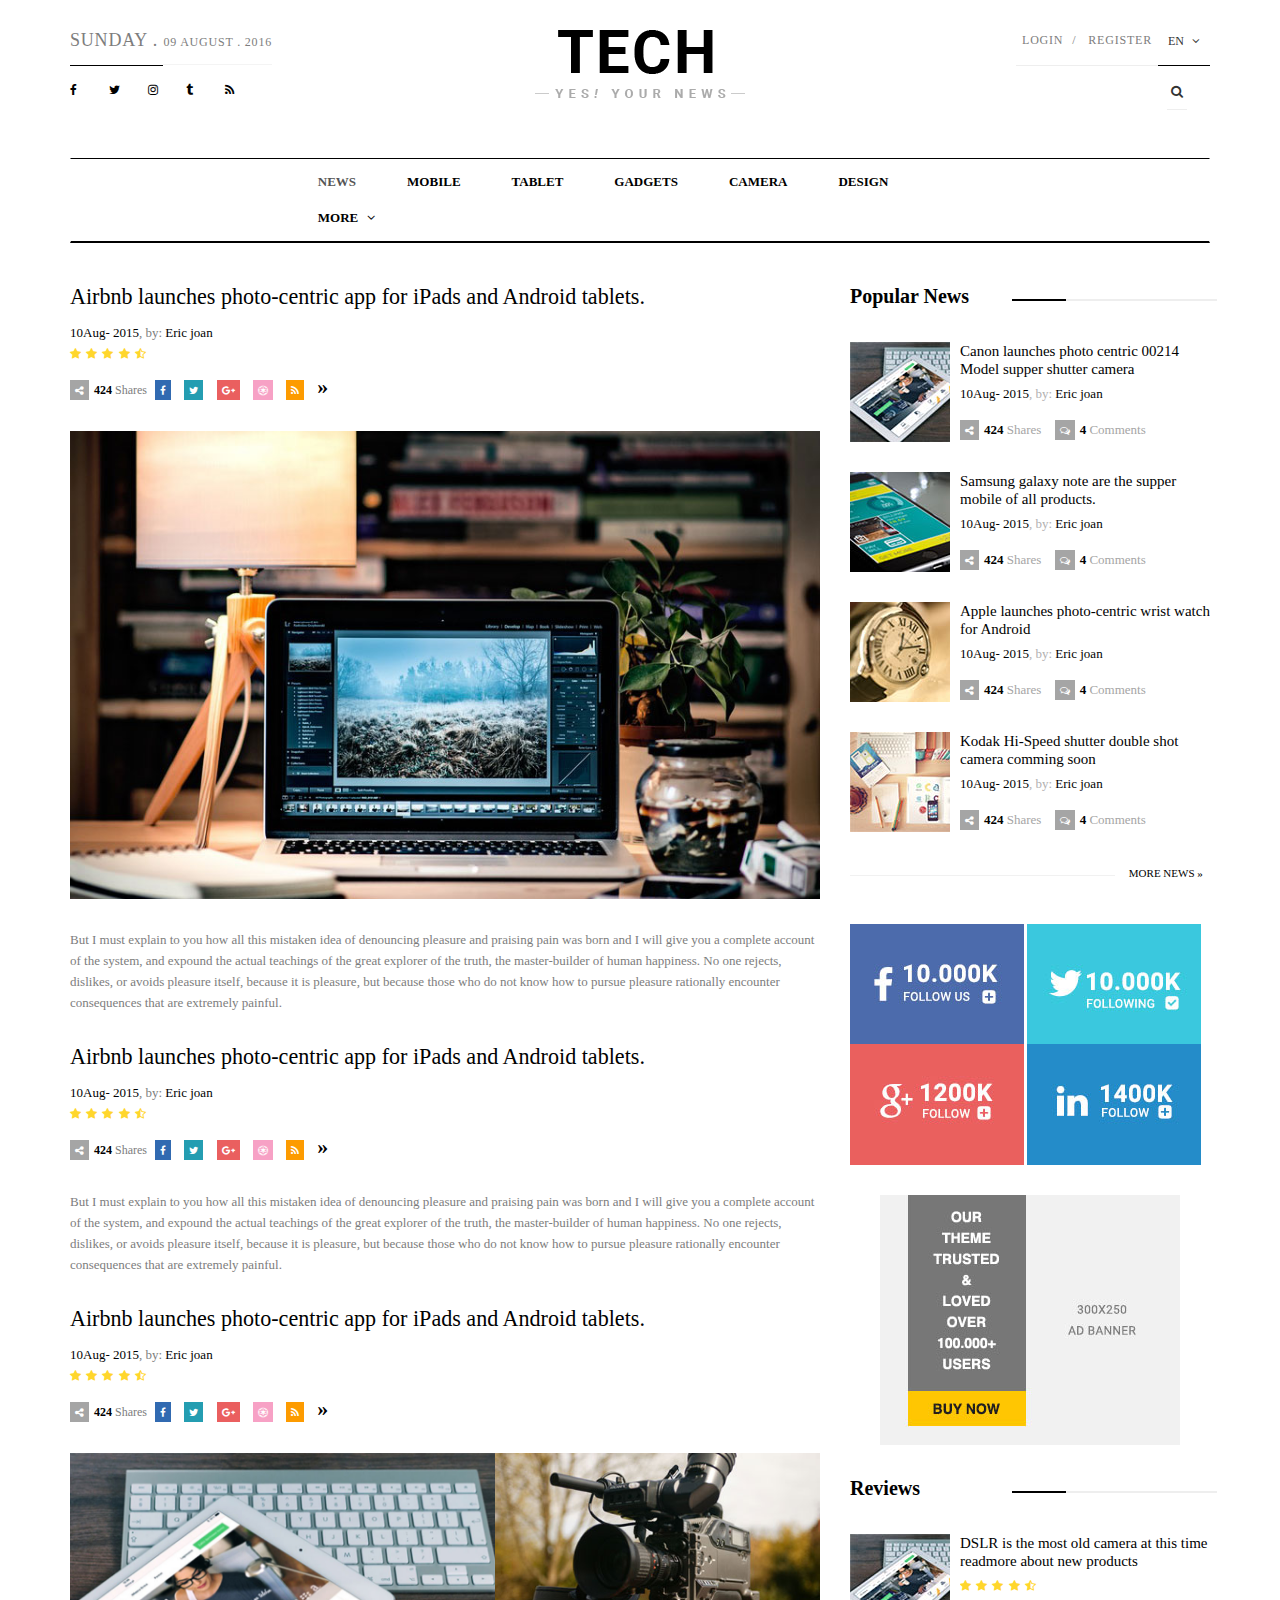
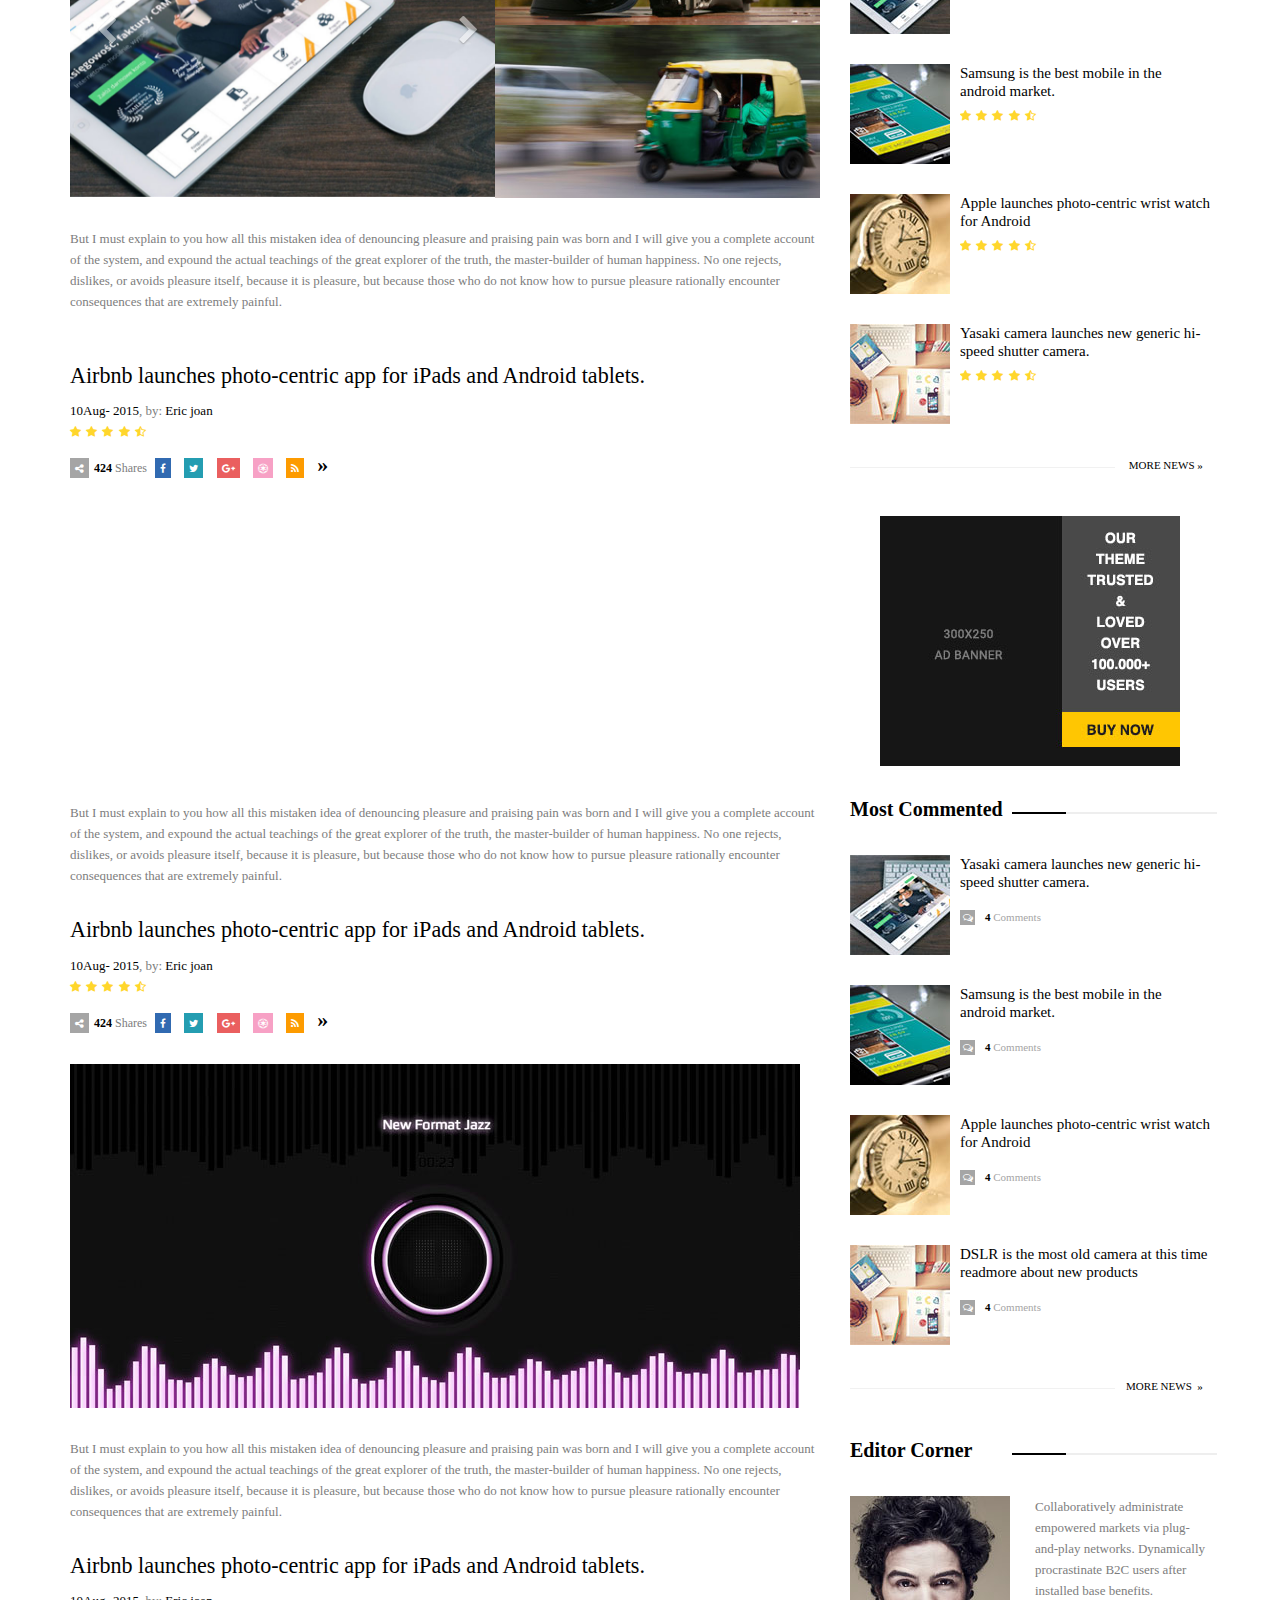
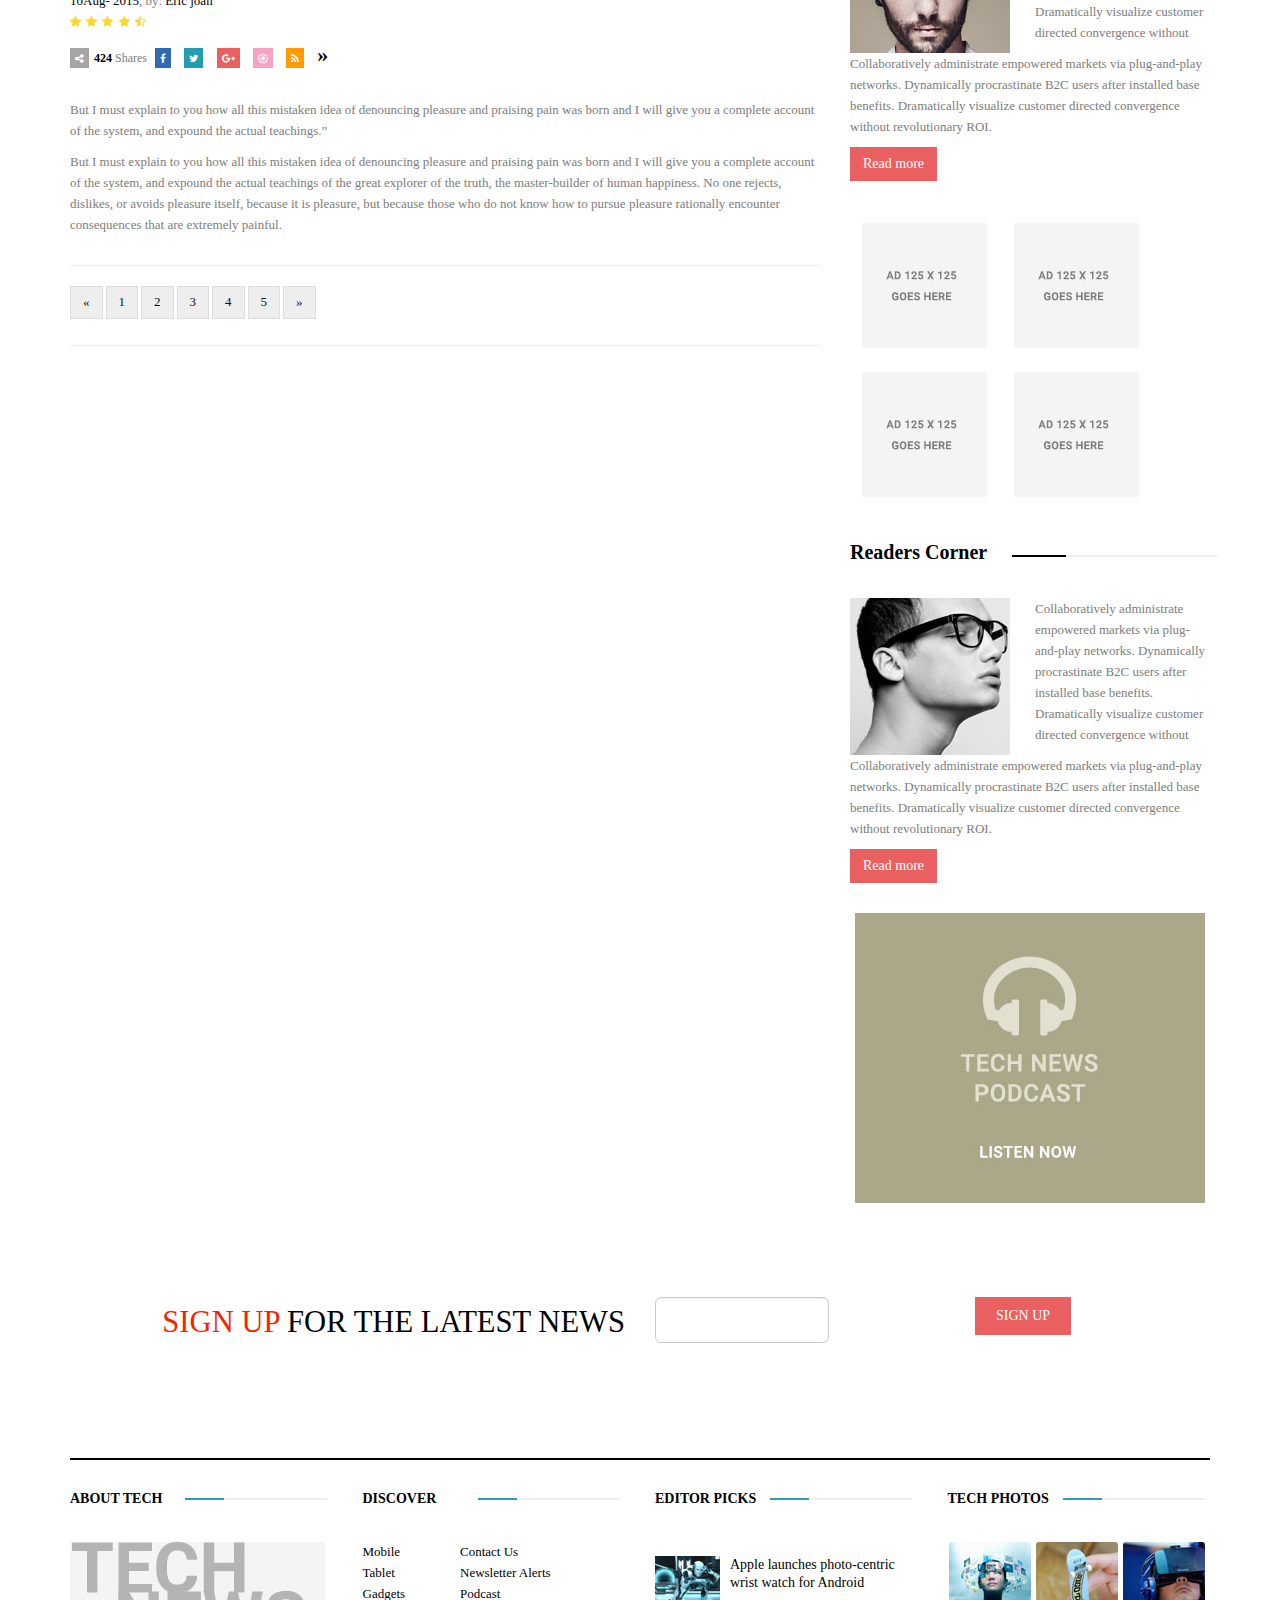
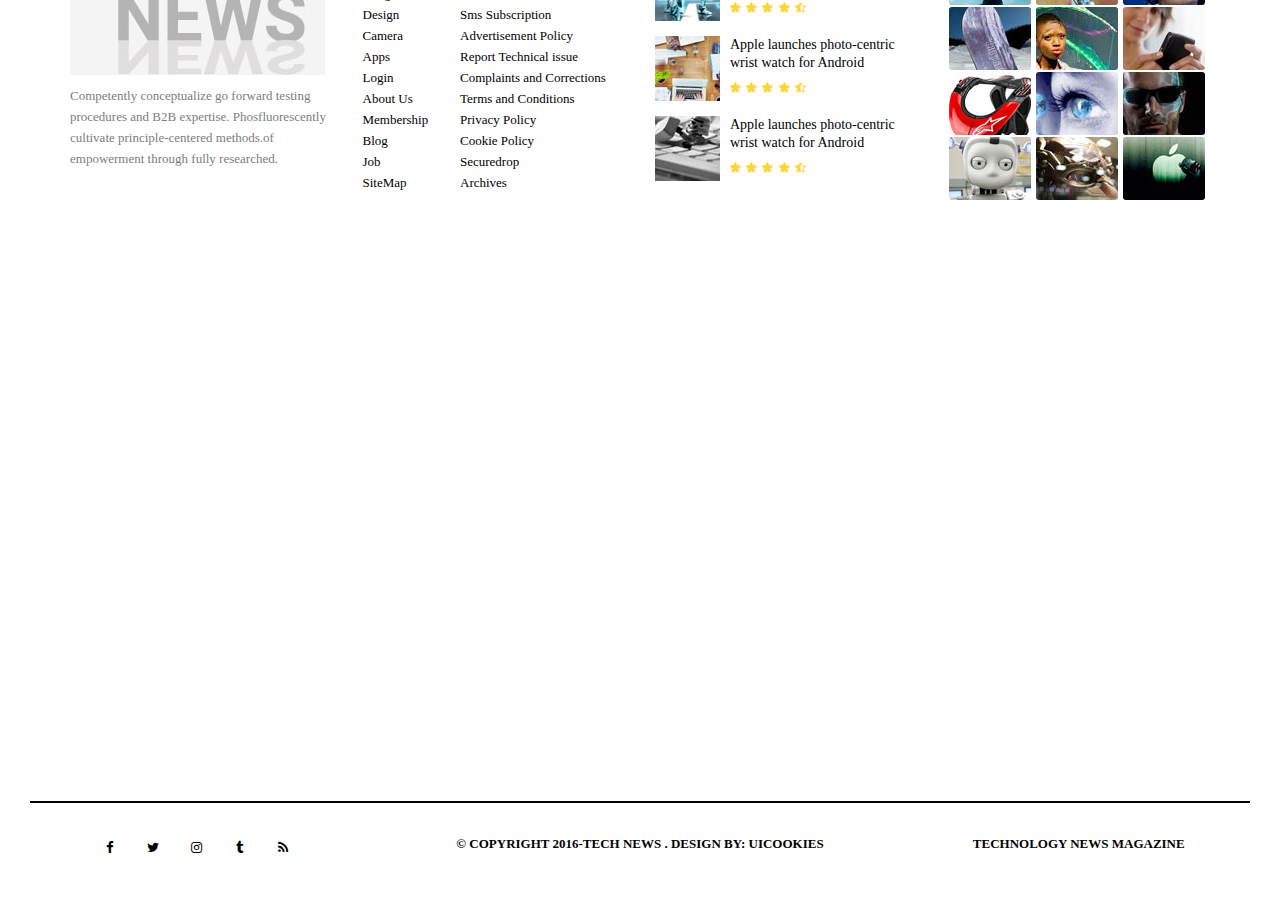
<file: blog.html>
<!DOCTYPE html>
<html>
<head>
    <meta charset="utf-8">
    <meta http-equiv="X-UA-Compatible" content="IE=edge">
    <meta name="viewport" content="width=device-width, initial-scale=1">
    <title>TechNews - HTML and CSS Template</title>

    <!-- favicon -->
    <link href="assets/img/favicon.png" rel=icon>

    <!-- web-fonts -->
    <link href='https://fonts.googleapis.com/css?family=Roboto:100,300,400,700,500' rel='stylesheet' type='text/css'>

    <!-- Bootstrap -->
    <link href="assets/css/bootstrap.min.css" rel="stylesheet">

    <!-- font-awesome -->
    <link href="assets/fonts/font-awesome/font-awesome.min.css" rel="stylesheet">
    <!-- Mobile Menu Style -->
    <link href="assets/css/mobile-menu.css" rel="stylesheet">

    <!-- Owl carousel -->
    <link href="assets/css/owl.carousel.css" rel="stylesheet">
    <link href="assets/css/owl.theme.default.min.css" rel="stylesheet">
    <!-- Theme Style -->
    <link href="assets/css/style.css" rel="stylesheet">

    <!-- HTML5 shim and Respond.js for IE8 support of HTML5 elements and media queries -->
    <!-- WARNING: Respond.js doesn't work if you view the page via file:// -->
    <!--[if lt IE 9]>
    <script src="https://oss.maxcdn.com/html5shiv/3.7.2/html5shiv.min.js"></script>
    <script src="https://oss.maxcdn.com/respond/1.4.2/respond.min.js"></script>
    <![endif]-->
</head>

<body id="page-top" data-spy="scroll" data-target=".navbar">
<div id="main-wrapper">
<!-- Page Preloader -->
<div id="preloader">
    <div id="status">
        <div class="status-mes"></div>
    </div>
</div>
<!-- preloader -->

<div class="uc-mobile-menu-pusher">
<div class="content-wrapper">
<section id="header_section_wrapper" class="header_section_wrapper">
    <div class="container">
        <div class="header-section">
            <div class="row">
                <div class="col-md-4">
                    <div class="left_section">
                                            <span class="date">
                                                Sunday .
                                            </span>
                        <!-- Date -->
                                            <span class="time">
                                                09 August . 2016
                                            </span>
                        <!-- Time -->
                        <div class="social">
                            <a class="icons-sm fb-ic"><i class="fa fa-facebook"></i></a>
                            <!--Twitter-->
                            <a class="icons-sm tw-ic"><i class="fa fa-twitter"></i></a>
                            <!--Google +-->
                            <a class="icons-sm inst-ic"><i class="fa fa-instagram"> </i></a>
                            <!--Linkedin-->
                            <a class="icons-sm tmb-ic"><i class="fa fa-tumblr"> </i></a>
                            <!--Pinterest-->
                            <a class="icons-sm rss-ic"><i class="fa fa-rss"> </i></a>
                        </div>
                        <!-- Top Social Section -->
                    </div>
                    <!-- Left Header Section -->
                </div>
                <div class="col-md-4">
                    <div class="logo">
                        <a href="index.html"><img src="assets/img/logo.png" alt="Tech NewsLogo"></a>
                    </div>
                    <!-- Logo Section -->
                </div>
                <div class="col-md-4">
                    <div class="right_section">
                        <ul class="nav navbar-nav">
                            <li><a href="#">Login</a></li>
                            <li><a href="#">Register</a></li>
                            <li class="dropdown lang">
                                <button class="btn btn-default dropdown-toggle" type="button" id="dropdownMenu1"
                                        data-toggle="dropdown" aria-haspopup="true" aria-expanded="true">En <i
                                        class="fa fa-angle-down"></i></button>
                                <ul class="dropdown-menu" aria-labelledby="dropdownMenu1">
                                    <li><a href="#">Bn</a></li>
                                </ul>
                            </li>
                        </ul>
                        <!-- Language Section -->

                        <ul class="nav-cta hidden-xs">
                            <li class="dropdown"><a href="#" data-toggle="dropdown" class="dropdown-toggle"><i
                                    class="fa fa-search"></i></a>
                                <ul class="dropdown-menu">
                                    <li>
                                        <div class="head-search">
                                            <form role="form">
                                                <!-- Input Group -->
                                                <div class="input-group">
                                                    <input type="text" class="form-control"
                                                           placeholder="Type Something"> <span class="input-group-btn">
                                                                            <button type="submit"
                                                                                    class="btn btn-primary">Search
                                                                            </button>
                                                                        </span></div>
                                            </form>
                                        </div>
                                    </li>
                                </ul>
                            </li>
                        </ul>
                        <!-- Search Section -->
                    </div>
                    <!-- Right Header Section -->
                </div>
            </div>
        </div>
        <!-- Header Section -->

        <div class="navigation-section">
            <nav class="navbar m-menu navbar-default">
                <div class="container">
                    <!-- Brand and toggle get grouped for better mobile display -->
                    <div class="navbar-header">
                        <button type="button" class="navbar-toggle collapsed" data-toggle="collapse"
                                data-target="#navbar-collapse-1"><span class="sr-only">Toggle navigation</span> <span
                                class="icon-bar"></span> <span class="icon-bar"></span> <span class="icon-bar"></span>
                        </button>
                    </div>
                    <!-- Collect the nav links, forms, and other content for toggling -->
                    <div class="collapse navbar-collapse" id="#navbar-collapse-1">
                        <ul class="nav navbar-nav main-nav">
                            <li class="active"><a href="index.html">News</a></li>
                            <li><a href="category.html">Mobile</a></li>
                            <li><a href="blog.html">Tablet</a></li>
                            <li><a href="blog.html">Gadgets</a></li>
                            <li><a href="blog.html">Camera</a></li>
                            <li><a href="blog.html">Design</a></li>
                            <li class="dropdown m-menu-fw"><a href="#" data-toggle="dropdown" class="dropdown-toggle">More
                                <span><i class="fa fa-angle-down"></i></span></a>
                                <ul class="dropdown-menu">
                                    <li>
                                        <div class="m-menu-content">
                                            <ul class="col-sm-3">
                                                <li class="dropdown-header">Widget Haeder</li>
                                                <li><a href="#">Awesome Features</a></li>
                                                <li><a href="#">Clean Interface</a></li>
                                                <li><a href="#">Available Possibilities</a></li>
                                                <li><a href="#">Responsive Design</a></li>
                                                <li><a href="#">Pixel Perfect Graphics</a></li>
                                            </ul>
                                            <ul class="col-sm-3">
                                                <li class="dropdown-header">Widget Haeder</li>
                                                <li><a href="#">Awesome Features</a></li>
                                                <li><a href="#">Clean Interface</a></li>
                                                <li><a href="#">Available Possibilities</a></li>
                                                <li><a href="#">Responsive Design</a></li>
                                                <li><a href="#">Pixel Perfect Graphics</a></li>
                                            </ul>
                                            <ul class="col-sm-3">
                                                <li class="dropdown-header">Widget Haeder</li>
                                                <li><a href="#">Awesome Features</a></li>
                                                <li><a href="#">Clean Interface</a></li>
                                                <li><a href="#">Available Possibilities</a></li>
                                                <li><a href="#">Responsive Design</a></li>
                                                <li><a href="#">Pixel Perfect Graphics</a></li>
                                            </ul>
                                            <ul class="col-sm-3">
                                                <li class="dropdown-header">Widget Haeder</li>
                                                <li><a href="#">Awesome Features</a></li>
                                                <li><a href="#">Clean Interface</a></li>
                                                <li><a href="#">Available Possibilities</a></li>
                                                <li><a href="#">Responsive Design</a></li>
                                                <li><a href="#">Pixel Perfect Graphics</a></li>
                                            </ul>
                                        </div>
                                    </li>
                                </ul>
                            </li>
                        </ul>
                    </div>
                    <!-- .navbar-collapse -->
                </div>
                <!-- .container -->
            </nav>
            <!-- .nav -->
        </div>
        <!-- .navigation-section -->
    </div>
    <!-- .container -->
</section>
<!-- header_section_wrapper -->

<section id="entity_section" class="entity_section">
<div class="container">
<div class="row">
<div class="col-md-8">
<div class="entity_wrapper">
    <div class="entity_title">
        <h1><a href="single.html" target="_self">Airbnb launches photo-centric app for iPads and Android tablets.</a>
        </h1>
    </div>
    <!-- entity_title -->

    <div class="entity_meta">
        <a href="#">10Aug- 2015</a>, by: <a href="#">Eric joan</a>
    </div>
    <!-- entity_meta -->

    <div class="rating">
        <i class="fa fa-star"></i>
        <i class="fa fa-star"></i>
        <i class="fa fa-star"></i>
        <i class="fa fa-star"></i>
        <i class="fa fa-star-half-full"></i>
    </div>
    <!-- rating -->

    <div class="entity_social">
        <a href="#" class="icons-sm sh-ic"><i class="fa fa-share-alt"></i><b>424</b>
            <span class="share_ic">Shares</span>
        </a>
        <a href="#" class="icons-sm fb-ic"><i class="fa fa-facebook"></i></a>
        <!--Twitter-->
        <a href="#" class="icons-sm tw-ic"><i class="fa fa-twitter"></i></a>
        <!--Google +-->
        <a href="#" class="icons-sm inst-ic"><i class="fa fa-google-plus"> </i></a>
        <!--Linkedin-->
        <a href="#" class="icons-sm tmb-ic"><i class="fa fa-ge"> </i></a>
        <!--Pinterest-->
        <a href="#" class="icons-sm rss-ic"><i class="fa fa-rss"> </i></a>
        <span class="arrow">&raquo;</span>
    </div>
    <!-- entity_social -->

    <div class="entity_thumb">
        <img class="img-responsive" src="assets/img/category_img_top.jpg" alt="feature-top">
    </div>
    <!-- entity_thumb -->

    <div class="entity_content">
        <p>But I must explain to you how all this mistaken idea of denouncing pleasure and praising pain was born and I
            will give you a complete account of the system, and expound the actual teachings of the great explorer of
            the truth, the master-builder of human happiness. No one rejects, dislikes, or avoids pleasure itself,
            because it is pleasure, but because those who do not know how to pursue pleasure rationally encounter
            consequences that are extremely painful. </p>
    </div>
    <!-- entity_content -->

</div>
<!-- entity_wrapper -->

<div class="entity_wrapper">
    <div class="entity_title">
        <h1><a href="single.html" target="_self">Airbnb launches photo-centric app for iPads and Android tablets.</a>
        </h1>
    </div>
    <!-- entity_title -->

    <div class="entity_meta">
        <a href="#">10Aug- 2015</a>, by: <a href="#">Eric joan</a>
    </div>
    <!-- entity_meta -->

    <div class="rating">
        <i class="fa fa-star"></i>
        <i class="fa fa-star"></i>
        <i class="fa fa-star"></i>
        <i class="fa fa-star"></i>
        <i class="fa fa-star-half-full"></i>
    </div>
    <!-- rating -->

    <div class="entity_social">
        <a href="#" class="icons-sm sh-ic"><i class="fa fa-share-alt"></i><b>424</b>
            <span class="share_ic">Shares</span>
        </a>
        <a href="#" class="icons-sm fb-ic"><i class="fa fa-facebook"></i></a>
        <!--Twitter-->
        <a href="#" class="icons-sm tw-ic"><i class="fa fa-twitter"></i></a>
        <!--Google +-->
        <a href="#" class="icons-sm inst-ic"><i class="fa fa-google-plus"> </i></a>
        <!--Linkedin-->
        <a href="#" class="icons-sm tmb-ic"><i class="fa fa-ge"> </i></a>
        <!--Pinterest-->
        <a href="#" class="icons-sm rss-ic"><i class="fa fa-rss"> </i></a>
        <span class="arrow">&raquo;</span>
    </div>
    <!-- entity_social -->

    <div class="entity_content">
        <p>But I must explain to you how all this mistaken idea of denouncing pleasure and praising pain was born and I
            will give you a complete account of the system, and expound the actual teachings of the great explorer of
            the truth, the master-builder of human happiness. No one rejects, dislikes, or avoids pleasure itself,
            because it is pleasure, but because those who do not know how to pursue pleasure rationally encounter
            consequences that are extremely painful. </p>
    </div>
    <!-- entity_content -->

</div>
<!-- entity_wrapper -->

<div class="category_article_wrapper">
    <div class="entity_title">
        <h1><a href="single.html" target="_self">Airbnb launches photo-centric app for iPads and Android tablets.</a>
        </h1>
    </div>
    <!-- entity_title -->

    <div class="entity_meta">
        <a href="#">10Aug- 2015</a>, by: <a href="#">Eric joan</a>
    </div>
    <!-- entity_meta -->

    <div class="rating">
        <i class="fa fa-star"></i>
        <i class="fa fa-star"></i>
        <i class="fa fa-star"></i>
        <i class="fa fa-star"></i>
        <i class="fa fa-star-half-full"></i>
    </div>
    <!-- rating -->

    <div class="entity_social">
        <a href="#" class="icons-sm sh-ic"><i class="fa fa-share-alt"></i><b>424</b>
            <span class="share_ic">Shares</span>
        </a>
        <a href="#" class="icons-sm fb-ic"><i class="fa fa-facebook"></i></a>
        <!--Twitter-->
        <a href="#" class="icons-sm tw-ic"><i class="fa fa-twitter"></i></a>
        <!--Google +-->
        <a href="#" class="icons-sm inst-ic"><i class="fa fa-google-plus"> </i></a>
        <!--Linkedin-->
        <a href="#" class="icons-sm tmb-ic"><i class="fa fa-ge"> </i></a>
        <!--Pinterest-->
        <a href="#" class="icons-sm rss-ic"><i class="fa fa-rss"> </i></a>
        <span class="arrow">&raquo;</span>
    </div>
    <!-- entity_social -->

    <div class="row">
        <div class="col-md-7">
            <div id="featured-news-carousal" class="carousel slide" data-ride="carousel">
                <!-- Wrapper for slides -->
                <div class="carousel-inner" role="listbox">
                    <div class="item active">
                        <img class="img-responsive" src="assets/img/category_img9.jpg" alt="Chania">
                    </div>
                    <!--feature_news_item-->
                    <div class="item">
                        <img class="img-responsive" src="assets/img/category_img13.jpg" alt="Chania">
                    </div>
                    <!--feature_news_item-->
                    <div class="item">
                        <img class="img-responsive" src="assets/img/category_img14.jpg" alt="Chania">
                    </div>
                    <!--feature_news_item-->
                    <div class="item">
                        <img class="img-responsive" src="assets/img/category_img15.jpg" alt="Chania">
                    </div>
                    <!--feature_news_item-->

                    <!-- Left and right controls -->
                    <div class="control-wrapper">
                        <a class="left carousel-control" href="#featured-news-carousal" role="button" data-slide="prev">
                            <i class="fa fa-chevron-left" aria-hidden="true"></i> </a>
                        <a class="right carousel-control" href="#featured-news-carousal" role="button"
                           data-slide="next"> <i class="fa fa-chevron-right" aria-hidden="true"></i> </a>
                    </div>

                </div>
                <!--carousel-inner-->

            </div>
            <!--carousel-->

        </div>
        <!-- col-md-7 -->

        <div class="col-md-5">
            <div class="right_category_image">
                <img class="img-responsive" src="assets/img/category_img10.jpg" alt="feature-top">
            </div>
            <!--carousel-->

            <div class="right_category_image">
                <img class="img-responsive" src="assets/img/category_img11.jpg" alt="feature-top">
            </div>
            <!--carousel-->

        </div>
        <!-- col-md-5 -->

    </div>
    <!-- row -->

    <div class="entity_content">
        <p>But I must explain to you how all this mistaken idea of denouncing pleasure and praising pain was born and I
            will give you a complete account of the system, and expound the actual teachings of the great explorer of
            the truth, the master-builder of human happiness. No one rejects, dislikes, or avoids pleasure itself,
            because it is pleasure, but because those who do not know how to pursue pleasure rationally encounter
            consequences that are extremely painful. </p>
    </div>
    <!--entity_content-->

</div>
<!-- entity_wrapper -->

<div class="entity_wrapper">
    <div class="entity_title">
        <h1><a href="single.html" target="_self">Airbnb launches photo-centric app for iPads and Android tablets.</a>
        </h1>
    </div>
    <!-- entity_title -->

    <div class="entity_meta">
        <a href="#">10Aug- 2015</a>, by: <a href="#">Eric joan</a>
    </div>
    <!-- entity_meta -->

    <div class="rating">
        <i class="fa fa-star"></i>
        <i class="fa fa-star"></i>
        <i class="fa fa-star"></i>
        <i class="fa fa-star"></i>
        <i class="fa fa-star-half-full"></i>
    </div>
    <!-- rating -->

    <div class="entity_social">
        <a href="#" class="icons-sm sh-ic"><i class="fa fa-share-alt"></i><b>424</b>
            <span class="share_ic">Shares</span>
        </a>
        <a href="#" class="icons-sm fb-ic"><i class="fa fa-facebook"></i></a>
        <!--Twitter-->
        <a href="#" class="icons-sm tw-ic"><i class="fa fa-twitter"></i></a>
        <!--Google +-->
        <a href="#" class="icons-sm inst-ic"><i class="fa fa-google-plus"> </i></a>
        <!--Linkedin-->
        <a href="#" class="icons-sm tmb-ic"><i class="fa fa-ge"> </i></a>
        <!--Pinterest-->
        <a href="#" class="icons-sm rss-ic"><i class="fa fa-rss"> </i></a>
        <span class="arrow">&raquo;</span>
    </div>
    <!-- entity_social -->

    <div class="embed-responsive embed-responsive-4by3">
        <iframe class="embed-responsive-item" src="https://www.youtube.com/embed/h5Jni-vy_5M"></iframe>
    </div>
    <!-- entity_social -->

    <div class="entity_content">
        <p>But I must explain to you how all this mistaken idea of denouncing pleasure and praising pain was born and I
            will give you a complete account of the system, and expound the actual teachings of the great explorer of
            the truth, the master-builder of human happiness. No one rejects, dislikes, or avoids pleasure itself,
            because it is pleasure, but because those who do not know how to pursue pleasure rationally encounter
            consequences that are extremely painful. </p>
    </div>
    <!--entity_content-->

</div>
<!-- entity_wrapper -->

<div class="entity_wrapper">
    <div class="entity_title">
        <h1><a href="single.html" target="_self">Airbnb launches photo-centric app for iPads and Android tablets.</a>
        </h1>
    </div>
    <!-- entity_title -->

    <div class="entity_meta">
        <a href="#">10Aug- 2015</a>, by: <a href="#">Eric joan</a>
    </div>
    <!-- entity_meta -->

    <div class="rating">
        <i class="fa fa-star"></i>
        <i class="fa fa-star"></i>
        <i class="fa fa-star"></i>
        <i class="fa fa-star"></i>
        <i class="fa fa-star-half-full"></i>
    </div>
    <!-- rating -->

    <div class="entity_social">
        <a href="#" class="icons-sm sh-ic"><i class="fa fa-share-alt"></i><b>424</b>
            <span class="share_ic">Shares</span>
        </a>
        <a href="#" class="icons-sm fb-ic"><i class="fa fa-facebook"></i></a>
        <!--Twitter-->
        <a href="#" class="icons-sm tw-ic"><i class="fa fa-twitter"></i></a>
        <!--Google +-->
        <a href="#" class="icons-sm inst-ic"><i class="fa fa-google-plus"> </i></a>
        <!--Linkedin-->
        <a href="#" class="icons-sm tmb-ic"><i class="fa fa-ge"> </i></a>
        <!--Pinterest-->
        <a href="#" class="icons-sm rss-ic"><i class="fa fa-rss"> </i></a>
        <span class="arrow">&raquo;</span>
    </div>
    <!-- entity_social -->

    <div class="entity_thumb">
        <img class="img-responsive" src="assets/img/category_img12.jpg" alt="feature-top">
    </div>
    <!-- entity_thumb -->

    <div class="entity_content">
        <p>But I must explain to you how all this mistaken idea of denouncing pleasure and praising pain was born and I
            will give you a complete account of the system, and expound the actual teachings of the great explorer of
            the truth, the master-builder of human happiness. No one rejects, dislikes, or avoids pleasure itself,
            because it is pleasure, but because those who do not know how to pursue pleasure rationally encounter
            consequences that are extremely painful. </p>
    </div>
    <!-- entity_content -->

</div>
<!-- entity_wrapper -->

<div class="entity_wrapper">
    <div class="entity_title">
        <h1><a href="single.html" target="_self">Airbnb launches photo-centric app for iPads and Android tablets.</a>
        </h1>
    </div>
    <!-- entity_title -->

    <div class="entity_meta">
        <a href="#">10Aug- 2015</a>, by: <a href="#">Eric joan</a>
    </div>
    <!-- entity_meta -->

    <div class="rating">
        <i class="fa fa-star"></i>
        <i class="fa fa-star"></i>
        <i class="fa fa-star"></i>
        <i class="fa fa-star"></i>
        <i class="fa fa-star-half-full"></i>
    </div>
    <!-- rating -->

    <div class="entity_social">
        <a href="#" class="icons-sm sh-ic"><i class="fa fa-share-alt"></i><b>424</b>
            <span class="share_ic">Shares</span>
        </a>
        <a href="#" class="icons-sm fb-ic"><i class="fa fa-facebook"></i></a>
        <!--Twitter-->
        <a href="#" class="icons-sm tw-ic"><i class="fa fa-twitter"></i></a>
        <!--Google +-->
        <a href="#" class="icons-sm inst-ic"><i class="fa fa-google-plus"> </i></a>
        <!--Linkedin-->
        <a href="#" class="icons-sm tmb-ic"><i class="fa fa-ge"> </i></a>
        <!--Pinterest-->
        <a href="#" class="icons-sm rss-ic"><i class="fa fa-rss"> </i></a>
        <span class="arrow">&raquo;</span>
    </div>
    <!-- entity_social -->

    <div class="entity_content">
        <p class="blockquote">
            But I must explain to you how all this mistaken idea of denouncing pleasure and praising pain was born and I
            will give you a complete account of the system, and expound the actual teachings.”
        </p>

        <p>
            But I must explain to you how all this mistaken idea of denouncing pleasure and praising pain was born and I
            will give you a complete account of the system, and expound the actual teachings of the great explorer of
            the truth, the master-builder of human happiness. No one rejects, dislikes, or avoids pleasure itself,
            because it is pleasure, but because those who do not know how to pursue pleasure rationally encounter
            consequences that are extremely painful.
        </p>
    </div>
    <!-- entity_content -->

</div>
<!-- entity_wrapper -->

<nav aria-label="Page navigation" class="pagination_section">
    <ul class="pagination">
        <li>
            <a href="#" aria-label="Previous"> <span aria-hidden="true">&laquo;</span> </a>
        </li>
        <li><a href="#">1</a></li>
        <li><a href="#">2</a></li>
        <li><a href="#">3</a></li>
        <li><a href="#">4</a></li>
        <li><a href="#">5</a></li>
        <li>
            <a href="#" aria-label="Next" class="active"> <span aria-hidden="true">&raquo;</span> </a>
        </li>
    </ul>
</nav>
<!-- navigation -->
</div>
<!-- col-md-8 -->

<div class="col-md-4">
<div class="widget">
    <div class="widget_title widget_black">
        <h2><a href="#">Popular News</a></h2>
    </div>
    <div class="media">
        <div class="media-left">
            <a href="#"><img class="media-object" src="assets/img/pop_right1.jpg" alt="Generic placeholder image"></a>
        </div>
        <div class="media-body">
            <h3 class="media-heading">
                <a href="single.html" target="_self">Canon launches photo centric 00214 Model supper shutter camera</a>
            </h3> <span class="media-date"><a href="#">10Aug- 2015</a>,  by: <a href="#">Eric joan</a></span>

            <div class="widget_article_social">
                <span>
                    <a href="single.html" target="_self"> <i class="fa fa-share-alt"></i>424</a> Shares
                </span> 
                <span>
                    <a href="single.html" target="_self"><i class="fa fa-comments-o"></i>4</a> Comments
                </span>
            </div>
        </div>
    </div>
    <div class="media">
        <div class="media-left">
            <a href="#"><img class="media-object" src="assets/img/pop_right2.jpg" alt="Generic placeholder image"></a>
        </div>
        <div class="media-body">
            <h3 class="media-heading">
                <a href="single.html" target="_self">Samsung galaxy note are the supper mobile of all products.</a>
            </h3>
            <span class="media-date"><a href="#">10Aug- 2015</a>,  by: <a href="#">Eric joan</a></span>

            <div class="widget_article_social">
                <span>
                    <a href="single.html" target="_self"> <i class="fa fa-share-alt"></i>424</a> Shares
                </span> 
                <span>
                    <a href="single.html" target="_self"><i class="fa fa-comments-o"></i>4</a> Comments
                </span>
            </div>
        </div>
    </div>
    <div class="media">
        <div class="media-left">
            <a href="#"><img class="media-object" src="assets/img/pop_right3.jpg" alt="Generic placeholder image"></a>
        </div>
        <div class="media-body">
            <h3 class="media-heading">
                <a href="single.html" target="_self">Apple launches photo-centric wrist watch for Android</a>
            </h3>
            <span class="media-date"><a href="#">10Aug- 2015</a>,  by: <a href="#">Eric joan</a></span>

            <div class="widget_article_social">
                <span>
                    <a href="single.html" target="_self"> <i class="fa fa-share-alt"></i>424</a> Shares
                </span> 
                <span>
                    <a href="single.html" target="_self"><i class="fa fa-comments-o"></i>4</a> Comments
                </span>
            </div>
        </div>
    </div>
    <div class="media">
        <div class="media-left">
            <a href="#"><img class="media-object" src="assets/img/pop_right4.jpg" alt="Generic placeholder image"></a>
        </div>
        <div class="media-body">
            <h3 class="media-heading">
                <a href="single.html" target="_self">Kodak Hi-Speed shutter double shot camera comming soon</a>
            </h3>
            <span class="media-date"><a href="#">10Aug- 2015</a>,  by: <a href="#">Eric joan</a></span>

            <div class="widget_article_social">
                <span>
                    <a href="single.html" target="_self"><i class="fa fa-share-alt"></i>424</a> Shares
                </span> 
                <span>
                    <a href="single.html" target="_self"><i class="fa fa-comments-o"></i>4</a> Comments
                </span>
            </div>
        </div>
    </div>
    <p class="widget_divider"><a href="#" target="_self">More News&nbsp;&raquo;</a></p>
</div>
<!-- Popular News -->

<div class="widget hidden-xs m30">
    <img class="img-responsive adv_img" src="assets/img/right_add1.jpg" alt="add_one">
    <img class="img-responsive adv_img" src="assets/img/right_add2.jpg" alt="add_one">
    <img class="img-responsive adv_img" src="assets/img/right_add3.jpg" alt="add_one">
    <img class="img-responsive adv_img" src="assets/img/right_add4.jpg" alt="add_one">
</div>
<!-- Advertisement -->

<div class="widget hidden-xs m30">
    <img class="img-responsive widget_img" src="assets/img/right_add5.jpg" alt="add_one">
</div>
<!-- Advertisement -->

<div class="widget reviews m30">
    <div class="widget_title widget_black">
        <h2><a href="#">Reviews</a></h2>
    </div>
    <div class="media">
        <div class="media-left">
            <a href="#"><img class="media-object" src="assets/img/pop_right1.jpg" alt="Generic placeholder image"></a>
        </div>
        <div class="media-body">
            <h3 class="media-heading">
                <a href="single.html" target="_self">DSLR is the most old camera at this time readmore about new
                    products</a>
            </h3> 
            <span class="rating">
                <i class="fa fa-star"></i>
                <i class="fa fa-star"></i>
                <i class="fa fa-star"></i>
                <i class="fa fa-star"></i>
                <i class="fa fa-star-half-full"></i>
            </span>
        </div>
    </div>
    <div class="media">
        <div class="media-left">
            <a href="#"><img class="media-object" src="assets/img/pop_right2.jpg" alt="Generic placeholder image"></a>
        </div>
        <div class="media-body"><h3 class="media-heading"><a href="single.html" target="_self">Samsung is the best
            mobile in the android market.</a></h3> <span class="rating">
                <i class="fa fa-star"></i>
                <i class="fa fa-star"></i>
                <i class="fa fa-star"></i>
                <i class="fa fa-star"></i>
                <i class="fa fa-star-half-full"></i>
            </span></div>
    </div>
    <div class="media">
        <div class="media-left">
            <a href="#"><img class="media-object" src="assets/img/pop_right3.jpg" alt="Generic placeholder image"></a>
        </div>
        <div class="media-body">
            <h3 class="media-heading">
                <a href="single.html" target="_self">Apple launches photo-centric wrist watch for Android</a>
            </h3> 
            <span class="rating">
                <i class="fa fa-star"></i>
                <i class="fa fa-star"></i>
                <i class="fa fa-star"></i>
                <i class="fa fa-star"></i>
                <i class="fa fa-star-half-full"></i>
            </span></div>
    </div>
    <div class="media">
        <div class="media-left">
            <a href="#"><img class="media-object" src="assets/img/pop_right4.jpg" alt="Generic placeholder image"></a>
        </div>
        <div class="media-body">
            <h3 class="media-heading">
                <a href="single.html" target="_self">Yasaki camera launches new generic hi-speed shutter camera.</a>
            </h3> 
            <span class="rating">
                <i class="fa fa-star"></i>
                <i class="fa fa-star"></i>
                <i class="fa fa-star"></i>
                <i class="fa fa-star"></i>
                <i class="fa fa-star-half-full"></i>
            </span></div>
    </div>
    <p class="widget_divider"><a href="#" target="_self">More News&nbsp;&raquo;</a></p>
</div>
<!-- Reviews News -->

<div class="widget hidden-xs m30">
    <img class="img-responsive widget_img" src="assets/img/right_add6.jpg" alt="add_one">
</div>
<!-- Advertisement -->

<div class="widget m30">
    <div class="widget_title widget_black">
        <h2><a href="#">Most Commented</a></h2>
    </div>
    <div class="media">
        <div class="media-left">
            <a href="#"><img class="media-object" src="assets/img/pop_right1.jpg" alt="Generic placeholder image"></a>
        </div>
        <div class="media-body">
            <h3 class="media-heading">
                <a href="single.html" target="_self">Yasaki camera launches new generic hi-speed shutter camera.</a>
            </h3>

            <div class="media_social">
                <span><i class="fa fa-comments-o"></i><a href="#">4</a> Comments</span>
            </div>
        </div>
    </div>
    <div class="media">
        <div class="media-left">
            <a href="#"><img class="media-object" src="assets/img/pop_right2.jpg" alt="Generic placeholder image"></a>
        </div>
        <div class="media-body">
            <h3 class="media-heading">
                <a href="single.html" target="_self">Samsung is the best mobile in the android market.</a>
            </h3>

            <div class="media_social">
                <span><i class="fa fa-comments-o"></i><a href="#">4</a> Comments</span>
            </div>
        </div>
    </div>
    <div class="media">
        <div class="media-left">
            <a href="#"><img class="media-object" src="assets/img/pop_right3.jpg" alt="Generic placeholder image"></a>
        </div>
        <div class="media-body">
            <h3 class="media-heading">
                <a href="single.html" target="_self">Apple launches photo-centric wrist watch for Android</a>
            </h3>

            <div class="media_social">
                <span><i class="fa fa-comments-o"></i><a href="#">4</a> Comments</span>
            </div>
        </div>
    </div>
    <div class="media">
        <div class="media-left">
            <a href="#"><img class="media-object" src="assets/img/pop_right4.jpg" alt="Generic placeholder image"></a>
        </div>
        <div class="media-body">
            <h3 class="media-heading">
                <a href="single.html" target="_self">DSLR is the most old camera at this time readmore about new
                    products</a>
            </h3>

            <div class="media_social">
                <span><i class="fa fa-comments-o"></i><a href="#">4</a> Comments</span>
            </div>
        </div>
    </div>
    <p class="widget_divider"><a href="#" target="_self">More News&nbsp;&nbsp;&raquo; </a></p>
</div>
<!-- Most Commented News -->

<div class="widget m30">
    <div class="widget_title widget_black">
        <h2><a href="#">Editor Corner</a></h2>
    </div>
    <div class="widget_body"><img class="img-responsive left" src="assets/img/editor.jpg"
                                  alt="Generic placeholder image">

        <p>Collaboratively administrate empowered markets via plug-and-play networks. Dynamically procrastinate B2C
            users after installed base benefits. Dramatically visualize customer directed convergence without</p>

        <p>Collaboratively administrate empowered markets via plug-and-play networks. Dynamically procrastinate B2C
            users after installed base benefits. Dramatically visualize customer directed convergence without
            revolutionary ROI.</p>
        <button class="btn pink">Read more</button>
    </div>
</div>
<!-- Editor News -->

<div class="widget hidden-xs m30">
    <img class="img-responsive add_img" src="assets/img/right_add7.jpg" alt="add_one">
    <img class="img-responsive add_img" src="assets/img/right_add7.jpg" alt="add_one">
    <img class="img-responsive add_img" src="assets/img/right_add7.jpg" alt="add_one">
    <img class="img-responsive add_img" src="assets/img/right_add7.jpg" alt="add_one">
</div>
<!--Advertisement -->

<div class="widget m30">
    <div class="widget_title widget_black">
        <h2><a href="#">Readers Corner</a></h2>
    </div>
    <div class="widget_body"><img class="img-responsive left" src="assets/img/reader.jpg"
                                  alt="Generic placeholder image">

        <p>Collaboratively administrate empowered markets via plug-and-play networks. Dynamically procrastinate B2C
            users after installed base benefits. Dramatically visualize customer directed convergence without</p>

        <p>Collaboratively administrate empowered markets via plug-and-play networks. Dynamically procrastinate B2C
            users after installed base benefits. Dramatically visualize customer directed convergence without
            revolutionary ROI.</p>
        <button class="btn pink">Read more</button>
    </div>
</div>
<!--  Readers Corner News -->

<div class="widget hidden-xs m30">
    <img class="img-responsive widget_img" src="assets/img/podcast.jpg" alt="add_one">
</div>
<!--Advertisement-->
</div>
<!-- col-md-4 -->

</div>
<!-- row -->

</div>
<!-- container -->

</section>
<!-- entity_section -->

<section id="subscribe_section" class="subscribe_section">
    <div class="row">
        <form action="#" method="post" class="form-horizontal">
            <div class="form-group form-group-lg">
                <label class="col-sm-6 control-label" for="formGroupInputLarge">
                    <h1><span class="red-color">Sign up</span> for the latest news</h1>
                </label>

                <div class="col-sm-3">
                    <input type="text" id="subscribe" name="subscribe" class="form-control input-lg">
                </div>
                <div class="col-sm-1">
                    <input type="submit" value="Sign Up" class="btn btn-large pink">
                </div>
                <div class="col-sm-2"></div>
            </div>
        </form>
    </div>
</section>
<!-- Subscriber Section -->

<section id="footer_section" class="footer_section">
    <div class="container">
        <hr class="footer-top">
        <div class="row">
            <div class="col-md-3">
                <div class="footer_widget_title"><h3><a href="category.html" target="_self">About Tech</a></h3></div>
                <div class="logo footer-logo">
                    <a title="fontanero" href="index.html">
                        <img src="assets/img/tech_about.jpg" alt="technews">
                    </a>

                    <p>Competently conceptualize go forward testing procedures and B2B expertise. Phosfluorescently
                        cultivate principle-centered methods.of empowerment through fully researched.</p>
                </div>
            </div>
            <div class="col-md-3">
                <div class="footer_widget_title">
                    <h3><a href="category.html" target="_self">Discover</a></h3>
                </div>
                <div class="row">
                    <div class="col-xs-4">
                        <ul class="list-unstyled left">
                            <li><a href="#">Mobile</a></li>
                            <li><a href="#">Tablet</a></li>
                            <li><a href="#">Gadgets</a></li>
                            <li><a href="#">Design</a></li>
                            <li><a href="#">Camera</a></li>
                            <li><a href="#">Apps</a></li>
                            <li><a href="#">Login</a></li>
                            <li><a href="#">About Us</a></li>
                            <li><a href="#">Membership</a></li>
                            <li><a href="#">Blog</a></li>
                            <li><a href="#">Job</a></li>
                            <li><a href="#">SiteMap</a></li>
                        </ul>
                    </div>
                    <div class="col-xs-8">
                        <ul class="list-unstyled">
                            <li><a href="#">Contact Us</a></li>
                            <li><a href="#">Newsletter Alerts</a></li>
                            <li><a href="#">Podcast</a></li>
                            <li><a href="#">Sms Subscription</a></li>
                            <li><a href="#">Advertisement Policy</a></li>
                            <li><a href="#">Report Technical issue</a></li>
                            <li><a href="#">Complaints and Corrections</a></li>
                            <li><a href="#">Terms and Conditions</a></li>
                            <li><a href="#">Privacy Policy</a></li>
                            <li><a href="#">Cookie Policy</a></li>
                            <li><a href="#">Securedrop</a></li>
                            <li><a href="#">Archives</a></li>
                        </ul>
                    </div>
                </div>
            </div>
            <div class="col-md-3">
                <div class="footer_widget_title">
                    <h3><a href="#" target="_self">Editor Picks</a></h3>
                </div>
                <div class="media">
                    <div class="media-left">
                        <a href="#"><img class="media-object" src="assets/img/editor_pic1.jpg"
                                         alt="Generic placeholder image"></a>
                    </div>
                    <div class="media-body">
                        <h3 class="media-heading">
                            <a href="single.html">Apple launches photo-centric wrist watch for Android</a>
                        </h3> 
                        <span class="rating">
                            <i class="fa fa-star"></i> 
                            <i class="fa fa-star"></i> 
                            <i class="fa fa-star"></i> 
                            <i class="fa fa-star"></i> 
                            <i class="fa fa-star-half-full"></i> 
                        </span>
                    </div>
                </div>
                <div class="media">
                    <div class="media-left">
                        <a href="#"><img class="media-object" src="assets/img/editor_pic2.jpg"
                                         alt="Generic placeholder image"></a>
                    </div>
                    <div class="media-body">
                        <h3 class="media-heading">
                            <a href="single.html">Apple launches photo-centric wrist watch for Android</a>
                        </h3> 
                        <span class="rating">
                            <i class="fa fa-star"></i> 
                            <i class="fa fa-star"></i> 
                            <i class="fa fa-star"></i> 
                            <i class="fa fa-star"></i> 
                            <i class="fa fa-star-half-full"></i> 
                        </span>
                    </div>
                </div>
                <div class="media">
                    <div class="media-left">
                        <a href="#"><img class="media-object" src="assets/img/editor_pic3.jpg"
                                         alt="Generic placeholder image"></a>
                    </div>
                    <div class="media-body">
                        <h3 class="media-heading">
                            <a href="single.html">Apple launches photo-centric wrist watch for Android</a>
                        </h3> 
                        <span class="rating">
                            <i class="fa fa-star"></i> 
                            <i class="fa fa-star"></i> 
                            <i class="fa fa-star"></i> 
                            <i class="fa fa-star"></i> 
                            <i class="fa fa-star-half-full"></i> 
                        </span>
                    </div>
                </div>
            </div>
            <div class="col-md-3">
                <div class="footer_widget_title">
                    <h3><a href="category.html" target="_self">Tech Photos</a></h3>
                </div>
                <div class="widget_photos">
                    <img class="img-thumbnail" src="assets/img/tech_photo1.jpg" alt="Tech Photos">
                    <img class="img-thumbnail" src="assets/img/tech_photo2.jpg" alt="Tech Photos">
                    <img class="img-thumbnail" src="assets/img/tech_photo3.jpg" alt="Tech Photos">
                    <img class="img-thumbnail" src="assets/img/tech_photo4.jpg" alt="Tech Photos">
                    <img class="img-thumbnail" src="assets/img/tech_photo5.jpg" alt="Tech Photos">
                    <img class="img-thumbnail" src="assets/img/tech_photo6.jpg" alt="Tech Photos">
                    <img class="img-thumbnail" src="assets/img/tech_photo7.jpg" alt="Tech Photos">
                    <img class="img-thumbnail" src="assets/img/tech_photo8.jpg" alt="Tech Photos">
                    <img class="img-thumbnail" src="assets/img/tech_photo9.jpg" alt="Tech Photos">
                    <img class="img-thumbnail" src="assets/img/tech_photo10.jpg" alt="Tech Photos">
                    <img class="img-thumbnail" src="assets/img/tech_photo11.jpg" alt="Tech Photos">
                    <img class="img-thumbnail" src="assets/img/tech_photo12.jpg" alt="Tech Photos">
                </div>

            </div>
        </div>
    </div>

    <div class="footer_bottom_Section">
        <div class="container">
            <div class="row">
                <div class="footer">
                    <div class="col-sm-3">
                        <div class="social">
                            <a class="icons-sm fb-ic"><i class="fa fa-facebook"></i></a>
                            <!--Twitter-->
                            <a class="icons-sm tw-ic"><i class="fa fa-twitter"></i></a>
                            <!--Google +-->
                            <a class="icons-sm inst-ic"><i class="fa fa-instagram"> </i></a>
                            <!--Linkedin-->
                            <a class="icons-sm tmb-ic"><i class="fa fa-tumblr"> </i></a>
                            <!--Pinterest-->
                            <a class="icons-sm rss-ic"><i class="fa fa-rss"> </i></a>
                        </div>
                    </div>
                    <div class="col-sm-6">
                        <p>&copy; Copyright 2016-Tech News . Design by: <a href="https://uicookies.com">uiCookies</a> </p>
                    </div>
                    <div class="col-sm-3">
                        <p>Technology News Magazine</p>
                    </div>
                </div>
            </div>
        </div>
    </div>
</section>
</div>
<!-- #content-wrapper -->

</div>
<!-- .offcanvas-pusher -->

<a href="#" class="crunchify-top"><i class="fa fa-angle-up" aria-hidden="true"></i></a>

<div class="uc-mobile-menu uc-mobile-menu-effect">
    <button type="button" class="close" aria-hidden="true" data-toggle="offcanvas"
            id="uc-mobile-menu-close-btn">&times;</button>
    <div>
        <div>
            <ul id="menu">
                <li class="active"><a href="blog.html">News</a></li>
                <li><a href="category.html">Mobile</a></li>
                <li><a href="blog.html">Tablet</a></li>
                <li><a href="category.html">Gadgets</a></li>
                <li><a href="blog.html">Camera</a></li>
                <li><a href="category.html">Design</a></li>
                <li class="dropdown m-menu-fw"><a href="#" data-toggle="dropdown" class="dropdown-toggle">More
                    <span><i class="fa fa-angle-down"></i></span></a>
                    <ul class="dropdown-menu">
                        <li>
                            <div class="m-menu-content">
                                <ul class="col-sm-3">
                                    <li class="dropdown-header">Widget Haeder</li>
                                    <li><a href="#">Awesome Features</a></li>
                                    <li><a href="#">Clean Interface</a></li>
                                    <li><a href="#">Available Possibilities</a></li>
                                    <li><a href="#">Responsive Design</a></li>
                                    <li><a href="#">Pixel Perfect Graphics</a></li>
                                </ul>
                                <ul class="col-sm-3">
                                    <li class="dropdown-header">Widget Haeder</li>
                                    <li><a href="#">Awesome Features</a></li>
                                    <li><a href="#">Clean Interface</a></li>
                                    <li><a href="#">Available Possibilities</a></li>
                                    <li><a href="#">Responsive Design</a></li>
                                    <li><a href="#">Pixel Perfect Graphics</a></li>
                                </ul>
                                <ul class="col-sm-3">
                                    <li class="dropdown-header">Widget Haeder</li>
                                    <li><a href="#">Awesome Features</a></li>
                                    <li><a href="#">Clean Interface</a></li>
                                    <li><a href="#">Available Possibilities</a></li>
                                    <li><a href="#">Responsive Design</a></li>
                                    <li><a href="#">Pixel Perfect Graphics</a></li>
                                </ul>
                                <ul class="col-sm-3">
                                    <li class="dropdown-header">Widget Haeder</li>
                                    <li><a href="#">Awesome Features</a></li>
                                    <li><a href="#">Clean Interface</a></li>
                                    <li><a href="#">Available Possibilities</a></li>
                                    <li><a href="#">Responsive Design</a></li>
                                    <li><a href="#">Pixel Perfect Graphics</a></li>
                                </ul>
                            </div>
                        </li>
                    </ul>
                </li>
            </ul>
        </div>
    </div>
</div>
<!-- .uc-mobile-menu -->

</div>
<!-- #main-wrapper -->

<!-- jquery Core-->
<script src="assets/js/jquery-2.1.4.min.js"></script>

<!-- Bootstrap -->
<script src="assets/js/bootstrap.min.js"></script>

<!-- Theme Menu -->
<script src="assets/js/mobile-menu.js"></script>

<!-- Owl carousel -->
<script src="assets/js/owl.carousel.min.js"></script>

<!-- Theme Script -->
<script src="assets/js/script.js"></script>
</body>

</html>
</file>
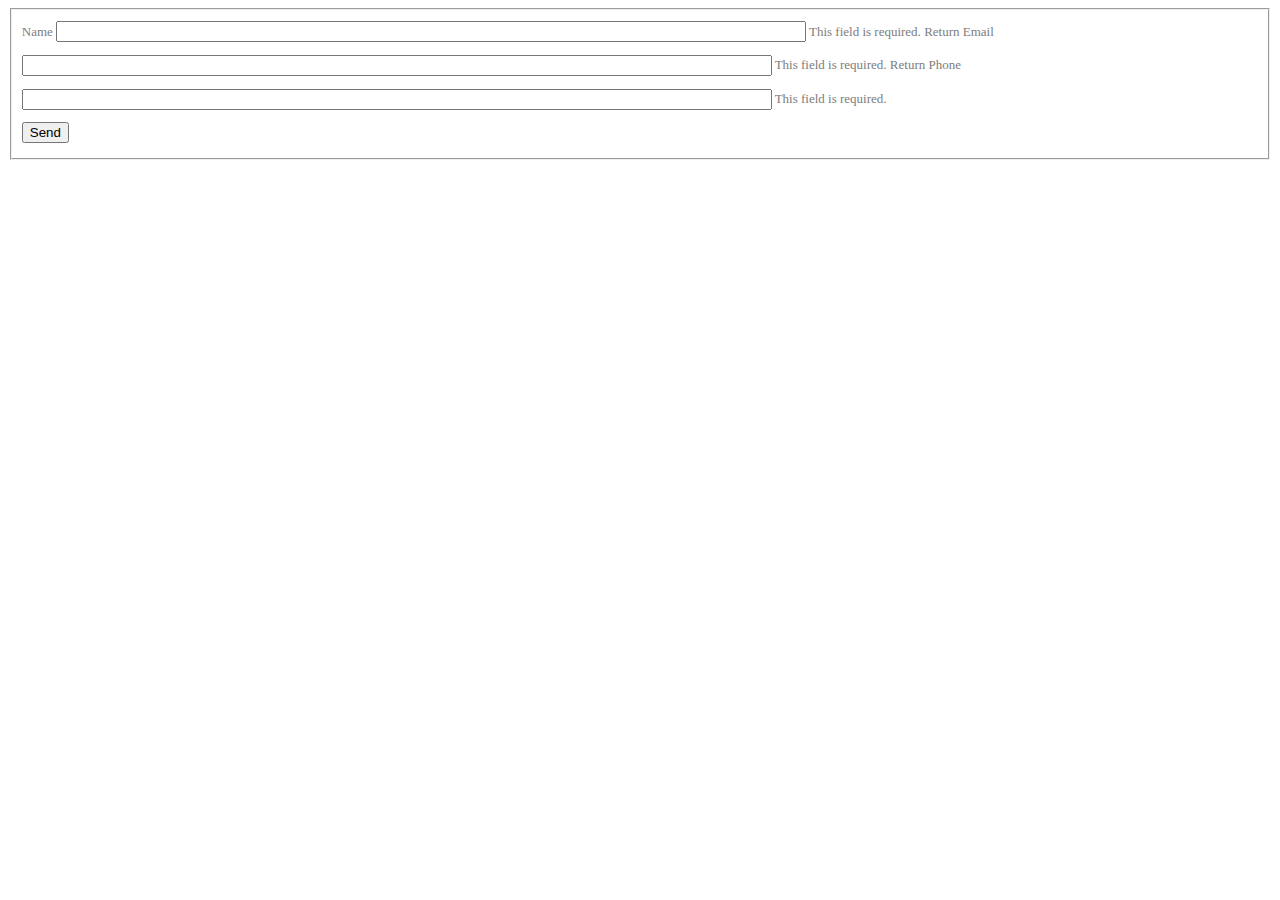
<file: category.html>
<!DOCTYPE html>
<html>
<head>
    <meta charset="utf-8">
    <meta http-equiv="X-UA-Compatible" content="IE=edge">
    <meta name="viewport" content="width=device-width, initial-scale=1">
    <title>TechNews - HTML and CSS Template</title>
     <!-- Theme Style -->
     <link href="assets/css/style.css" rel="stylesheet">



 <script
 src="https://code.jquery.com/jquery-3.3.1.min.js"
 integrity="sha256-FgpCb/KJQlLNfOu91ta32o/NMZxltwRo8QtmkMRdAu8="
 crossorigin="anonymous">
  </script>
  <script>
   $(function() {
    $('.error').hide();
    $(".button").click(function() {
      // validate and process form here
      
      $('.error').hide();
  	  var name = $("input#name").val();
  		if (name == "") {
        $("label#name_error").show();
        $("input#name").focus();
        return false;
      }
  		var email = $("input#email").val();
  		if (email == "") {
        $("label#email_error").show();
        $("input#email").focus();
        return false;
      }
  		var phone = $("input#phone").val();
  		if (phone == "") {
        $("label#phone_error").show();
        $("input#phone").focus();
        return false;
      }
      
    });
  });
  $('#contact_form').html("<div id='message'></div>");
 
  //alert (dataString);return false;
  
  </script>
  </head>
  <body>
<div id="contact_form">
        <form name="contact" action="">
          <fieldset>
            <label for="name" id="name_label">Name</label>
            <input type="text" name="name" id="name" size="30" value="" class="text-input" />
            <label class="error" for="name" id="name_error">This field is required.</label>
             
            <label for="email" id="email_label">Return Email</label>
            <input type="text" name="email" id="email" size="30" value="" class="text-input" />
            <label class="error" for="email" id="email_error">This field is required.</label>
             
            <label for="phone" id="phone_label">Return Phone</label>
            <input type="text" name="phone" id="phone" size="30" value="" class="text-input" />
            <label class="error" for="phone" id="phone_error">This field is required.</label>
             
              <br />
            <input type="submit" name="submit" class="button" id="submit_btn" value="Send" />
          </fieldset>
        </form>
        </div>
    </body>
</html>
</file>
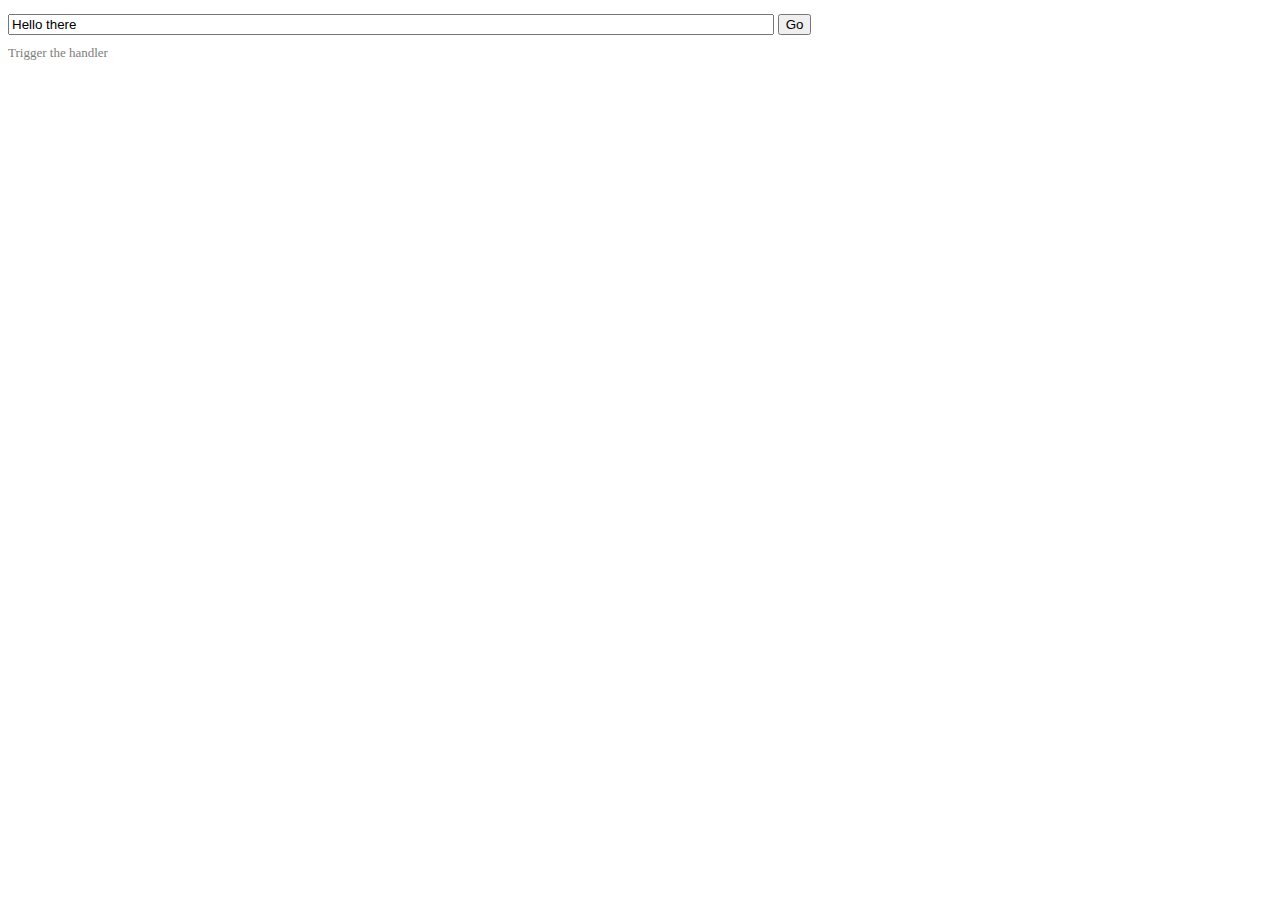
<file: demo.html>
<!DOCTYPE html>
<html lang="en">

<head>
  <meta charset="UTF-8">
  <meta name="viewport" content="width=device-width, initial-scale=1.0">
  <meta http-equiv="X-UA-Compatible" content="ie=edge">
  <title>Alternative News</title>
  <link rel="stylesheet" href="assets/css/style.css">
  
  
</head>

<body>
    <form id="target" action="destination.html">
        <input type="text" value="Hello there">
        <input type="submit" value="Go">
      </form>
      <div id="other">
        Trigger the handler
      </div>
      <script
      src="https://code.jquery.com/jquery-3.3.1.min.js"
      integrity="sha256-FgpCb/KJQlLNfOu91ta32o/NMZxltwRo8QtmkMRdAu8="
      crossorigin="anonymous">
       </script>
  <!--<script src="API.js"></script>-->
  <script> $( "#target" ).submit(function( event ) {
      alert( "Handler for .submit() called...." );
      event.preventDefault();
    });</script>
</body>

</html>
</file>
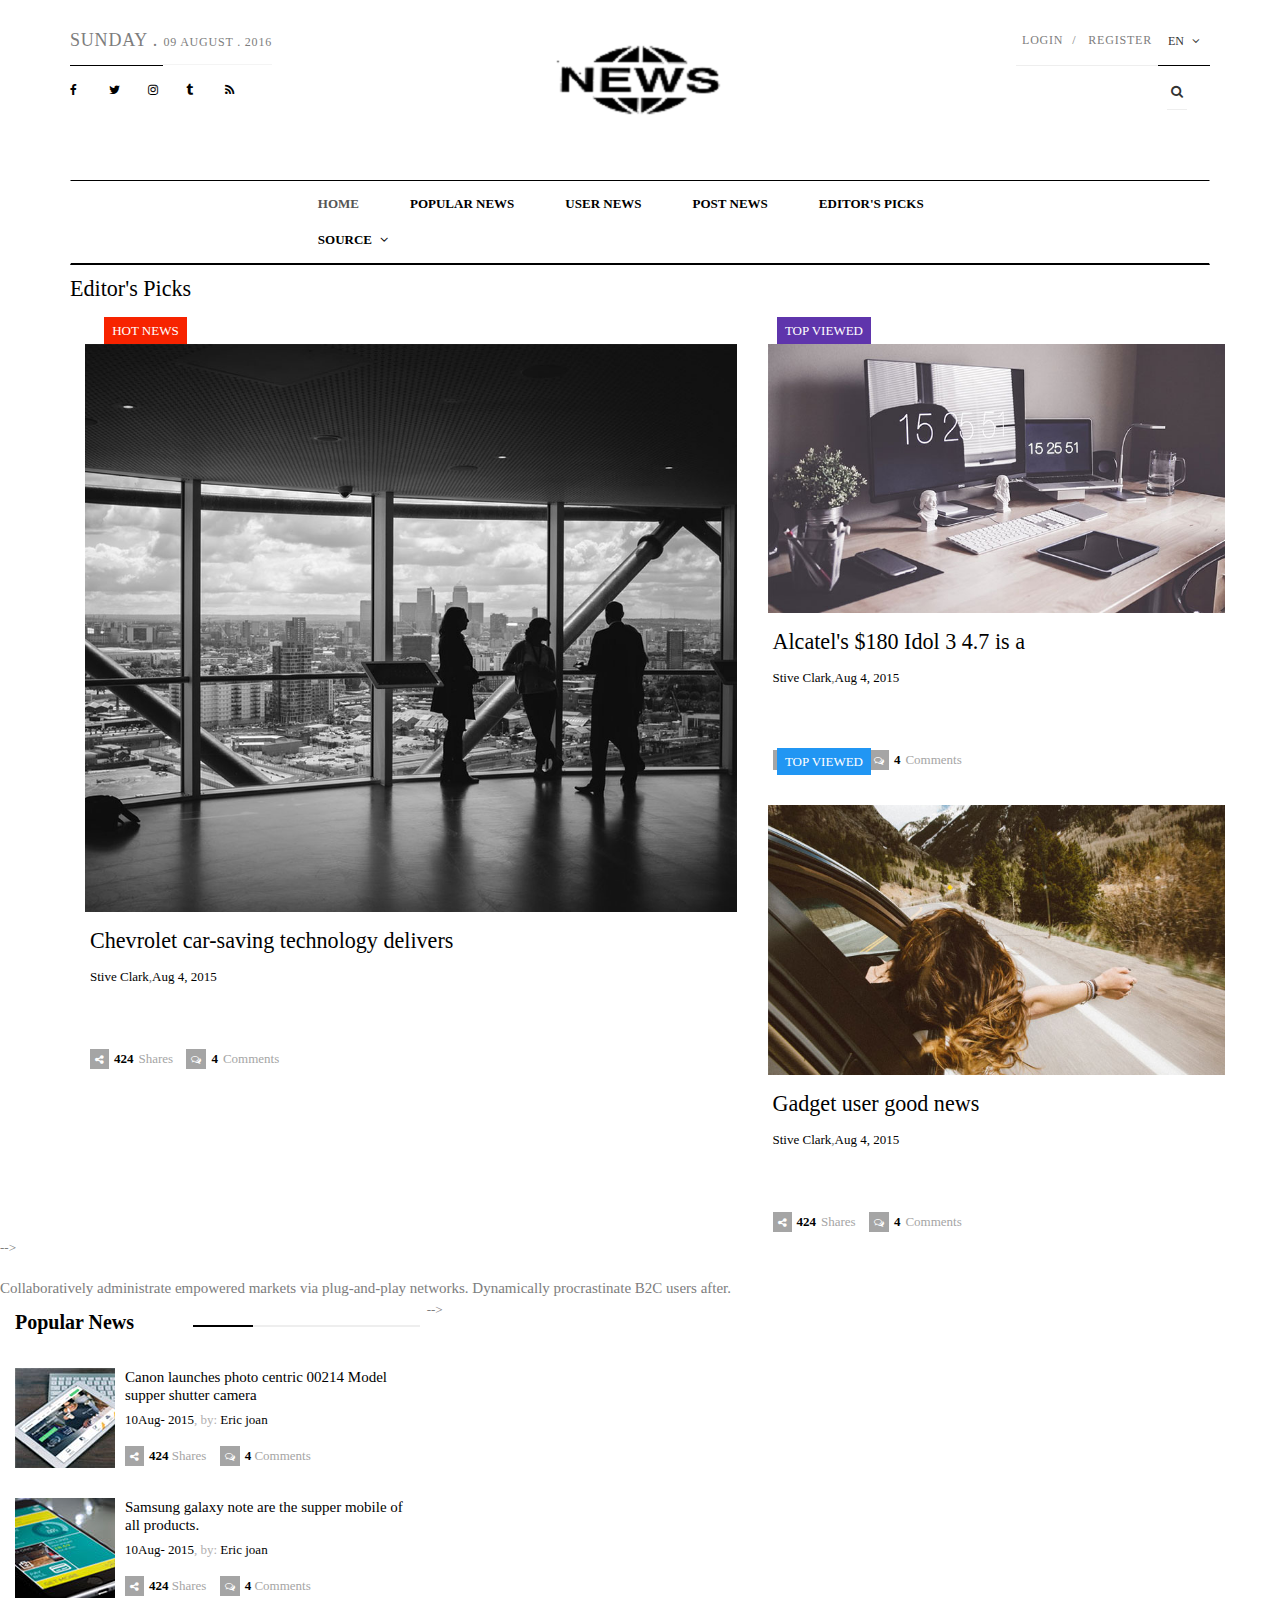
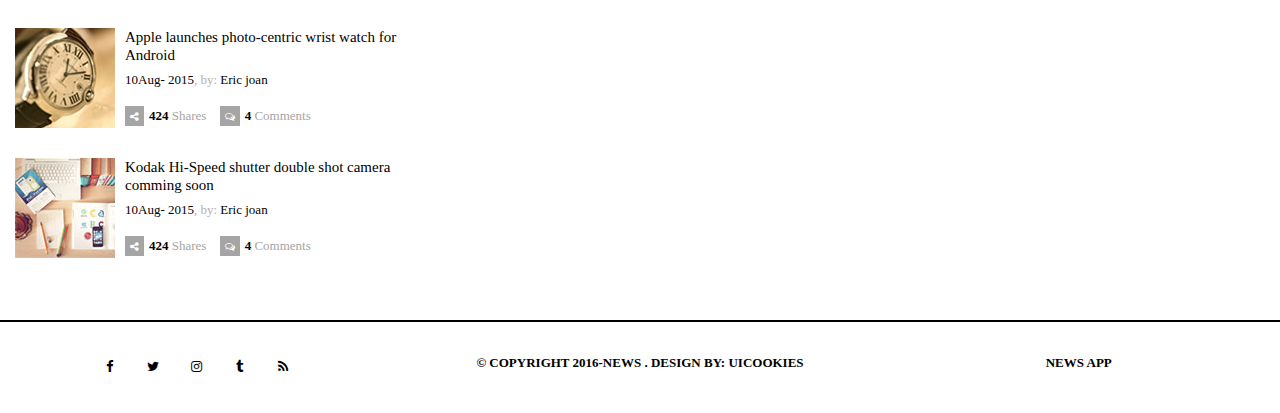
<file: editor.html>
<!DOCTYPE html>
<html>
<head>
    <meta charset="utf-8">
    <meta http-equiv="X-UA-Compatible" content="IE=edge">
    <meta name="viewport" content="width=device-width, initial-scale=1">
    <title>TechNews - HTML and CSS Template</title>

    <!-- favicon -->
    <link href="assets/img/favicon.png" rel=icon>

    <!-- web-fonts -->
    <link href='https://fonts.googleapis.com/css?family=Roboto:100,300,400,700,500' rel='stylesheet' type='text/css'>

    <!-- Bootstrap -->
    <link href="assets/css/bootstrap.min.css" rel="stylesheet">

    <!-- font-awesome -->
    <link href="assets/fonts/font-awesome/font-awesome.min.css" rel="stylesheet">
    <!-- Mobile Menu Style -->
    <link href="assets/css/mobile-menu.css" rel="stylesheet">

    <!-- Owl carousel -->
    <link href="assets/css/owl.carousel.css" rel="stylesheet">
    <link href="assets/css/owl.theme.default.min.css" rel="stylesheet">
    <!-- Theme Style -->
    <link href="assets/css/style.css" rel="stylesheet">

    <!-- HTML5 shim and Respond.js for IE8 support of HTML5 elements and media queries -->
    <!-- WARNING: Respond.js doesn't work if you view the page via file:// -->
    <!--[if lt IE 9]>
    <script src="https://oss.maxcdn.com/html5shiv/3.7.2/html5shiv.min.js"></script>
    <script src="https://oss.maxcdn.com/respond/1.4.2/respond.min.js"></script>
    <![endif]-->
</head>

<body id="page-top" data-spy="scroll" data-target=".navbar">
<div id="main-wrapper">
<!-- Page Preloader -->
<div id="preloader">
    <div id="status">
        <div class="status-mes"></div>
    </div>
</div>
<!-- preloader -->

<div class="uc-mobile-menu-pusher">
<div class="content-wrapper">
<section id="header_section_wrapper" class="header_section_wrapper">
    <div class="container">
        <div class="header-section">
            <div class="row">
                <div class="col-md-4">
                    <div class="left_section">
                                            <span class="date">
                                                Sunday .
                                            </span>
                        <!-- Date -->
                                            <span class="time">
                                                09 August . 2016
                                            </span>
                        <!-- Time -->
                        <div class="social">
                            <a class="icons-sm fb-ic"><i class="fa fa-facebook"></i></a>
                            <!--Twitter-->
                            <a class="icons-sm tw-ic"><i class="fa fa-twitter"></i></a>
                            <!--Google +-->
                            <a class="icons-sm inst-ic"><i class="fa fa-instagram"> </i></a>
                            <!--Linkedin-->
                            <a class="icons-sm tmb-ic"><i class="fa fa-tumblr"> </i></a>
                            <!--Pinterest-->
                            <a class="icons-sm rss-ic"><i class="fa fa-rss"> </i></a>
                        </div>
                        <!-- Top Social Section -->
                    </div>
                    <!-- Left Header Section -->
                </div>
                <div class="col-md-4">
                    <div class="logo">
                        <a href="index.html"><img src="assets/img/newslogo.png" alt="Tech NewsLogo"></a>
                    </div>
                    <!-- Logo Section -->
                </div>
                <div class="col-md-4">
                    <div class="right_section">
                        <ul class="nav navbar-nav">
                            <li><a href="#">Login</a></li>
                            <li><a href="#">Register</a></li>
                            <li class="dropdown lang">
                                <button class="btn btn-default dropdown-toggle" type="button" id="dropdownMenu1"
                                        data-toggle="dropdown" aria-haspopup="true" aria-expanded="true">En <i
                                        class="fa fa-angle-down"></i></button>
                                <ul class="dropdown-menu" aria-labelledby="dropdownMenu1">
                                    <li><a href="#">Bn</a></li>
                                </ul>
                            </li>
                        </ul>
                        <!-- Language Section -->

                        <ul class="nav-cta hidden-xs">
                            <li class="dropdown"><a href="#" data-toggle="dropdown" class="dropdown-toggle"><i
                                    class="fa fa-search"></i></a>
                                <ul class="dropdown-menu">
                                    <li>
                                        <div class="head-search">
                                            <form role="form">
                                                <!-- Input Group -->
                                                <div class="input-group">
                                                    <input type="text" class="form-control"
                                                           placeholder="Type Something"> <span class="input-group-btn">
                                                                            <button type="submit"
                                                                                    class="btn btn-primary">Search
                                                                            </button>
                                                                        </span></div>
                                            </form>
                                        </div>
                                    </li>
                                </ul>
                            </li>
                        </ul>
                        <!-- Search Section -->
                    </div>
                    <!-- Right Header Section -->
                </div>
            </div>
        </div>
        <!-- Header Section -->

        <div class="navigation-section">
            <nav class="navbar m-menu navbar-default">
                <div class="container">
                    <!-- Brand and toggle get grouped for better mobile display -->
                    <div class="navbar-header">
                        <button type="button" class="navbar-toggle collapsed" data-toggle="collapse"
                                data-target="#navbar-collapse-1"><span class="sr-only">Toggle navigation</span> <span
                                class="icon-bar"></span> <span class="icon-bar"></span> <span class="icon-bar"></span>
                        </button>
                    </div>
                    <!-- Collect the nav links, forms, and other content for toggling -->
                    <div class="collapse navbar-collapse" id="#navbar-collapse-1">
                        <ul class="nav navbar-nav main-nav">
                            <li class="active"><a href="index.html">HOME</a></li>
                         <li> <a href="popular_news.html ">POPULAR NEWS</a></li>
                           <li><a href="user_news.html">USER NEWS</a></li> 
                           <li><a href="post_news.html">POST NEWS</a></li>
                          <li><a href="editor.html">EDITOR'S PICKS</a></li>
                       <!--<li><a href=""></a></li> -->
                           <li class="dropdown m-menu-fw"><a href="#" data-toggle="dropdown" class="dropdown-toggle">SOURCE
                                <span><i class="fa fa-angle-down"></i></span></a>
                        <!--      <ul class="dropdown-menu">
                                    <li>
                                        <div class="m-menu-content">
                                            <ul class="col-sm-3">
                                                <li class="dropdown-header">Widget Haeder</li>
                                                <li><a href="#">Awesome Features</a></li>
                                                <li><a href="#">Clean Interface</a></li>
                                                <li><a href="#">Available Possibilities</a></li>
                                                <li><a href="#">Responsive Design</a></li>
                                                <li><a href="#">Pixel Perfect Graphics</a></li>
                                            </ul>
                                            <ul class="col-sm-3">
                                                <li class="dropdown-header">Widget Haeder</li>
                                                <li><a href="#">Awesome Features</a></li>
                                                <li><a href="#">Clean Interface</a></li>
                                                <li><a href="#">Available Possibilities</a></li>
                                                <li><a href="#">Responsive Design</a></li>
                                                <li><a href="#">Pixel Perfect Graphics</a></li>
                                            </ul>
                                            <ul class="col-sm-3">
                                                <li class="dropdown-header">Widget Haeder</li>
                                                <li><a href="#">Awesome Features</a></li>
                                                <li><a href="#">Clean Interface</a></li>
                                                <li><a href="#">Available Possibilities</a></li>
                                                <li><a href="#">Responsive Design</a></li>
                                                <li><a href="#">Pixel Perfect Graphics</a></li>
                                            </ul>
                                            <ul class="col-sm-3">
                                                <li class="dropdown-header">Widget Haeder</li>
                                                <li><a href="#">Awesome Features</a></li>
                                                <li><a href="#">Clean Interface</a></li>
                                                <li><a href="#">Available Possibilities</a></li>
                                                <li><a href="#">Responsive Design</a></li>
                                                <li><a href="#">Pixel Perfect Graphics</a></li>
                                            </ul>-->
                                        </div>
                                    </li>
                                </ul>
                            </li>
                        </ul>
                    </div>
                    <!-- .navbar-collapse -->
                </div>
                <!-- .container -->
            </nav>
            <!-- .nav -->
        </div>
        <!-- .navigation-section -->
    </div>
    <!-- .container -->
</section>
<!-- header_section_wrapper -->
<div class="container">
        <div class="row">
        <div class="col-md-8">
        <div class="entity_wrapper">
            <div class="entity_title header_purple">
                <h1><a href="editor.html" target="_blank">Editor's Picks</a></h1>
            </div>
        </div>
    </div>
</div>

<section id="feature_news_section" class="feature_news_section">
    <div class="container">
        <div class="row">
            <div class="col-md-7">
                <div class="feature_article_wrapper">
                    <div class="feature_article_img">
                        <img class="img-responsive top_static_article_img" src="assets/img/feature-top.jpg"
                             alt="feature-top">
                    </div>
                    <!-- feature_article_img -->

                    <div class="feature_article_inner">
                        <div class="tag_lg red"><a href="category.html">Hot News</a></div>
                        <div class="feature_article_title">
                            <h1><a href="single.html" target="_self">Chevrolet car-saving technology delivers </a></h1>
                        </div>
                        <!-- feature_article_title -->

                        <div class="feature_article_date"><a href="#" target="_self">Stive Clark</a>,<a href="#"
                                                                                                         target="_self">Aug
                            4, 2015</a></div>
                        <!-- feature_article_date -->

                        <div class="feature_article_content">
                            In a move to address mounting concerns about security on Android, Google and Samsung are
                            now issuing.
                        </div>
                        <!-- feature_article_content -->

                        <div class="article_social">
                            <span><i class="fa fa-share-alt"></i><a href="#">424</a>Shares</span>
                            <span><i class="fa fa-comments-o"></i><a href="#">4</a>Comments</span>
                        </div>
                        <!-- article_social -->

                    </div>
                    <!-- feature_article_inner -->

                </div>
                <!-- feature_article_wrapper -->

            </div>
            <!-- col-md-7 -->

            <div class="col-md-5">
                <div class="feature_static_wrapper">
                    <div class="feature_article_img">
                        <img class="img-responsive" src="assets/img/feature-static1.jpg" alt="feature-top">
                    </div>
                    <!-- feature_article_img -->

                    <div class="feature_article_inner">
                        <div class="tag_lg purple"><a href="category.html">Top Viewed</a></div>
                        <div class="feature_article_title">
                            <h1><a href="single.html" target="_self">Alcatel's $180 Idol 3 4.7 is a </a></h1>
                        </div>
                        <!-- feature_article_title -->

                        <div class="feature_article_date"><a href="#" target="_self">Stive Clark</a>,<a href="#"
                                                                                                         target="_self">Aug
                            4, 2015</a></div>
                        <!-- feature_article_date -->

                        <div class="feature_article_content">
                            In a move to address mounting concerns about security on Android...
                        </div>
                        <!-- feature_article_content -->

                        <div class="article_social">
                            <span><i class="fa fa-share-alt"></i><a href="#">424</a>Shares</span>
                            <span><i class="fa fa-comments-o"></i><a href="#">4</a>Comments</span>
                        </div>
                        <!-- article_social -->

                    </div>
                    <!-- feature_article_inner -->

                </div>
                <!-- feature_static_wrapper -->

            </div>
            <!-- col-md-5 -->

            <div class="col-md-5">
                <div class="feature_static_last_wrapper">
                    <div class="feature_article_img">
                        <img class="img-responsive" src="assets/img/feature-static2.jpg" alt="feature-top">
                    </div>
                    <!-- feature_article_img -->

                    <div class="feature_article_inner">
                        <div class="tag_lg blue"><a href="category.html">Top Viewed</a></div>

                        <div class="feature_article_title">
                            <h1><a href="single.html" target="_self">Gadget user good news</a></h1>
                        </div>
                        <!-- feature_article_title -->

                        <div class="feature_article_date"><a href="#" target="_self">Stive Clark</a>,<a href="#"
                                                                                                         target="_self">Aug
                            4, 2015</a></div>
                        <!-- feature_article_date -->

                        <div class="feature_article_content">
                            In a move to address mounting concerns about security on Android...
                        </div>
                        <!-- feature_article_content -->

                        <div class="article_social">
                            <span><i class="fa fa-share-alt"></i><a href="#">424</a>Shares</span>
                            <span><i class="fa fa-comments-o"></i><a href="#">4</a>Comments</span>
                        </div>
                        <!-- article_social -->

                    </div>
                    <!-- feature_article_inner -->

                </div>
                <!-- feature_static_wrapper -->

            </div>
            <!-- col-md-5 -->

        </div>
        <!-- Row -->

    </div>
    <!-- container -->

</section>
<!-- Feature News Section -->

<!--<section id="category_section" class="category_section">
<div class="container">
<div class="row">
<div class="col-md-8">
<div class="category_section mobile">
    <div class="article_title header_purple">
        <h2><a href="category.html" target="_self">Mobile</a></h2>
    </div> -->
    <!----article_title------>
   <!-- <div class="category_article_wrapper">
        <div class="row">
            <div class="col-md-6">
                <div class="top_article_img">
                    <a href="single.html" target="_self"><img class="img-responsive"
                                                               src="assets/img/cat-mobi-left-1.jpg" alt="feature-top">
                    </a>
                </div>-->
                <!----top_article_img------>
            </div>
                       <!-- <div class="col-md-6">-->
       <!--         <span class="tag purple">Mobile</span>

                <div class="category_article_title">
                    <h2><a href="single.html" target="_self">Airbnb launches photo-centric app for iPads and Android
                        tablets. </a></h2>
                </div>-->
                <!----category_article_title------>
               <!-- <div class="category_article_date"><a href="#">10Aug- 2015</a>, by: <a href="#">Eric joan</a></div>-->
                <!----category_article_date------>
               <!-- <div class="category_article_content">
                    Collaboratively administrate empowered markets via plug-and-play networks. Dynamically procrastinate
                    B2C users after installed base benefits. Dramatically visualize customer directed convergence
                    without revolutionary ROI.
                </div>-->
                <!----category_article_content------>
             <!--   <div class="media_social">
                    <span><a href="#"><i class="fa fa-share-alt"></i>424 </a> Shares</span>
                    <span><i class="fa fa-comments-o"></i><a href="#">4</a> Comments</span>
                </div>-->
                <!----media_social------>
            </div> -->
        </div>
    </div>
 <!--   <div class="category_article_wrapper">
        <div class="row">
            <div class="col-md-6">
                <div class="media">
                    <div class="media-left">
                        <a href="#"><img class="media-object" src="assets/img/cat-mobi-sm1.jpg"
                                         alt="Generic placeholder image"></a>
                    </div>
                   <div class="media-body">
                        <span class="tag purple">Mobile</span>

                        <h3 class="media-heading"><a href="single.html" target="_self">Apple launches photo-centric
                            wrist watch for Android</a></h3>
                        <span class="media-date"><a href="#">10Aug- 2015</a>,  by: <a href="#">Eric joan</a></span>

                        <div class="media_social">
                            <span><a href="#"><i class="fa fa-share-alt"></i>424</a> Shares</span>
                            <span><a href="#"><i class="fa fa-comments-o"></i>4</a> Comments</span>
                        </div>
                    </div>
                </div>
                <div class="media">
                    <div class="media-left">
                        <a href="#"><img class="media-object" src="assets/img/cat-mobi-sm3.jpg"
                                         alt="Generic placeholder image"></a>
                    </div>
                    <div class="media-body">
                        <span class="tag purple">Mobile</span>

                        <h3 class="media-heading"><a href="single.html" target="_self">The Portable Charger or data
                            cable</a></h3>
                        <span class="media-date"><a href="#">10Aug- 2015</a>,  by: <a href="#">Eric joan</a></span>

                        <div class="media_social">
                            <span><a href="#"><i class="fa fa-share-alt"></i>424</a> Shares</span>
                            <span><a href="#"><i class="fa fa-comments-o"></i>4</a> Comments</span>
                        </div>
                    </div>
                </div>
            </div>
            <div class="col-md-6">
                <div class="media">
                    <div class="media-left">
                        <a href="#"><img class="media-object" src="assets/img/cat-mobi-sm2.jpg"
                                         alt="Generic placeholder image"></a>
                    </div>
                    <div class="media-body">
                        <span class="tag purple">Mobile</span>

                        <h3 class="media-heading"><a href="single.html" target="_self">Iphone 6 launches white & Grey
                            colors handset</a></h3>
                        <span class="media-date"><a href="#">10Aug- 2015</a>,  by: <a href="#">Eric joan</a></span>

                        <div class="media_social">
                            <span><a href="#"><i class="fa fa-share-alt"></i>424</a> Shares</span>
                            <span><a href="#"><i class="fa fa-comments-o"></i>4</a> Comments</span>
                        </div>
                    </div>
                </div>
                <div class="media">
                    <div class="media-left">
                        <a href="#"><img class="media-object" src="assets/img/cat-mobi-sm4.jpg"
                                         alt="Generic placeholder image"></a>
                    </div>
                    <div class="media-body">
                        <span class="tag purple">Mobile</span>

                        <h3 class="media-heading"><a href="single.html" target="_self">Fully new look slim handset
                            like</a></h3>
                        <span class="media-date"><a href="#">10Aug- 2015</a>,  by: <a href="#">Eric joan</a></span>

                        <div class="media_social">
                            <span><a href="#"><i class="fa fa-share-alt"></i>424</a> Shares</span>
                            <span><a href="#"><i class="fa fa-comments-o"></i>4</a> Comments</span>
                        </div>
                    </div>
                </div>
            </div>
        </div>
    </div>
    <p class="divider"><a href="#">More News&nbsp;&raquo;</a></p>
</div> -->
<!-- Mobile News Section -->

<!-- <div class="category_section tablet">
   <div class="article_title header_pink">
        <h2><a href="category.html" target="_self">Tablet Pc</a></h2>
    </div> -->
    <!-- Mobile News Section -->

  <!--  <div class="category_article_wrapper">
        <div class="row">
            <div class="col-md-6">
                <div class="category_article_body">
                    <div class="top_article_img">
                        <a href="single.html" target="_self"><img class="img-responsive" src="assets/img/tab_top1.jpg"
                                                                   alt="feature-top">
                        </a>
                    </div>-->
                    <!-- top_article_img -->

             <!--       <span class="tag pink"><a href="category.html" target="_self">Tablet</a></span>

                    <div class="category_article_title">
                        <h2><a href="single.html" target="_self">Sony launce a new Android tablets for new
                            generation </a></h2>
                    </div> -->
                    <!-- category_article_title -->

              <!--      <div class="article_date"><a href="#">10Aug- 2015</a>, by: <a href="#">Eric joan</a></div> -->
                    <!--article_date-->
                    <!-- article_date -->

                  <!--  <div class="category_article_content">
                        Collaboratively administrate empowered markets via plug-and-play networks. Dynamically
                        procrastinate B2C users after.
                    </div>-->
                    <!-- category_article_content -->

                <!--    <div class="media_social">
                        <span><a href="#"><i class="fa fa-share-alt"></i>424 </a> Shares</span>
                        <span><i class="fa fa-comments-o"></i><a href="#">4</a> Comments</span>
                    </div>-->
                    <!-- media_social -->

                </div>
                <!-- category_article_body -->

            </div>
            <!-- col-md-6 -->

       <!--     <div class="col-md-6">
                <div class="category_article_body">
                    <div class="top_article_img">
                        <a href="single.html" target="_self">
                            <img class="img-responsive" src="assets/img/tab_top2.jpg" alt="feature-top">
                        </a>
                    </div> -->
                    <!-- top_article_img -->

                 <!--   <span class="tag pink"><a href="category.html" target="_self">Tablet</a></span>

                    <div class="category_article_title">
                        <h2><a href="single.html" target="_self">Technology market see the new Android tablets </a>
                        </h2>
                    </div> -->
                    <!-- category_article_title -->

                   <!-- <div class="article_date"><a href="#">10Aug- 2015</a>, by: <a href="#">Eric joan</a></div>-->
                    <!--article_date-->
                    <!-- article_date -->

               <!--     <div class="category_article_content">
                        Collaboratively administrate empowered markets via plug-and-play networks. Dynamically
                        procrastinate B2C users after.
                    </div> -->
                    <!-- category_article_content -->

                 <!--   <div class="media_social">
                        <span><a href="#"><i class="fa fa-share-alt"></i>424 </a> Shares</span>
                        <span><i class="fa fa-comments-o"></i><a href="#">4</a> Comments</span>
                    </div>-->
                    <!-- media_social -->

                </div>
                <!-- category_article_body -->

            </div>
            <!-- col-md-6 -->

        </div>
        <!-- row -->

    </div>
    <!-- category_article_wrapper -->

   <!-- <p class="divider"><a href="#">More News&nbsp;&raquo;</a></p>
</div> -->
<!-- Tablet News Section -->

 <!--<div class="category_section gadget">-->
   <!-- <div class="article_title header_black">
        <h2><a href="category.html" target="_self">Gadgets</a></h2>
    </div>
    <div class="category_article_wrapper">
        <div class="row">
            <div class="col-md-6">
                <div class="category_article_body">
                    <div class="top_article_img">
                        <a href="single.html" target="_self">
                            <img class="img-responsive" src="assets/img/gad_top1.jpg" alt="feature-top">
                        </a>
                    </div> -->
                    <!-- top_article_img -->

            <!--        <span class="tag black"><a href="category.html" target="_self">Gadgets</a></span>

                    <div class="category_article_title">
                        <h2><a href="single.html" target="_self">A good news for gadget users Ds tech comming soon</a>
                        </h2>
                    </div> -->
                    <!-- category_article_title -->

              <!--      <div class="article_date"><a href="#">10Aug- 2015</a>, by: <a href="#">Eric joan</a></div> --!>
                    
                   <div class="category_article_content">
                        Collaboratively administrate empowered markets via plug-and-play networks. Dynamically
                        procrastinate B2C users after.
                    </div>-->
                    <!-- category_article_content -->

                 <!--   <div class="media_social">
                        <span><a href="#"><i class="fa fa-share-alt"></i>424 </a> Shares</span>
                        <span><i class="fa fa-comments-o"></i><a href="#">4</a> Comments</span>
                    </div> -->
                    <!-- media_social -->

                </div> 
                <!-- category_article_body -->

             <!--   <div class="category_article_list">
                    <div class="media">
                        <div class="media-left">
                            <a href="#"><img class="media-object" src="assets/img/cat-mobi-sm1.jpg"
                                             alt="Generic placeholder image"></a>
                        </div>
                        <div class="media-body">
                            <h3 class="media-heading"><a href="single.html" target="_self">Apple launches photo-centric
                                wrist watch for Android</a></h3>
                            <span class="media-date"><a href="#">10Aug- 2015</a>,  by: <a href="#">Eric joan</a></span>

                            <div class="media_social">
                                <span><a href="#"><i class="fa fa-share-alt"></i>424</a> Shares</span>
                                <span><a href="#"><i class="fa fa-comments-o"></i>4</a> Comments</span>
                            </div>
                        </div>
                    </div>
                    <div class="media">
                        <div class="media-left">
                            <a href="#"><img class="media-object" src="assets/img/cat-mobi-sm3.jpg"
                                             alt="Generic placeholder image"></a>
                        </div>
                        <div class="media-body">
                            <h3 class="media-heading"><a href="single.html" target="_self">Apple launches photo-centric
                                wrist watch for Android</a></h3>
                            <span class="media-date"><a href="#">10Aug- 2015</a>,  by: <a href="#">Eric joan</a></span>

                            <div class="media_social">
                                <span><a href="#"><i class="fa fa-share-alt"></i>424</a> Shares</span>
                                <span><a href="#"><i class="fa fa-comments-o"></i>4</a> Comments</span>
                            </div>
                        </div>
                    </div>
                </div> -->
                <!-- category_article_list -->

            </div>
            <!-- col-md-6 -->

    <!--        <div class="col-md-6">
      <div class="category_article_body">
                    <div class="top_article_img">
                        <img class="img-responsive" src="assets/img/gad_top2.jpg" alt="feature-top">
                    </div> -->
                    <!-- top_article_img -->

                  <!--  <span class="tag black">Gadgets</span>-->

                 <!--   <div class="category_article_title">
                        <h2><a href="single.html" target="_self">Apple launches photo-centric app for iPads and Android
                            tablets</a></h2>
                    </div> -->
                    <!-- category_article_title -->

                 <!--   <div class="article_date"><a href="#">10Aug- 2015</a>, by: <a href="#">Eric joan</a></div> -->
                    <!-- article_date -->

                <!--    <div class="category_article_content">
                        Collaboratively administrate empowered markets via plug-and-play networks. Dynamically
                        procrastinate B2C users after installed base benefits. Dramatically visualize customer directed
                        convergence without revolutionary ROI.
                    </div> -->
                    <!-- category_article_content -->

                 <!--   <div class="article_social">
                        <span><i class="fa fa-share-alt"></i><a href="#">424</a>Shares</span>
                        <span><i class="fa fa-comments-o"></i><a href="#">4</a>Comments</span>
                    </div> -->
                    <!-- article_social -->

                </div>
                <!-- category_article_body -->
            </div>
        </div>
        <!-- row -->

    </div>
    <!-- category_article_wrapper -->

   <!-- <p class="divider"><a href="#">More News&nbsp;&raquo;</a></p>
</div>-->
<!-- Gadget News Section -->

<!--<div class="category_section camera">
   <div class="article_title header_orange">
        <h2><a href="category.html" target="_self">Camera</a></h2>
    </div>-->
    <!-- article_title -->

  <!--  <div class="category_article_wrapper">
        <div class="row">
            <div class="col-md-5">
                <div class="top_article_img">
                    <a href="single.html" target="_self">
                        <img class="img-responsive" src="assets/img/cam_left1.jpg" alt="feature-top">
                    </a>
                </div>-->
                <!-- top_article_img -->

            </div>
           <!-- <div class="col-md-7">
                <span class="tag orange">Camera</span>

                <div class="category_article_title">
                    <h2><a href="single.html" target="_self">Yasaki camera launches new generic hi-speed </a></h2>
                </div>-->
                <!-- category_article_title -->

           <!--     <div class="article_date"><a href="#">10Aug- 2015</a>, by: <a href="#">Eric joan</a></div> -->
                <!--article_date-->
                <!-- category_article_wrapper -->

              <!--  <div class="category_article_content">
                    Collaboratively administrate empowered markets via plug-and-play networks. Dynamically
                    procrastinate.
                </div> -->
                <!-- category_article_content -->

            <!--    <div class="media_social">
                    <span><a href="#"><i class="fa fa-share-alt"></i>424 </a> Shares</span>
                    <span><i class="fa fa-comments-o"></i><a href="#">4</a> Comments</span>
                </div> -->
                <!-- media_social -->

            </div>
            <!-- col-md-7 -->

        </div>
        <!-- row -->

    </div>
    <!-- category_article_wrapper -->

 <!--   <div class="category_article_wrapper">
        <div class="row">
            <div class="col-md-5">
                <div class="top_article_img">
                    <a href="single.html" target="_self">
                        <img class="img-responsive" src="assets/img/cam_left2.jpg" alt="feature-top">
                    </a>
                </div>-->
                <!-- top_article_img -->

            </div>
           <!-- <div class="col-md-7">
                <span class="tag orange">Camera</span>

                <div class="category_article_title">
                    <h2><a href="single.html" target="_self">DSLR is the most old camera at this time </a></h2>
                </div>-->
                <!-- category_article_title -->

               <!-- <div class="article_date"><a href="#">10Aug- 2015</a>, by: <a href="#">Eric joan</a></div>-->
                <!--article_date-->
                <!-- article_date -->

                <!--<div class="category_article_content">
                    Collaboratively administrate empowered markets via plug-and-play networks. Dynamically
                    procrastinate.
                </div>-->
                <!-- category_article_content -->

                <!--<div class="media_social">
                    <span><a href="#"><i class="fa fa-share-alt"></i>424 </a> Shares</span>
                    <span><i class="fa fa-comments-o"></i><a href="#">4</a> Comments</span>
                </div>-->
                <!-- media_social -->

            </div>
        </div>
    </div>
    <!-- category_article_wrapper -->

   <!-- <div class="category_article_wrapper">
        <div class="row">
            <div class="col-md-5">
                <div class="top_article_img">
                    <a href="single.html" target="_self">
                        <img class="img-responsive" src="assets/img/cam_left3.jpg" alt="feature-top">
                    </a>
                </div>-->
                <!-- media_social -->

            </div>
           <!-- <div class="col-md-7">
                <span class="tag orange"><a href="single.html" target="_self">Camera</a></span>

                <div class="category_article_title">
                    <h2><a href="single.html" target="_self">Canon Camera launches photo centric Android</a></h2>
                </div>-->
                <!-- category_article_title -->

                <!--<div class="article_date"><a href="#">10Aug- 2015</a>, by: <a href="#">Eric joan</a></div>-->
                <!--article_date-->
                <!-- article_date -->

               <!-- <div class="category_article_content">
                    Collaboratively administrate empowered markets via plug-and-play networks. Dynamically
                    procrastinate.
                </div>-->
                <!-- category_article_content -->

            <!--    <div class="media_social">
                                    <span>
                                        <a href="#">
                                            <i class="fa fa-share-alt"></i>424
                                        </a> Shares
                                    </span>
                                    <span>
                                        <a href="#">
                                            <i class="fa fa-comments-o"></i>4
                                        </a> Comments
                                    </span>
                </div> --> 
                                <!-- media_social -->

            </div>
            <!-- col-md-7 -->

        </div>
        <!-- row -->

    </div>
    <!-- category_article_wrapper -->

  <!--  <p class="divider"><a href="#">More News&nbsp;&raquo;</a></p> -->
</div>
<!-- Camera News Section -->

 <!--<div class="category_section design">
    <div class="article_title header_blue">
        <h2><a href="category.html" target="_self">Design</a></h2>
    </div> -->
    <!-- row -->

 <!--   <div class="category_article_wrapper">
        <div class="row">
            <div class="col-md-6">
                <div class="category_article_body">
                    <div class="top_article_img">
                        <a href="single.html" target="_self">
                            <img class="img-responsive" src="assets/img/design_top1.jpg" alt="feature-top">
                        </a>
                    </div> -->
                    <!-- top_article_img -->

           <!--         <span class="tag blue"><a href="category.html" target="_self">Design</a></span>

                    <div class="category_article_title">
                        <h2><a href="single.html" target="_self">Marketing Tranportation Fast and </a></h2>
                    </div> -->
                    <!-- category_article_title -->

             <!--       <div class="category_article_date"><a href="#">10Aug- 2015</a>, by: <a href="#">Eric joan</a></div> -->
                    <!--category_article_date-->
                    <!-- category_article_date -->

             <!--       <div class="category_article_content">
                        Collaboratively administrate empowered markets via plug-and-play networks.
                    </div> -->
                    <!-- category_article_content -->

              <!--      <div class="media_social">
                        <span><a href="#"><i class="fa fa-share-alt"></i>424 </a> Shares</span>
                        <span><i class="fa fa-comments-o"></i><a href="#">4</a> Comments</span>
                    </div> -->
                    <!-- media_social -->

                </div>
                <!-- category_article_body -->

            </div>
            <!-- col-md-6 -->

         <!--   <div class="col-md-6">
                <div class="category_article_body">
                    <div class="top_article_img">
                        <a href="single.html" target="_self">
                            <img class="img-responsive" src="assets/img/design_top2.jpg" alt="feature-top">
                        </a>
                    </div> -->
                    <!-- top_article_img -->

              <!--      <span class="tag blue"><a href="category.html" target="_self">Design</a></span> -->

                <!--    <div class="category_article_title">
                        <h2><a href="single.html" target="_self">Theme Hippo launches Unship </a></h2>
                    </div> -->
                    <!-- category_article_title -->

             <!--       <div class="category_article_date"><a href="#">10Aug- 2015</a>, by: <a href="#">Eric joan</a></div> -->
                    <!--category_article_date-->
                    <!-- category_article_date -->

            <!--        <div class="category_article_content">
                        Collaboratively administrate empowered markets via plug-and-play networks.
                    </div> -->
                    <!-- category_article_content -->

               <!--     <div class="media_social">
                        <span><a href="#"><i class="fa fa-share-alt"></i>424 </a> Shares</span>
                        <span><i class="fa fa-comments-o"></i><a href="#">4</a> Comments</span>
                    </div> -->
                    <!-- media_social -->

                </div>
                <!-- category_article_body -->

            </div>
            <!-- col-md-6 -->

        </div>
        <!-- row -->

    </div>
    <!-- category_article_wrapper -->

   <!-- <div class="category_article_wrapper">
        <div class="row">
            <div class="col-md-6">
                <div class="category_article_body">
                    <div class="top_article_img">
                        <a href="single.html" target="_self">
                            <img class="img-responsive" src="assets/img/design_top3.jpg" alt="feature-top">
                        </a>
                    </div> -->
                    <!-- top_article_img -->

            <!--        <span class="tag blue"><a href="category.html" target="_self">Design</a></span>

                    <div class="category_article_title">
                        <h2><a href="single.html" target="_self">Huge Ultimate website builder </a></h2>
                    </div> -->
                    <!-- category_article_title -->

                   <!-- <div class="category_article_date"><a href="#">10Aug- 2015</a>, by: <a href="#">Eric joan</a></div> -->
                    <!----category_article_date------>
                    <!-- category_article_date -->

                   <!-- <div class="category_article_content">
                        Collaboratively administrate empowered markets via plug-and-play networks.
                    </div> -->
                    <!-- category_article_content -->

                  <!--  <div class="media_social">
                        <span><a href="#"><i class="fa fa-share-alt"></i>424 </a> Shares</span>
                        <span><i class="fa fa-comments-o"></i><a href="#">4</a> Comments</span>
                    </div> -->
                    <!-- media_social -->

                </div>
                <!-- category_article_body -->

            </div>
            <!-- col-md-6 -->

         <!--   <div class="col-md-6">
                <div class="category_article_body">
                    <div class="top_article_img">
                        <img class="img-responsive" src="assets/img/design_top4.jpg" alt="feature-top">
                    </div> -->
                    <!-- top_article_img -->

            <!--        <span class="tag blue"><a href="category.html" target="_self">Design</a></span>

                    <div class="category_article_title">
                        <h2><a href="single.html" target="_self">Just another theme xdesign</a></h2>
                    </div> -->
                    <!-- category_article_title -->

            <!--        <div class="category_article_date"><a href="#">10Aug- 2015</a>, by: <a href="#">Eric joan</a></div> -->
                    <!-- category_article_date -->

            <!--        <div class="category_article_content">
                        Collaboratively administrate empowered markets via plug-and-play networks.
                    </div> -->
                    <!-- category_article_content -->

              <!--      <div class="media_social">
                        <span><a href="#"><i class="fa fa-share-alt"></i>424 </a> Shares</span>
                        <span><i class="fa fa-comments-o"></i><a href="#">4</a> Comments</span>
                    </div> -->
                    <!-- media_social -->

                </div>
                <!-- category_article_body -->

            </div>
            <!-- top_article_img -->

        </div>
        <!-- top_article_img -->

    </div>
    <!-- top_article_img -->

 <!--   <p class="divider"><a href="#">More News&nbsp;&raquo;</a></p> -->
</div>
<!-- Design News Section -->
</div>
<!-- Left Section -->

<div class="col-md-4">
<div class="widget">
    <div class="widget_title widget_black">
        <h2><a href="#">Popular News</a></h2>
    </div>
    <div class="media">
        <div class="media-left">
            <a href="#"><img class="media-object" src="assets/img/pop_right1.jpg" alt="Generic placeholder image"></a>
        </div>
        <div class="media-body">
            <h3 class="media-heading">
                <a href="single.html" target="_self">Canon launches photo centric 00214 Model supper shutter camera</a>
            </h3> <span class="media-date"><a href="#">10Aug- 2015</a>,  by: <a href="#">Eric joan</a></span>

            <div class="widget_article_social">
                <span>
                    <a href="single.html" target="_self"> <i class="fa fa-share-alt"></i>424</a> Shares
                </span> 
                <span>
                    <a href="single.html" target="_self"><i class="fa fa-comments-o"></i>4</a> Comments
                </span>
            </div>
        </div>
    </div>
    <div class="media">
        <div class="media-left">
            <a href="#"><img class="media-object" src="assets/img/pop_right2.jpg" alt="Generic placeholder image"></a>
        </div>
        <div class="media-body">
            <h3 class="media-heading">
                <a href="single.html" target="_self">Samsung galaxy note are the supper mobile of all products.</a>
            </h3>
            <span class="media-date"><a href="#">10Aug- 2015</a>,  by: <a href="#">Eric joan</a></span>

            <div class="widget_article_social">
                <span>
                    <a href="single.html" target="_self"> <i class="fa fa-share-alt"></i>424</a> Shares
                </span> 
                <span>
                    <a href="single.html" target="_self"><i class="fa fa-comments-o"></i>4</a> Comments
                </span>
            </div>
        </div>
    </div>
    <div class="media">
        <div class="media-left">
            <a href="#"><img class="media-object" src="assets/img/pop_right3.jpg" alt="Generic placeholder image"></a>
        </div>
        <div class="media-body">
            <h3 class="media-heading">
                <a href="single.html" target="_self">Apple launches photo-centric wrist watch for Android</a>
            </h3>
            <span class="media-date"><a href="#">10Aug- 2015</a>,  by: <a href="#">Eric joan</a></span>

            <div class="widget_article_social">
                <span>
                    <a href="single.html" target="_self"> <i class="fa fa-share-alt"></i>424</a> Shares
                </span> 
                <span>
                    <a href="single.html" target="_self"><i class="fa fa-comments-o"></i>4</a> Comments
                </span>
            </div>
        </div>
    </div>
    <div class="media">
        <div class="media-left">
            <a href="#"><img class="media-object" src="assets/img/pop_right4.jpg" alt="Generic placeholder image"></a>
        </div>
        <div class="media-body">
            <h3 class="media-heading">
                <a href="single.html" target="_self">Kodak Hi-Speed shutter double shot camera comming soon</a>
            </h3>
            <span class="media-date"><a href="#">10Aug- 2015</a>,  by: <a href="#">Eric joan</a></span>

            <div class="widget_article_social">
                <span>
                    <a href="single.html" target="_self"><i class="fa fa-share-alt"></i>424</a> Shares
                </span> 
                <span>
                    <a href="single.html" target="_self"><i class="fa fa-comments-o"></i>4</a> Comments
                </span>
            </div>
        </div>
    </div>
    <!--<p class="widget_divider"><a href="#" target="_self">More News&nbsp;&raquo;</a></p>-->
</div>
<!-- Popular News -->

<!--<div class="widget hidden-xs m30">
    <img class="img-responsive adv_img" src="assets/img/right_add1.jpg" alt="add_one">
    <img class="img-responsive adv_img" src="assets/img/right_add2.jpg" alt="add_one">
    <img class="img-responsive adv_img" src="assets/img/right_add3.jpg" alt="add_one">
    <img class="img-responsive adv_img" src="assets/img/right_add4.jpg" alt="add_one">
</div>-->
<!-- Advertisement -->

 <!--<div class="widget hidden-xs m30">
    <img class="img-responsive widget_img" src="assets/img/right_add5.jpg" alt="add_one">
</div> -->
<!-- Advertisement -->

<!--<div class="widget reviews m30">
    <div class="widget_title widget_black">
        <h2><a href="#">Reviews</a></h2>
    </div>
    <div class="media">
        <div class="media-left">
            <a href="#"><img class="media-object" src="assets/img/pop_right1.jpg" alt="Generic placeholder image"></a>
        </div>
        <div class="media-body">
            <h3 class="media-heading">
                <a href="single.html" target="_self">DSLR is the most old camera at this time readmore about new
                    products</a>
            </h3> 
            <span class="rating">
                <i class="fa fa-star"></i>
                <i class="fa fa-star"></i>
                <i class="fa fa-star"></i>
                <i class="fa fa-star"></i>
                <i class="fa fa-star-half-full"></i>
            </span>
        </div>
    </div>
    <div class="media">
        <div class="media-left">
            <a href="#"><img class="media-object" src="assets/img/pop_right2.jpg" alt="Generic placeholder image"></a>
        </div>
        <div class="media-body"><h3 class="media-heading"><a href="single.html" target="_self">Samsung is the best
            mobile in the android market.</a></h3> <span class="rating">
                <i class="fa fa-star"></i>
                <i class="fa fa-star"></i>
                <i class="fa fa-star"></i>
                <i class="fa fa-star"></i>
                <i class="fa fa-star-half-full"></i>
            </span></div>
    </div>
    <div class="media">
        <div class="media-left">
            <a href="#"><img class="media-object" src="assets/img/pop_right3.jpg" alt="Generic placeholder image"></a>
        </div>
        <div class="media-body">
            <h3 class="media-heading">
                <a href="single.html" target="_self">Apple launches photo-centric wrist watch for Android</a>
            </h3> 
            <span class="rating">
                <i class="fa fa-star"></i>
                <i class="fa fa-star"></i>
                <i class="fa fa-star"></i>
                <i class="fa fa-star"></i>
                <i class="fa fa-star-half-full"></i>
            </span></div>
    </div>
    <div class="media">
        <div class="media-left">
            <a href="#"><img class="media-object" src="assets/img/pop_right4.jpg" alt="Generic placeholder image"></a>
        </div>
        <div class="media-body">
            <h3 class="media-heading">
                <a href="single.html" target="_self">Yasaki camera launches new generic hi-speed shutter camera.</a>
            </h3> 
            <span class="rating">
                <i class="fa fa-star"></i>
                <i class="fa fa-star"></i>
                <i class="fa fa-star"></i>
                <i class="fa fa-star"></i>
                <i class="fa fa-star-half-full"></i>
            </span></div>
    </div>
    <p class="widget_divider"><a href="#" target="_self">More News&nbsp;&raquo;</a></p>
</div> -->
<!-- Reviews News -->

<!--<div class="widget hidden-xs m30">
    <img class="img-responsive widget_img" src="assets/img/right_add6.jpg" alt="add_one">
</div> -->
<!-- Advertisement -->

<!--<div class="widget m30">
    <div class="widget_title widget_black">
        <h2><a href="#">Most Commented</a></h2>
    </div>
    <div class="media">
        <div class="media-left">
            <a href="#"><img class="media-object" src="assets/img/pop_right1.jpg" alt="Generic placeholder image"></a>
        </div>
        <div class="media-body">
            <h3 class="media-heading">
                <a href="single.html" target="_self">Yasaki camera launches new generic hi-speed shutter camera.</a>
            </h3>

            <div class="media_social">
                <span><i class="fa fa-comments-o"></i><a href="#">4</a> Comments</span>
            </div>
        </div>
    </div>
    <div class="media">
        <div class="media-left">
            <a href="#"><img class="media-object" src="assets/img/pop_right2.jpg" alt="Generic placeholder image"></a>
        </div>
        <div class="media-body">
            <h3 class="media-heading">
                <a href="single.html" target="_self">Samsung is the best mobile in the android market.</a>
            </h3>

            <div class="media_social">
                <span><i class="fa fa-comments-o"></i><a href="#">4</a> Comments</span>
            </div>
        </div>
    </div>
    <div class="media">
        <div class="media-left">
            <a href="#"><img class="media-object" src="assets/img/pop_right3.jpg" alt="Generic placeholder image"></a>
        </div>
       <div class="media-body">
            <h3 class="media-heading">
                <a href="single.html" target="_self">Apple launches photo-centric wrist watch for Android</a>
            </h3>

            <div class="media_social">
                <span><i class="fa fa-comments-o"></i><a href="#">4</a> Comments</span>
            </div>
        </div>
    </div>-->
  <!--  <div class="media">
        <div class="media-left">
            <a href="#"><img class="media-object" src="assets/img/pop_right4.jpg" alt="Generic placeholder image"></a>
        </div> -->
     <!--   <div class="media-body">
            <h3 class="media-heading">
                <a href="single.html" target="_self">DSLR is the most old camera at this time readmore about new
                    products</a>
            </h3>

            <div class="media_social">
                <span><i class="fa fa-comments-o"></i><a href="#">4</a> Comments</span>
            </div>
        </div>-->
    </div>
   <!-- <p class="widget_divider"><a href="#" target="_self">More News&nbsp;&nbsp;&raquo; </a></p> -->
</div>
<!-- Most Commented News -->

<!--<div class="widget m30">
    <div class="widget_title widget_black">
        <h2><a href="#">Editor Corner</a></h2>
    </div>
    <div class="widget_body"><img class="img-responsive left" src="assets/img/editor.jpg"
                                  alt="Generic placeholder image">

        <p>Collaboratively administrate empowered markets via plug-and-play networks. Dynamically procrastinate B2C
            users after installed base benefits. Dramatically visualize customer directed convergence without</p>

        <p>Collaboratively administrate empowered markets via plug-and-play networks. Dynamically procrastinate B2C
            users after installed base benefits. Dramatically visualize customer directed convergence without
            revolutionary ROI.</p>
        <button class="btn pink">Read more</button>
    </div>
</div> -->
<!-- Editor News -->

<!--<div class="widget hidden-xs m30">
    <img class="img-responsive add_img" src="assets/img/right_add7.jpg" alt="add_one">
    <img class="img-responsive add_img" src="assets/img/right_add7.jpg" alt="add_one">
    <img class="img-responsive add_img" src="assets/img/right_add7.jpg" alt="add_one">
    <img class="img-responsive add_img" src="assets/img/right_add7.jpg" alt="add_one">
</div> -->
<!--Advertisement -->

<!--<div class="widget m30">
    <div class="widget_title widget_black">
        <h2><a href="#">Readers Corner</a></h2>
    </div>
    <div class="widget_body"><img class="img-responsive left" src="assets/img/reader.jpg"
                                  alt="Generic placeholder image">

        <p>Collaboratively administrate empowered markets via plug-and-play networks. Dynamically procrastinate B2C
            users after installed base benefits. Dramatically visualize customer directed convergence without</p>

        <p>Collaboratively administrate empowered markets via plug-and-play networks. Dynamically procrastinate B2C
            users after installed base benefits. Dramatically visualize customer directed convergence without
            revolutionary ROI.</p>
        <button class="btn pink">Read more</button>
    </div>
</div> -->
<!--  Readers Corner News -->

<!--<div class="widget hidden-xs m30">
    <img class="img-responsive widget_img" src="assets/img/podcast.jpg" alt="add_one">
</div> -->
<!--Advertisement-->
</div>
<!-- Right Section -->

</div>
<!-- Row -->

</div>
<!-- Container -->

</section>
<!-- Category News Section -->

<!--section id="video_section" class="video_section">
    <div class="container">
        <div class="well">
           <div class="row">
                <div class="col-md-6">
                    <div class="embed-responsive embed-responsive-4by3">
                        <iframe class="embed-responsive-item" src="https://www.youtube.com/embed/MJ-jbFdUPns"
                                frameborder="0" allowfullscreen></iframe>
                    </div> -->
                    <!-- embed-responsive -->

                </div>
                <!-- col-md-6 -->

            <!--    <div class="col-md-3">
                    <div class="embed-responsive embed-responsive-4by3">
                        <iframe class="embed-responsive-item" src="https://www.youtube.com/embed/h5Jni-vy_5M"></iframe>
                    </div> -->
                    <!-- embed-responsive -->

             <!--       <div class="embed-responsive embed-responsive-4by3 m16">
                        <iframe class="embed-responsive-item" src="https://www.youtube.com/embed/wQ5Gj0UB_R8"></iframe>
                    </div> -->
                    <!-- embed-responsive -->

                </div>
                <!-- col-md-3 -->

            <!--    <div class="col-md-3">
                    <div class="embed-responsive embed-responsive-4by3">
                        <iframe class="embed-responsive-item" src="https://www.youtube.com/embed/UPvJXBI_3V4"></iframe>
                    </div> -->
                    <!-- embed-responsive -->

              <!--      <div class="embed-responsive embed-responsive-4by3 m16">
                        <iframe class="embed-responsive-item" src="https://www.youtube.com/embed/DTCtj5Wz6BM"></iframe>
                    </div> -->
                    <!-- embed-responsive -->

                </div>
                <!-- col-md-3 -->

            </div>
            <!-- row -->

        </div>
        <!-- well -->

    </div>
    <!-- Container -->

</section>
<!-- Video News Section -->

 <!--<section id="subscribe_section" class="subscribe_section">
    <div class="row">
        <form action="#" method="post" class="form-horizontal">
            <div class="form-group form-group-lg">
                <label class="col-sm-6 control-label" for="formGroupInputLarge">
                    <h1><span class="red-color">Sign up</span> for the latest news</h1>
                </label>

                <div class="col-sm-3">
                    <input type="text" id="subscribe" name="subscribe" class="form-control input-lg">
                </div>
                <div class="col-sm-1">
                    <input type="submit" value="Sign Up" class="btn btn-large pink">
                </div>
                <div class="col-sm-2"></div>
            </div>
        </form>
    </div>
</section> -->
<!-- Subscriber Section -->

 <!--<section id="footer_section" class="footer_section">
    <div class="container">
        <hr class="footer-top">
        <div class="row">
            <div class="col-md-3">
                <div class="footer_widget_title"><h3><a href="category.html" target="_self">About Tech</a></h3></div>
                <div class="logo footer-logo">
                    <a title="fontanero" href="index.html">
                        <img src="assets/img/tech_about.jpg" alt="technews">
                    </a>

                    <p>Competently conceptualize go forward testing procedures and B2B expertise. Phosfluorescently
                        cultivate principle-centered methods.of empowerment through fully researched.</p>
                </div>
            </div>
            <div class="col-md-3">
                <div class="footer_widget_title">
                    <h3><a href="category.html" target="_self">Discover</a></h3>
                </div>
                <div class="row">
                    <div class="col-xs-4">
                        <ul class="list-unstyled left">
                            <li><a href="#">Mobile</a></li>
                            <li><a href="#">Tablet</a></li>
                            <li><a href="#">Gadgets</a></li>
                            <li><a href="#">Design</a></li>
                            <li><a href="#">Camera</a></li>
                            <li><a href="#">Apps</a></li>
                            <li><a href="#">Login</a></li>
                            <li><a href="#">About Us</a></li>
                            <li><a href="#">Membership</a></li>
                            <li><a href="#">Blog</a></li>
                            <li><a href="#">Job</a></li>
                            <li><a href="#">SiteMap</a></li>
                        </ul>
                    </div>
                    <div class="col-xs-8">
                        <ul class="list-unstyled">
                            <li><a href="#">Contact Us</a></li>
                            <li><a href="#">Newsletter Alerts</a></li>
                            <li><a href="#">Podcast</a></li>
                            <li><a href="#">Sms Subscription</a></li>
                            <li><a href="#">Advertisement Policy</a></li>
                            <li><a href="#">Report Technical issue</a></li>
                            <li><a href="#">Complaints and Corrections</a></li>
                            <li><a href="#">Terms and Conditions</a></li>
                            <li><a href="#">Privacy Policy</a></li>
                            <li><a href="#">Cookie Policy</a></li>
                            <li><a href="#">Securedrop</a></li>
                            <li><a href="#">Archives</a></li>
                        </ul>
                    </div>
                </div>
            </div>
            <div class="col-md-3">
                <div class="footer_widget_title">
                    <h3><a href="#" target="_self">Editor Picks</a></h3>
                </div>
                <div class="media">
                    <div class="media-left">
                        <a href="#"><img class="media-object" src="assets/img/editor_pic1.jpg"
                                         alt="Generic placeholder image"></a>
                    </div>
                    <div class="media-body">
                        <h3 class="media-heading">
                            <a href="single.html">Apple launches photo-centric wrist watch for Android</a>
                        </h3> 
                        <span class="rating">
                            <i class="fa fa-star"></i> 
                            <i class="fa fa-star"></i> 
                            <i class="fa fa-star"></i> 
                            <i class="fa fa-star"></i> 
                            <i class="fa fa-star-half-full"></i> 
                        </span>
                    </div>
                </div>
                <div class="media">
                    <div class="media-left">
                        <a href="#"><img class="media-object" src="assets/img/editor_pic2.jpg"
                                         alt="Generic placeholder image"></a>
                    </div>
                    <div class="media-body">
                        <h3 class="media-heading">
                            <a href="single.html">Apple launches photo-centric wrist watch for Android</a>
                        </h3> 
                        <span class="rating">
                            <i class="fa fa-star"></i> 
                            <i class="fa fa-star"></i> 
                            <i class="fa fa-star"></i> 
                            <i class="fa fa-star"></i> 
                            <i class="fa fa-star-half-full"></i> 
                        </span>
                    </div>
                </div>
                <div class="media">
                    <div class="media-left">
                        <a href="#"><img class="media-object" src="assets/img/editor_pic3.jpg"
                                         alt="Generic placeholder image"></a>
                    </div>
                    <div class="media-body">
                        <h3 class="media-heading">
                            <a href="single.html">Apple launches photo-centric wrist watch for Android</a>
                        </h3> 
                        <span class="rating">
                            <i class="fa fa-star"></i> 
                            <i class="fa fa-star"></i> 
                            <i class="fa fa-star"></i> 
                            <i class="fa fa-star"></i> 
                            <i class="fa fa-star-half-full"></i> 
                        </span>
                    </div>
                </div>
            </div>
            <div class="col-md-3">
                <div class="footer_widget_title">
                    <h3><a href="category.html" target="_self">Tech Photos</a></h3>
                </div>
                <div class="widget_photos">
                    <img class="img-thumbnail" src="assets/img/tech_photo1.jpg" alt="Tech Photos">
                    <img class="img-thumbnail" src="assets/img/tech_photo2.jpg" alt="Tech Photos">
                    <img class="img-thumbnail" src="assets/img/tech_photo3.jpg" alt="Tech Photos">
                    <img class="img-thumbnail" src="assets/img/tech_photo4.jpg" alt="Tech Photos">
                    <img class="img-thumbnail" src="assets/img/tech_photo5.jpg" alt="Tech Photos">
                    <img class="img-thumbnail" src="assets/img/tech_photo6.jpg" alt="Tech Photos">
                    <img class="img-thumbnail" src="assets/img/tech_photo7.jpg" alt="Tech Photos">
                    <img class="img-thumbnail" src="assets/img/tech_photo8.jpg" alt="Tech Photos">
                    <img class="img-thumbnail" src="assets/img/tech_photo9.jpg" alt="Tech Photos">
                    <img class="img-thumbnail" src="assets/img/tech_photo10.jpg" alt="Tech Photos">
                    <img class="img-thumbnail" src="assets/img/tech_photo11.jpg" alt="Tech Photos">
                    <img class="img-thumbnail" src="assets/img/tech_photo12.jpg" alt="Tech Photos">
                </div>

            </div>
        </div>
    </div> -->

    

 <!--<div class="uc-mobile-menu uc-mobile-menu-effect">
    <button type="button" class="close" aria-hidden="true" data-toggle="offcanvas"
            id="uc-mobile-menu-close-btn">&times;</button>
    <div>
        <div>
            <ul id="menu">
                <li class="active"><a href="blog.html">News</a></li>
                <li><a href="category.html">Mobile</a></li>
                <li><a href="blog.html">Tablet</a></li>
                <li><a href="category.html">Gadgets</a></li>
                <li><a href="blog.html">Camera</a></li>
                <li><a href="category.html">Design</a></li>
                <li class="dropdown m-menu-fw"><a href="#" data-toggle="dropdown" class="dropdown-toggle">More
                    <span><i class="fa fa-angle-down"></i></span></a>
                    <ul class="dropdown-menu">
                        <li>
                            <div class="m-menu-content">
                                <ul class="col-sm-3">
                                    <li class="dropdown-header">Widget Haeder</li>
                                    <li><a href="#">Awesome Features</a></li>
                                    <li><a href="#">Clean Interface</a></li>
                                    <li><a href="#">Available Possibilities</a></li>
                                    <li><a href="#">Responsive Design</a></li>
                                    <li><a href="#">Pixel Perfect Graphics</a></li>
                                </ul>
                                <ul class="col-sm-3">
                                    <li class="dropdown-header">Widget Haeder</li>
                                    <li><a href="#">Awesome Features</a></li>
                                    <li><a href="#">Clean Interface</a></li>
                                    <li><a href="#">Available Possibilities</a></li>
                                    <li><a href="#">Responsive Design</a></li>
                                    <li><a href="#">Pixel Perfect Graphics</a></li>
                                </ul>
                                <ul class="col-sm-3">
                                    <li class="dropdown-header">Widget Haeder</li>
                                    <li><a href="#">Awesome Features</a></li>
                                    <li><a href="#">Clean Interface</a></li>
                                    <li><a href="#">Available Possibilities</a></li>
                                    <li><a href="#">Responsive Design</a></li>
                                    <li><a href="#">Pixel Perfect Graphics</a></li>
                                </ul>
                                <ul class="col-sm-3">
                                    <li class="dropdown-header">Widget Haeder</li>
                                    <li><a href="#">Awesome Features</a></li>
                                    <li><a href="#">Clean Interface</a></li>
                                    <li><a href="#">Available Possibilities</a></li>
                                    <li><a href="#">Responsive Design</a></li>
                                    <li><a href="#">Pixel Perfect Graphics</a></li>
                                </ul>
                            </div>
                        </li>
                    </ul>
                </li>
            </ul>
        </div>
    </div>
</div> -->
<!-- .uc-mobile-menu -->
<div class="footer_bottom_Section">
    <div class="container">
        <div class="row">
            <div class="footer">
                <div class="col-sm-3">
                    <div class="social">
                        <a class="icons-sm fb-ic"><i class="fa fa-facebook"></i></a>
                        <!--Twitter-->
                        <a class="icons-sm tw-ic"><i class="fa fa-twitter"></i></a>
                        <!--Google +-->
                        <a class="icons-sm inst-ic"><i class="fa fa-instagram"> </i></a>
                        <!--Linkedin-->
                        <a class="icons-sm tmb-ic"><i class="fa fa-tumblr"> </i></a>
                        <!--Pinterest-->
                        <a class="icons-sm rss-ic"><i class="fa fa-rss"> </i></a>
                    </div>
                </div>
                <div class="col-sm-6">
                    <p>&copy; Copyright 2016-News . Design by: <a href="https://uicookies.com">uiCookies</a> </p>
                </div>
                <div class="col-sm-3">
                    <p> News App</p>
                </div>
            </div>
        </div>
    </div>
</div>
</section>
</div>
<!-- #content-wrapper -->

</div>
<!-- .offcanvas-pusher -->

<a href="#" class="crunchify-top"><i class="fa fa-angle-up" aria-hidden="true"></i></a>
</div>
<!-- #main-wrapper -->

<!-- jquery Core-->
<script src="assets/js/jquery-2.1.4.min.js"></script>

<!-- Bootstrap -->
<script src="assets/js/bootstrap.min.js"></script>

<!-- Theme Menu -->
<script src="assets/js/mobile-menu.js"></script>

<!-- Owl carousel -->
<script src="assets/js/owl.carousel.min.js"></script>

<!-- Theme Script -->
<script src="assets/js/script.js"></script>
</body>
</html>
</file>
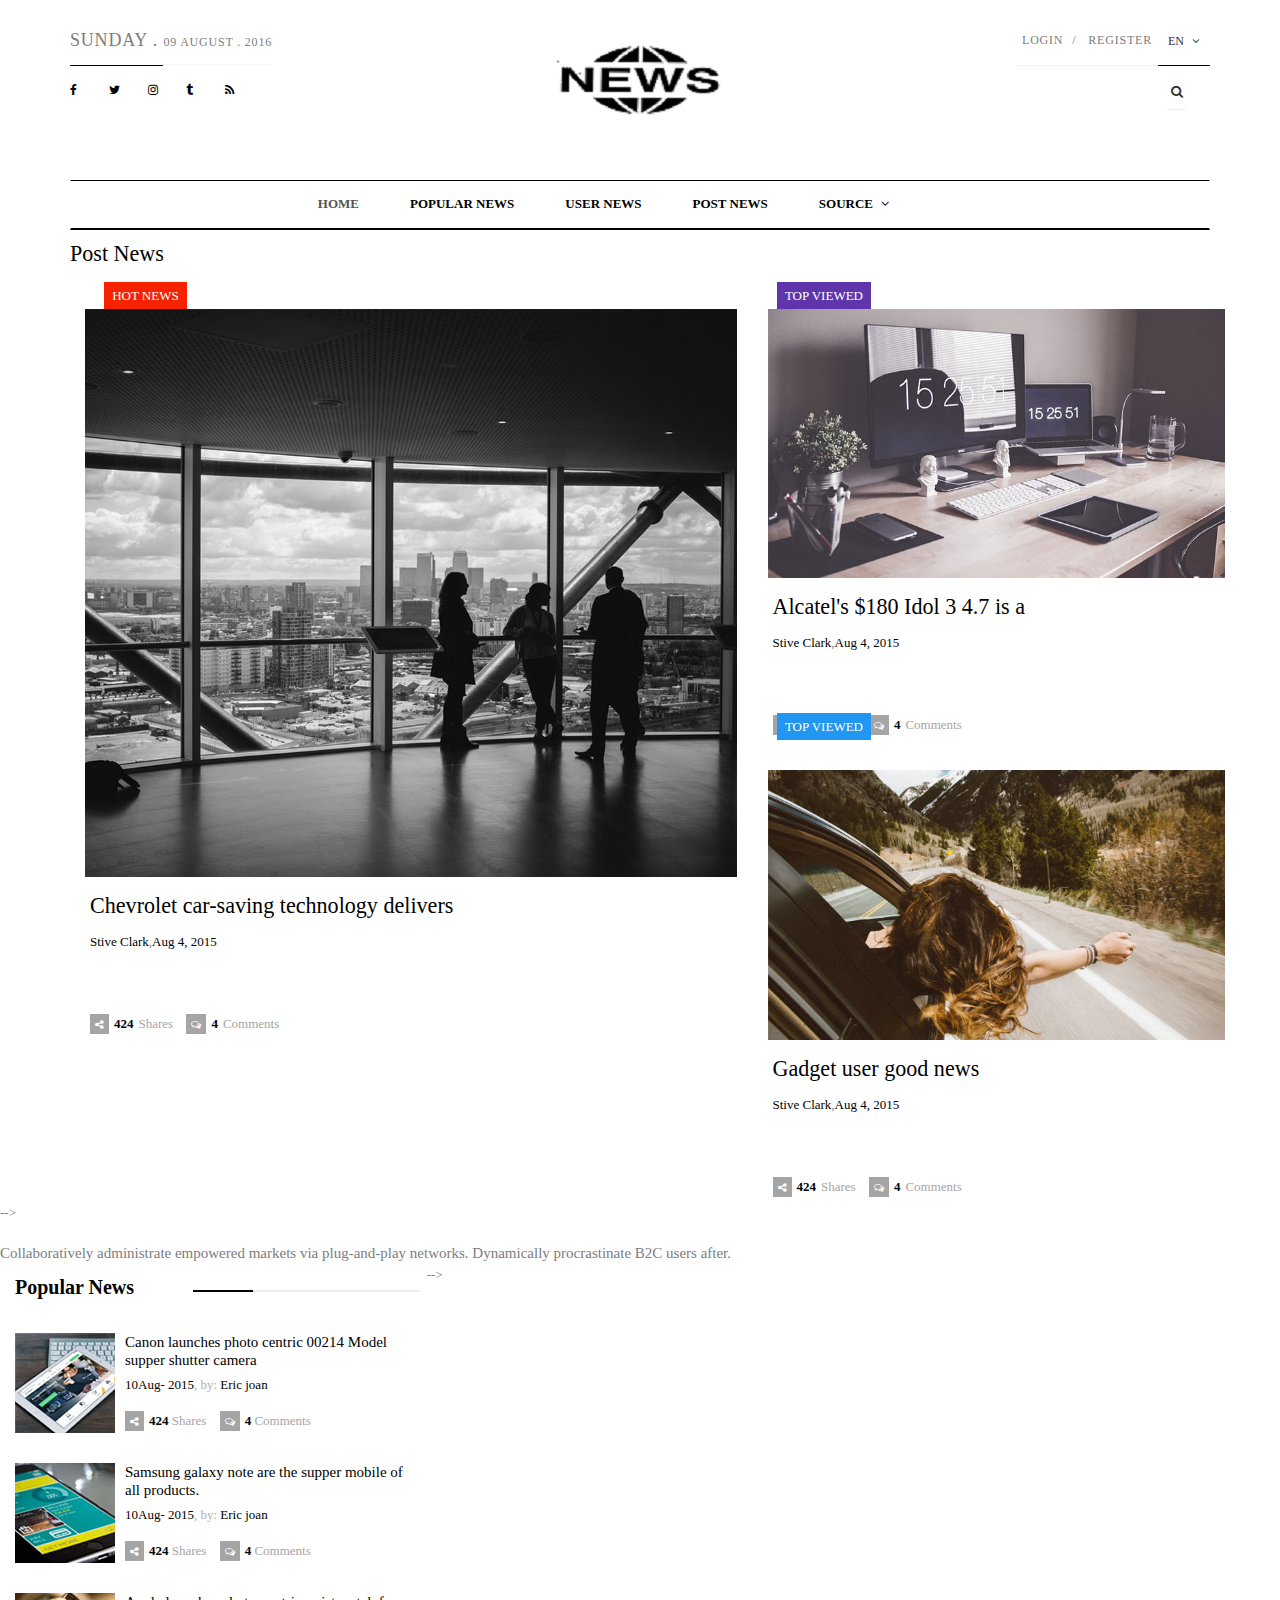
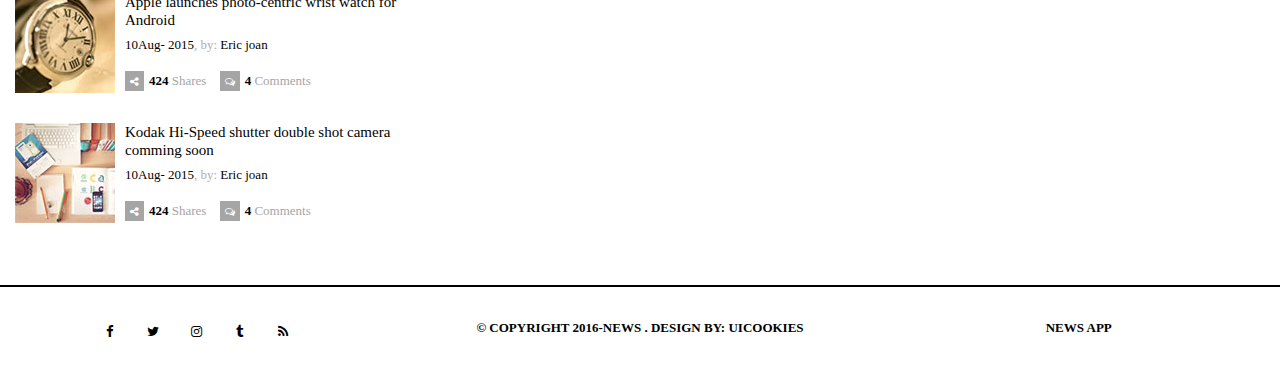
<file: post_news.html>
<!DOCTYPE html>
<html>
<head>
    <meta charset="utf-8">
    <meta http-equiv="X-UA-Compatible" content="IE=edge">
    <meta name="viewport" content="width=device-width, initial-scale=1">
    <title>TechNews - HTML and CSS Template</title>

    <!-- favicon -->
    <link href="assets/img/favicon.png" rel=icon>

    <!-- web-fonts -->
    <link href='https://fonts.googleapis.com/css?family=Roboto:100,300,400,700,500' rel='stylesheet' type='text/css'>

    <!-- Bootstrap -->
    <link href="assets/css/bootstrap.min.css" rel="stylesheet">

    <!-- font-awesome -->
    <link href="assets/fonts/font-awesome/font-awesome.min.css" rel="stylesheet">
    <!-- Mobile Menu Style -->
    <link href="assets/css/mobile-menu.css" rel="stylesheet">

    <!-- Owl carousel -->
    <link href="assets/css/owl.carousel.css" rel="stylesheet">
    <link href="assets/css/owl.theme.default.min.css" rel="stylesheet">
    <!-- Theme Style -->
    <link href="assets/css/style.css" rel="stylesheet">

    <!-- HTML5 shim and Respond.js for IE8 support of HTML5 elements and media queries -->
    <!-- WARNING: Respond.js doesn't work if you view the page via file:// -->
    <!--[if lt IE 9]>
    <script src="https://oss.maxcdn.com/html5shiv/3.7.2/html5shiv.min.js"></script>
    <script src="https://oss.maxcdn.com/respond/1.4.2/respond.min.js"></script>
    <![endif]-->
</head>

<body id="page-top" data-spy="scroll" data-target=".navbar">
<div id="main-wrapper">
<!-- Page Preloader -->
<div id="preloader">
    <div id="status">
        <div class="status-mes"></div>
    </div>
</div>
<!-- preloader -->

<div class="uc-mobile-menu-pusher">
<div class="content-wrapper">
<section id="header_section_wrapper" class="header_section_wrapper">
    <div class="container">
        <div class="header-section">
            <div class="row">
                <div class="col-md-4">
                    <div class="left_section">
                                            <span class="date">
                                                Sunday .
                                            </span>
                        <!-- Date -->
                                            <span class="time">
                                                09 August . 2016
                                            </span>
                        <!-- Time -->
                        <div class="social">
                            <a class="icons-sm fb-ic"><i class="fa fa-facebook"></i></a>
                            <!--Twitter-->
                            <a class="icons-sm tw-ic"><i class="fa fa-twitter"></i></a>
                            <!--Google +-->
                            <a class="icons-sm inst-ic"><i class="fa fa-instagram"> </i></a>
                            <!--Linkedin-->
                            <a class="icons-sm tmb-ic"><i class="fa fa-tumblr"> </i></a>
                            <!--Pinterest-->
                            <a class="icons-sm rss-ic"><i class="fa fa-rss"> </i></a>
                        </div>
                        <!-- Top Social Section -->
                    </div>
                    <!-- Left Header Section -->
                </div>
                <div class="col-md-4">
                    <div class="logo">
                        <a href="index.html"><img src="assets/img/newslogo.png" alt="Tech NewsLogo"></a>
                    </div>
                    <!-- Logo Section -->
                </div>
                <div class="col-md-4">
                    <div class="right_section">
                        <ul class="nav navbar-nav">
                            <li><a href="#">Login</a></li>
                            <li><a href="#">Register</a></li>
                            <li class="dropdown lang">
                                <button class="btn btn-default dropdown-toggle" type="button" id="dropdownMenu1"
                                        data-toggle="dropdown" aria-haspopup="true" aria-expanded="true">En <i
                                        class="fa fa-angle-down"></i></button>
                                <ul class="dropdown-menu" aria-labelledby="dropdownMenu1">
                                    <li><a href="#">Bn</a></li>
                                </ul>
                            </li>
                        </ul>
                        <!-- Language Section -->

                        <ul class="nav-cta hidden-xs">
                            <li class="dropdown"><a href="#" data-toggle="dropdown" class="dropdown-toggle"><i
                                    class="fa fa-search"></i></a>
                                <ul class="dropdown-menu">
                                    <li>
                                        <div class="head-search">
                                            <form role="form">
                                                <!-- Input Group -->
                                                <div class="input-group">
                                                    <input type="text" class="form-control"
                                                           placeholder="Type Something"> <span class="input-group-btn">
                                                                            <button type="submit"
                                                                                    class="btn btn-primary">Search
                                                                            </button>
                                                                        </span></div>
                                            </form>
                                        </div>
                                    </li>
                                </ul>
                            </li>
                        </ul>
                        <!-- Search Section -->
                    </div>
                    <!-- Right Header Section -->
                </div>
            </div>
        </div>
        <!-- Header Section -->

        <div class="navigation-section">
            <nav class="navbar m-menu navbar-default">
                <div class="container">
                    <!-- Brand and toggle get grouped for better mobile display -->
                    <div class="navbar-header">
                        <button type="button" class="navbar-toggle collapsed" data-toggle="collapse"
                                data-target="#navbar-collapse-1"><span class="sr-only">Toggle navigation</span> <span
                                class="icon-bar"></span> <span class="icon-bar"></span> <span class="icon-bar"></span>
                        </button>
                    </div>
                    <!-- Collect the nav links, forms, and other content for toggling -->
                    <div class="collapse navbar-collapse" id="#navbar-collapse-1">
                        <ul class="nav navbar-nav main-nav">
                            <li class="active"><a href="index.html">HOME</a></li>
                         <li> <a href="popular_news.html ">POPULAR NEWS</a></li>
                           <li><a href="user_news.html">USER NEWS</a></li> 
                           <li><a href="post_news.html">POST NEWS</a></li>
                         
                       <!--<li><a href=""></a></li> -->
                           <li class="dropdown m-menu-fw"><a href="#" data-toggle="dropdown" class="dropdown-toggle">SOURCE
                                <span><i class="fa fa-angle-down"></i></span></a>
                        <!--      <ul class="dropdown-menu">
                                    <li>
                                        <div class="m-menu-content">
                                            <ul class="col-sm-3">
                                                <li class="dropdown-header">Widget Haeder</li>
                                                <li><a href="#">Awesome Features</a></li>
                                                <li><a href="#">Clean Interface</a></li>
                                                <li><a href="#">Available Possibilities</a></li>
                                                <li><a href="#">Responsive Design</a></li>
                                                <li><a href="#">Pixel Perfect Graphics</a></li>
                                            </ul>
                                            <ul class="col-sm-3">
                                                <li class="dropdown-header">Widget Haeder</li>
                                                <li><a href="#">Awesome Features</a></li>
                                                <li><a href="#">Clean Interface</a></li>
                                                <li><a href="#">Available Possibilities</a></li>
                                                <li><a href="#">Responsive Design</a></li>
                                                <li><a href="#">Pixel Perfect Graphics</a></li>
                                            </ul>
                                            <ul class="col-sm-3">
                                                <li class="dropdown-header">Widget Haeder</li>
                                                <li><a href="#">Awesome Features</a></li>
                                                <li><a href="#">Clean Interface</a></li>
                                                <li><a href="#">Available Possibilities</a></li>
                                                <li><a href="#">Responsive Design</a></li>
                                                <li><a href="#">Pixel Perfect Graphics</a></li>
                                            </ul>
                                            <ul class="col-sm-3">
                                                <li class="dropdown-header">Widget Haeder</li>
                                                <li><a href="#">Awesome Features</a></li>
                                                <li><a href="#">Clean Interface</a></li>
                                                <li><a href="#">Available Possibilities</a></li>
                                                <li><a href="#">Responsive Design</a></li>
                                                <li><a href="#">Pixel Perfect Graphics</a></li>
                                            </ul>-->
                                        </div>
                                    </li>
                                </ul>
                            </li>
                        </ul>
                    </div>
                    <!-- .navbar-collapse -->
                </div>
                <!-- .container -->
            </nav>
            <!-- .nav -->
        </div>
        <!-- .navigation-section -->
    </div>
    <!-- .container -->
</section>
<!-- header_section_wrapper -->

<div class="container">
        <div class="row">
        <div class="col-md-8">
        <div class="entity_wrapper">
            <div class="entity_title header_purple">
                <h1><a href="post_news.html" target="_blank">Post News</a></h1>
            </div>
            </div>
            </div>
</div>
<section id="feature_news_section" class="feature_news_section">
    <div class="container">
        <div class="row">
            <div class="col-md-7">
                <div class="feature_article_wrapper">
                    <div class="feature_article_img">
                        <img class="img-responsive top_static_article_img" src="assets/img/feature-top.jpg"
                             alt="feature-top">
                    </div>
                    <!-- feature_article_img -->

                    <div class="feature_article_inner">
                        <div class="tag_lg red"><a href="category.html">Hot News</a></div>
                        <div class="feature_article_title">
                            <h1><a href="single.html" target="_self">Chevrolet car-saving technology delivers </a></h1>
                        </div>
                        <!-- feature_article_title -->

                        <div class="feature_article_date"><a href="#" target="_self">Stive Clark</a>,<a href="#"
                                                                                                         target="_self">Aug
                            4, 2015</a></div>
                        <!-- feature_article_date -->

                        <div class="feature_article_content">
                            In a move to address mounting concerns about security on Android, Google and Samsung are
                            now issuing.
                        </div>
                        <!-- feature_article_content -->

                        <div class="article_social">
                            <span><i class="fa fa-share-alt"></i><a href="#">424</a>Shares</span>
                            <span><i class="fa fa-comments-o"></i><a href="#">4</a>Comments</span>
                        </div>
                        <!-- article_social -->

                    </div>
                    <!-- feature_article_inner -->

                </div>
                <!-- feature_article_wrapper -->

            </div>
            <!-- col-md-7 -->

            <div class="col-md-5">
                <div class="feature_static_wrapper">
                    <div class="feature_article_img">
                        <img class="img-responsive" src="assets/img/feature-static1.jpg" alt="feature-top">
                    </div>
                    <!-- feature_article_img -->

                    <div class="feature_article_inner">
                        <div class="tag_lg purple"><a href="category.html">Top Viewed</a></div>
                        <div class="feature_article_title">
                            <h1><a href="single.html" target="_self">Alcatel's $180 Idol 3 4.7 is a </a></h1>
                        </div>
                        <!-- feature_article_title -->

                        <div class="feature_article_date"><a href="#" target="_self">Stive Clark</a>,<a href="#"
                                                                                                         target="_self">Aug
                            4, 2015</a></div>
                        <!-- feature_article_date -->

                        <div class="feature_article_content">
                            In a move to address mounting concerns about security on Android...
                        </div>
                        <!-- feature_article_content -->

                        <div class="article_social">
                            <span><i class="fa fa-share-alt"></i><a href="#">424</a>Shares</span>
                            <span><i class="fa fa-comments-o"></i><a href="#">4</a>Comments</span>
                        </div>
                        <!-- article_social -->

                    </div>
                    <!-- feature_article_inner -->

                </div>
                <!-- feature_static_wrapper -->

            </div>
            <!-- col-md-5 -->

            <div class="col-md-5">
                <div class="feature_static_last_wrapper">
                    <div class="feature_article_img">
                        <img class="img-responsive" src="assets/img/feature-static2.jpg" alt="feature-top">
                    </div>
                    <!-- feature_article_img -->

                    <div class="feature_article_inner">
                        <div class="tag_lg blue"><a href="category.html">Top Viewed</a></div>

                        <div class="feature_article_title">
                            <h1><a href="single.html" target="_self">Gadget user good news</a></h1>
                        </div>
                        <!-- feature_article_title -->

                        <div class="feature_article_date"><a href="#" target="_self">Stive Clark</a>,<a href="#"
                                                                                                         target="_self">Aug
                            4, 2015</a></div>
                        <!-- feature_article_date -->

                        <div class="feature_article_content">
                            In a move to address mounting concerns about security on Android...
                        </div>
                        <!-- feature_article_content -->

                        <div class="article_social">
                            <span><i class="fa fa-share-alt"></i><a href="#">424</a>Shares</span>
                            <span><i class="fa fa-comments-o"></i><a href="#">4</a>Comments</span>
                        </div>
                        <!-- article_social -->

                    </div>
                    <!-- feature_article_inner -->

                </div>
                <!-- feature_static_wrapper -->

            </div>
            <!-- col-md-5 -->

        </div>
        <!-- Row -->

    </div>
    <!-- container -->

</section>
<!-- Feature News Section -->

<!--<section id="category_section" class="category_section">
<div class="container">
<div class="row">
<div class="col-md-8">
<div class="category_section mobile">
    <div class="article_title header_purple">
        <h2><a href="category.html" target="_self">Mobile</a></h2>
    </div> -->
    <!----article_title------>
   <!-- <div class="category_article_wrapper">
        <div class="row">
            <div class="col-md-6">
                <div class="top_article_img">
                    <a href="single.html" target="_self"><img class="img-responsive"
                                                               src="assets/img/cat-mobi-left-1.jpg" alt="feature-top">
                    </a>
                </div>-->
                <!----top_article_img------>
            </div>
                       <!-- <div class="col-md-6">-->
       <!--         <span class="tag purple">Mobile</span>
                <div class="category_article_title">
                    <h2><a href="single.html" target="_self">Airbnb launches photo-centric app for iPads and Android
                        tablets. </a></h2>
                </div>-->
                <!----category_article_title------>
               <!-- <div class="category_article_date"><a href="#">10Aug- 2015</a>, by: <a href="#">Eric joan</a></div>-->
                <!----category_article_date------>
               <!-- <div class="category_article_content">
                    Collaboratively administrate empowered markets via plug-and-play networks. Dynamically procrastinate
                    B2C users after installed base benefits. Dramatically visualize customer directed convergence
                    without revolutionary ROI.
                </div>-->
                <!----category_article_content------>
             <!--   <div class="media_social">
                    <span><a href="#"><i class="fa fa-share-alt"></i>424 </a> Shares</span>
                    <span><i class="fa fa-comments-o"></i><a href="#">4</a> Comments</span>
                </div>-->
                <!----media_social------>
            </div> -->
        </div>
    </div>
 <!--   <div class="category_article_wrapper">
        <div class="row">
            <div class="col-md-6">
                <div class="media">
                    <div class="media-left">
                        <a href="#"><img class="media-object" src="assets/img/cat-mobi-sm1.jpg"
                                         alt="Generic placeholder image"></a>
                    </div>
                   <div class="media-body">
                        <span class="tag purple">Mobile</span>
                        <h3 class="media-heading"><a href="single.html" target="_self">Apple launches photo-centric
                            wrist watch for Android</a></h3>
                        <span class="media-date"><a href="#">10Aug- 2015</a>,  by: <a href="#">Eric joan</a></span>
                        <div class="media_social">
                            <span><a href="#"><i class="fa fa-share-alt"></i>424</a> Shares</span>
                            <span><a href="#"><i class="fa fa-comments-o"></i>4</a> Comments</span>
                        </div>
                    </div>
                </div>
                <div class="media">
                    <div class="media-left">
                        <a href="#"><img class="media-object" src="assets/img/cat-mobi-sm3.jpg"
                                         alt="Generic placeholder image"></a>
                    </div>
                    <div class="media-body">
                        <span class="tag purple">Mobile</span>
                        <h3 class="media-heading"><a href="single.html" target="_self">The Portable Charger or data
                            cable</a></h3>
                        <span class="media-date"><a href="#">10Aug- 2015</a>,  by: <a href="#">Eric joan</a></span>
                        <div class="media_social">
                            <span><a href="#"><i class="fa fa-share-alt"></i>424</a> Shares</span>
                            <span><a href="#"><i class="fa fa-comments-o"></i>4</a> Comments</span>
                        </div>
                    </div>
                </div>
            </div>
            <div class="col-md-6">
                <div class="media">
                    <div class="media-left">
                        <a href="#"><img class="media-object" src="assets/img/cat-mobi-sm2.jpg"
                                         alt="Generic placeholder image"></a>
                    </div>
                    <div class="media-body">
                        <span class="tag purple">Mobile</span>
                        <h3 class="media-heading"><a href="single.html" target="_self">Iphone 6 launches white & Grey
                            colors handset</a></h3>
                        <span class="media-date"><a href="#">10Aug- 2015</a>,  by: <a href="#">Eric joan</a></span>
                        <div class="media_social">
                            <span><a href="#"><i class="fa fa-share-alt"></i>424</a> Shares</span>
                            <span><a href="#"><i class="fa fa-comments-o"></i>4</a> Comments</span>
                        </div>
                    </div>
                </div>
                <div class="media">
                    <div class="media-left">
                        <a href="#"><img class="media-object" src="assets/img/cat-mobi-sm4.jpg"
                                         alt="Generic placeholder image"></a>
                    </div>
                    <div class="media-body">
                        <span class="tag purple">Mobile</span>
                        <h3 class="media-heading"><a href="single.html" target="_self">Fully new look slim handset
                            like</a></h3>
                        <span class="media-date"><a href="#">10Aug- 2015</a>,  by: <a href="#">Eric joan</a></span>
                        <div class="media_social">
                            <span><a href="#"><i class="fa fa-share-alt"></i>424</a> Shares</span>
                            <span><a href="#"><i class="fa fa-comments-o"></i>4</a> Comments</span>
                        </div>
                    </div>
                </div>
            </div>
        </div>
    </div>
    <p class="divider"><a href="#">More News&nbsp;&raquo;</a></p>
</div> -->
<!-- Mobile News Section -->

<!-- <div class="category_section tablet">
   <div class="article_title header_pink">
        <h2><a href="category.html" target="_self">Tablet Pc</a></h2>
    </div> -->
    <!-- Mobile News Section -->

  <!--  <div class="category_article_wrapper">
        <div class="row">
            <div class="col-md-6">
                <div class="category_article_body">
                    <div class="top_article_img">
                        <a href="single.html" target="_self"><img class="img-responsive" src="assets/img/tab_top1.jpg"
                                                                   alt="feature-top">
                        </a>
                    </div>-->
                    <!-- top_article_img -->

             <!--       <span class="tag pink"><a href="category.html" target="_self">Tablet</a></span>
                    <div class="category_article_title">
                        <h2><a href="single.html" target="_self">Sony launce a new Android tablets for new
                            generation </a></h2>
                    </div> -->
                    <!-- category_article_title -->

              <!--      <div class="article_date"><a href="#">10Aug- 2015</a>, by: <a href="#">Eric joan</a></div> -->
                    <!--article_date-->
                    <!-- article_date -->

                  <!--  <div class="category_article_content">
                        Collaboratively administrate empowered markets via plug-and-play networks. Dynamically
                        procrastinate B2C users after.
                    </div>-->
                    <!-- category_article_content -->

                <!--    <div class="media_social">
                        <span><a href="#"><i class="fa fa-share-alt"></i>424 </a> Shares</span>
                        <span><i class="fa fa-comments-o"></i><a href="#">4</a> Comments</span>
                    </div>-->
                    <!-- media_social -->

                </div>
                <!-- category_article_body -->

            </div>
            <!-- col-md-6 -->

       <!--     <div class="col-md-6">
                <div class="category_article_body">
                    <div class="top_article_img">
                        <a href="single.html" target="_self">
                            <img class="img-responsive" src="assets/img/tab_top2.jpg" alt="feature-top">
                        </a>
                    </div> -->
                    <!-- top_article_img -->

                 <!--   <span class="tag pink"><a href="category.html" target="_self">Tablet</a></span>
                    <div class="category_article_title">
                        <h2><a href="single.html" target="_self">Technology market see the new Android tablets </a>
                        </h2>
                    </div> -->
                    <!-- category_article_title -->

                   <!-- <div class="article_date"><a href="#">10Aug- 2015</a>, by: <a href="#">Eric joan</a></div>-->
                    <!--article_date-->
                    <!-- article_date -->

               <!--     <div class="category_article_content">
                        Collaboratively administrate empowered markets via plug-and-play networks. Dynamically
                        procrastinate B2C users after.
                    </div> -->
                    <!-- category_article_content -->

                 <!--   <div class="media_social">
                        <span><a href="#"><i class="fa fa-share-alt"></i>424 </a> Shares</span>
                        <span><i class="fa fa-comments-o"></i><a href="#">4</a> Comments</span>
                    </div>-->
                    <!-- media_social -->

                </div>
                <!-- category_article_body -->

            </div>
            <!-- col-md-6 -->

        </div>
        <!-- row -->

    </div>
    <!-- category_article_wrapper -->

   <!-- <p class="divider"><a href="#">More News&nbsp;&raquo;</a></p>
</div> -->
<!-- Tablet News Section -->

 <!--<div class="category_section gadget">-->
   <!-- <div class="article_title header_black">
        <h2><a href="category.html" target="_self">Gadgets</a></h2>
    </div>
    <div class="category_article_wrapper">
        <div class="row">
            <div class="col-md-6">
                <div class="category_article_body">
                    <div class="top_article_img">
                        <a href="single.html" target="_self">
                            <img class="img-responsive" src="assets/img/gad_top1.jpg" alt="feature-top">
                        </a>
                    </div> -->
                    <!-- top_article_img -->

            <!--        <span class="tag black"><a href="category.html" target="_self">Gadgets</a></span>
                    <div class="category_article_title">
                        <h2><a href="single.html" target="_self">A good news for gadget users Ds tech comming soon</a>
                        </h2>
                    </div> -->
                    <!-- category_article_title -->

              <!--      <div class="article_date"><a href="#">10Aug- 2015</a>, by: <a href="#">Eric joan</a></div> --!>
                    
                   <div class="category_article_content">
                        Collaboratively administrate empowered markets via plug-and-play networks. Dynamically
                        procrastinate B2C users after.
                    </div>-->
                    <!-- category_article_content -->

                 <!--   <div class="media_social">
                        <span><a href="#"><i class="fa fa-share-alt"></i>424 </a> Shares</span>
                        <span><i class="fa fa-comments-o"></i><a href="#">4</a> Comments</span>
                    </div> -->
                    <!-- media_social -->

                </div> 
                <!-- category_article_body -->

             <!--   <div class="category_article_list">
                    <div class="media">
                        <div class="media-left">
                            <a href="#"><img class="media-object" src="assets/img/cat-mobi-sm1.jpg"
                                             alt="Generic placeholder image"></a>
                        </div>
                        <div class="media-body">
                            <h3 class="media-heading"><a href="single.html" target="_self">Apple launches photo-centric
                                wrist watch for Android</a></h3>
                            <span class="media-date"><a href="#">10Aug- 2015</a>,  by: <a href="#">Eric joan</a></span>
                            <div class="media_social">
                                <span><a href="#"><i class="fa fa-share-alt"></i>424</a> Shares</span>
                                <span><a href="#"><i class="fa fa-comments-o"></i>4</a> Comments</span>
                            </div>
                        </div>
                    </div>
                    <div class="media">
                        <div class="media-left">
                            <a href="#"><img class="media-object" src="assets/img/cat-mobi-sm3.jpg"
                                             alt="Generic placeholder image"></a>
                        </div>
                        <div class="media-body">
                            <h3 class="media-heading"><a href="single.html" target="_self">Apple launches photo-centric
                                wrist watch for Android</a></h3>
                            <span class="media-date"><a href="#">10Aug- 2015</a>,  by: <a href="#">Eric joan</a></span>
                            <div class="media_social">
                                <span><a href="#"><i class="fa fa-share-alt"></i>424</a> Shares</span>
                                <span><a href="#"><i class="fa fa-comments-o"></i>4</a> Comments</span>
                            </div>
                        </div>
                    </div>
                </div> -->
                <!-- category_article_list -->

            </div>
            <!-- col-md-6 -->

    <!--        <div class="col-md-6">
      <div class="category_article_body">
                    <div class="top_article_img">
                        <img class="img-responsive" src="assets/img/gad_top2.jpg" alt="feature-top">
                    </div> -->
                    <!-- top_article_img -->

                  <!--  <span class="tag black">Gadgets</span>-->

                 <!--   <div class="category_article_title">
                        <h2><a href="single.html" target="_self">Apple launches photo-centric app for iPads and Android
                            tablets</a></h2>
                    </div> -->
                    <!-- category_article_title -->

                 <!--   <div class="article_date"><a href="#">10Aug- 2015</a>, by: <a href="#">Eric joan</a></div> -->
                    <!-- article_date -->

                <!--    <div class="category_article_content">
                        Collaboratively administrate empowered markets via plug-and-play networks. Dynamically
                        procrastinate B2C users after installed base benefits. Dramatically visualize customer directed
                        convergence without revolutionary ROI.
                    </div> -->
                    <!-- category_article_content -->

                 <!--   <div class="article_social">
                        <span><i class="fa fa-share-alt"></i><a href="#">424</a>Shares</span>
                        <span><i class="fa fa-comments-o"></i><a href="#">4</a>Comments</span>
                    </div> -->
                    <!-- article_social -->

                </div>
                <!-- category_article_body -->
            </div>
        </div>
        <!-- row -->

    </div>
    <!-- category_article_wrapper -->

   <!-- <p class="divider"><a href="#">More News&nbsp;&raquo;</a></p>
</div>-->
<!-- Gadget News Section -->

<!--<div class="category_section camera">
   <div class="article_title header_orange">
        <h2><a href="category.html" target="_self">Camera</a></h2>
    </div>-->
    <!-- article_title -->

  <!--  <div class="category_article_wrapper">
        <div class="row">
            <div class="col-md-5">
                <div class="top_article_img">
                    <a href="single.html" target="_self">
                        <img class="img-responsive" src="assets/img/cam_left1.jpg" alt="feature-top">
                    </a>
                </div>-->
                <!-- top_article_img -->

            </div>
           <!-- <div class="col-md-7">
                <span class="tag orange">Camera</span>
                <div class="category_article_title">
                    <h2><a href="single.html" target="_self">Yasaki camera launches new generic hi-speed </a></h2>
                </div>-->
                <!-- category_article_title -->

           <!--     <div class="article_date"><a href="#">10Aug- 2015</a>, by: <a href="#">Eric joan</a></div> -->
                <!--article_date-->
                <!-- category_article_wrapper -->

              <!--  <div class="category_article_content">
                    Collaboratively administrate empowered markets via plug-and-play networks. Dynamically
                    procrastinate.
                </div> -->
                <!-- category_article_content -->

            <!--    <div class="media_social">
                    <span><a href="#"><i class="fa fa-share-alt"></i>424 </a> Shares</span>
                    <span><i class="fa fa-comments-o"></i><a href="#">4</a> Comments</span>
                </div> -->
                <!-- media_social -->

            </div>
            <!-- col-md-7 -->

        </div>
        <!-- row -->

    </div>
    <!-- category_article_wrapper -->

 <!--   <div class="category_article_wrapper">
        <div class="row">
            <div class="col-md-5">
                <div class="top_article_img">
                    <a href="single.html" target="_self">
                        <img class="img-responsive" src="assets/img/cam_left2.jpg" alt="feature-top">
                    </a>
                </div>-->
                <!-- top_article_img -->

            </div>
           <!-- <div class="col-md-7">
                <span class="tag orange">Camera</span>
                <div class="category_article_title">
                    <h2><a href="single.html" target="_self">DSLR is the most old camera at this time </a></h2>
                </div>-->
                <!-- category_article_title -->

               <!-- <div class="article_date"><a href="#">10Aug- 2015</a>, by: <a href="#">Eric joan</a></div>-->
                <!--article_date-->
                <!-- article_date -->

                <!--<div class="category_article_content">
                    Collaboratively administrate empowered markets via plug-and-play networks. Dynamically
                    procrastinate.
                </div>-->
                <!-- category_article_content -->

                <!--<div class="media_social">
                    <span><a href="#"><i class="fa fa-share-alt"></i>424 </a> Shares</span>
                    <span><i class="fa fa-comments-o"></i><a href="#">4</a> Comments</span>
                </div>-->
                <!-- media_social -->

            </div>
        </div>
    </div>
    <!-- category_article_wrapper -->

   <!-- <div class="category_article_wrapper">
        <div class="row">
            <div class="col-md-5">
                <div class="top_article_img">
                    <a href="single.html" target="_self">
                        <img class="img-responsive" src="assets/img/cam_left3.jpg" alt="feature-top">
                    </a>
                </div>-->
                <!-- media_social -->

            </div>
           <!-- <div class="col-md-7">
                <span class="tag orange"><a href="single.html" target="_self">Camera</a></span>
                <div class="category_article_title">
                    <h2><a href="single.html" target="_self">Canon Camera launches photo centric Android</a></h2>
                </div>-->
                <!-- category_article_title -->

                <!--<div class="article_date"><a href="#">10Aug- 2015</a>, by: <a href="#">Eric joan</a></div>-->
                <!--article_date-->
                <!-- article_date -->

               <!-- <div class="category_article_content">
                    Collaboratively administrate empowered markets via plug-and-play networks. Dynamically
                    procrastinate.
                </div>-->
                <!-- category_article_content -->

            <!--    <div class="media_social">
                                    <span>
                                        <a href="#">
                                            <i class="fa fa-share-alt"></i>424
                                        </a> Shares
                                    </span>
                                    <span>
                                        <a href="#">
                                            <i class="fa fa-comments-o"></i>4
                                        </a> Comments
                                    </span>
                </div> --> 
                                <!-- media_social -->

            </div>
            <!-- col-md-7 -->

        </div>
        <!-- row -->

    </div>
    <!-- category_article_wrapper -->

  <!--  <p class="divider"><a href="#">More News&nbsp;&raquo;</a></p> -->
</div>
<!-- Camera News Section -->

 <!--<div class="category_section design">
    <div class="article_title header_blue">
        <h2><a href="category.html" target="_self">Design</a></h2>
    </div> -->
    <!-- row -->

 <!--   <div class="category_article_wrapper">
        <div class="row">
            <div class="col-md-6">
                <div class="category_article_body">
                    <div class="top_article_img">
                        <a href="single.html" target="_self">
                            <img class="img-responsive" src="assets/img/design_top1.jpg" alt="feature-top">
                        </a>
                    </div> -->
                    <!-- top_article_img -->

           <!--         <span class="tag blue"><a href="category.html" target="_self">Design</a></span>
                    <div class="category_article_title">
                        <h2><a href="single.html" target="_self">Marketing Tranportation Fast and </a></h2>
                    </div> -->
                    <!-- category_article_title -->

             <!--       <div class="category_article_date"><a href="#">10Aug- 2015</a>, by: <a href="#">Eric joan</a></div> -->
                    <!--category_article_date-->
                    <!-- category_article_date -->

             <!--       <div class="category_article_content">
                        Collaboratively administrate empowered markets via plug-and-play networks.
                    </div> -->
                    <!-- category_article_content -->

              <!--      <div class="media_social">
                        <span><a href="#"><i class="fa fa-share-alt"></i>424 </a> Shares</span>
                        <span><i class="fa fa-comments-o"></i><a href="#">4</a> Comments</span>
                    </div> -->
                    <!-- media_social -->

                </div>
                <!-- category_article_body -->

            </div>
            <!-- col-md-6 -->

         <!--   <div class="col-md-6">
                <div class="category_article_body">
                    <div class="top_article_img">
                        <a href="single.html" target="_self">
                            <img class="img-responsive" src="assets/img/design_top2.jpg" alt="feature-top">
                        </a>
                    </div> -->
                    <!-- top_article_img -->

              <!--      <span class="tag blue"><a href="category.html" target="_self">Design</a></span> -->

                <!--    <div class="category_article_title">
                        <h2><a href="single.html" target="_self">Theme Hippo launches Unship </a></h2>
                    </div> -->
                    <!-- category_article_title -->

             <!--       <div class="category_article_date"><a href="#">10Aug- 2015</a>, by: <a href="#">Eric joan</a></div> -->
                    <!--category_article_date-->
                    <!-- category_article_date -->

            <!--        <div class="category_article_content">
                        Collaboratively administrate empowered markets via plug-and-play networks.
                    </div> -->
                    <!-- category_article_content -->

               <!--     <div class="media_social">
                        <span><a href="#"><i class="fa fa-share-alt"></i>424 </a> Shares</span>
                        <span><i class="fa fa-comments-o"></i><a href="#">4</a> Comments</span>
                    </div> -->
                    <!-- media_social -->

                </div>
                <!-- category_article_body -->

            </div>
            <!-- col-md-6 -->

        </div>
        <!-- row -->

    </div>
    <!-- category_article_wrapper -->

   <!-- <div class="category_article_wrapper">
        <div class="row">
            <div class="col-md-6">
                <div class="category_article_body">
                    <div class="top_article_img">
                        <a href="single.html" target="_self">
                            <img class="img-responsive" src="assets/img/design_top3.jpg" alt="feature-top">
                        </a>
                    </div> -->
                    <!-- top_article_img -->

            <!--        <span class="tag blue"><a href="category.html" target="_self">Design</a></span>
                    <div class="category_article_title">
                        <h2><a href="single.html" target="_self">Huge Ultimate website builder </a></h2>
                    </div> -->
                    <!-- category_article_title -->

                   <!-- <div class="category_article_date"><a href="#">10Aug- 2015</a>, by: <a href="#">Eric joan</a></div> -->
                    <!----category_article_date------>
                    <!-- category_article_date -->

                   <!-- <div class="category_article_content">
                        Collaboratively administrate empowered markets via plug-and-play networks.
                    </div> -->
                    <!-- category_article_content -->

                  <!--  <div class="media_social">
                        <span><a href="#"><i class="fa fa-share-alt"></i>424 </a> Shares</span>
                        <span><i class="fa fa-comments-o"></i><a href="#">4</a> Comments</span>
                    </div> -->
                    <!-- media_social -->

                </div>
                <!-- category_article_body -->

            </div>
            <!-- col-md-6 -->

         <!--   <div class="col-md-6">
                <div class="category_article_body">
                    <div class="top_article_img">
                        <img class="img-responsive" src="assets/img/design_top4.jpg" alt="feature-top">
                    </div> -->
                    <!-- top_article_img -->

            <!--        <span class="tag blue"><a href="category.html" target="_self">Design</a></span>
                    <div class="category_article_title">
                        <h2><a href="single.html" target="_self">Just another theme xdesign</a></h2>
                    </div> -->
                    <!-- category_article_title -->

            <!--        <div class="category_article_date"><a href="#">10Aug- 2015</a>, by: <a href="#">Eric joan</a></div> -->
                    <!-- category_article_date -->

            <!--        <div class="category_article_content">
                        Collaboratively administrate empowered markets via plug-and-play networks.
                    </div> -->
                    <!-- category_article_content -->

              <!--      <div class="media_social">
                        <span><a href="#"><i class="fa fa-share-alt"></i>424 </a> Shares</span>
                        <span><i class="fa fa-comments-o"></i><a href="#">4</a> Comments</span>
                    </div> -->
                    <!-- media_social -->

                </div>
                <!-- category_article_body -->

            </div>
            <!-- top_article_img -->

        </div>
        <!-- top_article_img -->

    </div>
    <!-- top_article_img -->

 <!--   <p class="divider"><a href="#">More News&nbsp;&raquo;</a></p> -->
</div>
<!-- Design News Section -->
</div>
<!-- Left Section -->

<div class="col-md-4">
<div class="widget">
    <div class="widget_title widget_black">
        <h2><a href="#">Popular News</a></h2>
    </div>
    <div class="media">
        <div class="media-left">
            <a href="#"><img class="media-object" src="assets/img/pop_right1.jpg" alt="Generic placeholder image"></a>
        </div>
        <div class="media-body">
            <h3 class="media-heading">
                <a href="single.html" target="_self">Canon launches photo centric 00214 Model supper shutter camera</a>
            </h3> <span class="media-date"><a href="#">10Aug- 2015</a>,  by: <a href="#">Eric joan</a></span>

            <div class="widget_article_social">
                <span>
                    <a href="single.html" target="_self"> <i class="fa fa-share-alt"></i>424</a> Shares
                </span> 
                <span>
                    <a href="single.html" target="_self"><i class="fa fa-comments-o"></i>4</a> Comments
                </span>
            </div>
        </div>
    </div>
    <div class="media">
        <div class="media-left">
            <a href="#"><img class="media-object" src="assets/img/pop_right2.jpg" alt="Generic placeholder image"></a>
        </div>
        <div class="media-body">
            <h3 class="media-heading">
                <a href="single.html" target="_self">Samsung galaxy note are the supper mobile of all products.</a>
            </h3>
            <span class="media-date"><a href="#">10Aug- 2015</a>,  by: <a href="#">Eric joan</a></span>

            <div class="widget_article_social">
                <span>
                    <a href="single.html" target="_self"> <i class="fa fa-share-alt"></i>424</a> Shares
                </span> 
                <span>
                    <a href="single.html" target="_self"><i class="fa fa-comments-o"></i>4</a> Comments
                </span>
            </div>
        </div>
    </div>
    <div class="media">
        <div class="media-left">
            <a href="#"><img class="media-object" src="assets/img/pop_right3.jpg" alt="Generic placeholder image"></a>
        </div>
        <div class="media-body">
            <h3 class="media-heading">
                <a href="single.html" target="_self">Apple launches photo-centric wrist watch for Android</a>
            </h3>
            <span class="media-date"><a href="#">10Aug- 2015</a>,  by: <a href="#">Eric joan</a></span>

            <div class="widget_article_social">
                <span>
                    <a href="single.html" target="_self"> <i class="fa fa-share-alt"></i>424</a> Shares
                </span> 
                <span>
                    <a href="single.html" target="_self"><i class="fa fa-comments-o"></i>4</a> Comments
                </span>
            </div>
        </div>
    </div>
    <div class="media">
        <div class="media-left">
            <a href="#"><img class="media-object" src="assets/img/pop_right4.jpg" alt="Generic placeholder image"></a>
        </div>
        <div class="media-body">
            <h3 class="media-heading">
                <a href="single.html" target="_self">Kodak Hi-Speed shutter double shot camera comming soon</a>
            </h3>
            <span class="media-date"><a href="#">10Aug- 2015</a>,  by: <a href="#">Eric joan</a></span>

            <div class="widget_article_social">
                <span>
                    <a href="single.html" target="_self"><i class="fa fa-share-alt"></i>424</a> Shares
                </span> 
                <span>
                    <a href="single.html" target="_self"><i class="fa fa-comments-o"></i>4</a> Comments
                </span>
            </div>
        </div>
    </div>
    <!--<p class="widget_divider"><a href="#" target="_self">More News&nbsp;&raquo;</a></p>-->
</div>
<!-- Popular News -->

<!--<div class="widget hidden-xs m30">
    <img class="img-responsive adv_img" src="assets/img/right_add1.jpg" alt="add_one">
    <img class="img-responsive adv_img" src="assets/img/right_add2.jpg" alt="add_one">
    <img class="img-responsive adv_img" src="assets/img/right_add3.jpg" alt="add_one">
    <img class="img-responsive adv_img" src="assets/img/right_add4.jpg" alt="add_one">
</div>-->
<!-- Advertisement -->

 <!--<div class="widget hidden-xs m30">
    <img class="img-responsive widget_img" src="assets/img/right_add5.jpg" alt="add_one">
</div> -->
<!-- Advertisement -->

<!--<div class="widget reviews m30">
    <div class="widget_title widget_black">
        <h2><a href="#">Reviews</a></h2>
    </div>
    <div class="media">
        <div class="media-left">
            <a href="#"><img class="media-object" src="assets/img/pop_right1.jpg" alt="Generic placeholder image"></a>
        </div>
        <div class="media-body">
            <h3 class="media-heading">
                <a href="single.html" target="_self">DSLR is the most old camera at this time readmore about new
                    products</a>
            </h3> 
            <span class="rating">
                <i class="fa fa-star"></i>
                <i class="fa fa-star"></i>
                <i class="fa fa-star"></i>
                <i class="fa fa-star"></i>
                <i class="fa fa-star-half-full"></i>
            </span>
        </div>
    </div>
    <div class="media">
        <div class="media-left">
            <a href="#"><img class="media-object" src="assets/img/pop_right2.jpg" alt="Generic placeholder image"></a>
        </div>
        <div class="media-body"><h3 class="media-heading"><a href="single.html" target="_self">Samsung is the best
            mobile in the android market.</a></h3> <span class="rating">
                <i class="fa fa-star"></i>
                <i class="fa fa-star"></i>
                <i class="fa fa-star"></i>
                <i class="fa fa-star"></i>
                <i class="fa fa-star-half-full"></i>
            </span></div>
    </div>
    <div class="media">
        <div class="media-left">
            <a href="#"><img class="media-object" src="assets/img/pop_right3.jpg" alt="Generic placeholder image"></a>
        </div>
        <div class="media-body">
            <h3 class="media-heading">
                <a href="single.html" target="_self">Apple launches photo-centric wrist watch for Android</a>
            </h3> 
            <span class="rating">
                <i class="fa fa-star"></i>
                <i class="fa fa-star"></i>
                <i class="fa fa-star"></i>
                <i class="fa fa-star"></i>
                <i class="fa fa-star-half-full"></i>
            </span></div>
    </div>
    <div class="media">
        <div class="media-left">
            <a href="#"><img class="media-object" src="assets/img/pop_right4.jpg" alt="Generic placeholder image"></a>
        </div>
        <div class="media-body">
            <h3 class="media-heading">
                <a href="single.html" target="_self">Yasaki camera launches new generic hi-speed shutter camera.</a>
            </h3> 
            <span class="rating">
                <i class="fa fa-star"></i>
                <i class="fa fa-star"></i>
                <i class="fa fa-star"></i>
                <i class="fa fa-star"></i>
                <i class="fa fa-star-half-full"></i>
            </span></div>
    </div>
    <p class="widget_divider"><a href="#" target="_self">More News&nbsp;&raquo;</a></p>
</div> -->
<!-- Reviews News -->

<!--<div class="widget hidden-xs m30">
    <img class="img-responsive widget_img" src="assets/img/right_add6.jpg" alt="add_one">
</div> -->
<!-- Advertisement -->

<!--<div class="widget m30">
    <div class="widget_title widget_black">
        <h2><a href="#">Most Commented</a></h2>
    </div>
    <div class="media">
        <div class="media-left">
            <a href="#"><img class="media-object" src="assets/img/pop_right1.jpg" alt="Generic placeholder image"></a>
        </div>
        <div class="media-body">
            <h3 class="media-heading">
                <a href="single.html" target="_self">Yasaki camera launches new generic hi-speed shutter camera.</a>
            </h3>
            <div class="media_social">
                <span><i class="fa fa-comments-o"></i><a href="#">4</a> Comments</span>
            </div>
        </div>
    </div>
    <div class="media">
        <div class="media-left">
            <a href="#"><img class="media-object" src="assets/img/pop_right2.jpg" alt="Generic placeholder image"></a>
        </div>
        <div class="media-body">
            <h3 class="media-heading">
                <a href="single.html" target="_self">Samsung is the best mobile in the android market.</a>
            </h3>
            <div class="media_social">
                <span><i class="fa fa-comments-o"></i><a href="#">4</a> Comments</span>
            </div>
        </div>
    </div>
    <div class="media">
        <div class="media-left">
            <a href="#"><img class="media-object" src="assets/img/pop_right3.jpg" alt="Generic placeholder image"></a>
        </div>
       <div class="media-body">
            <h3 class="media-heading">
                <a href="single.html" target="_self">Apple launches photo-centric wrist watch for Android</a>
            </h3>
            <div class="media_social">
                <span><i class="fa fa-comments-o"></i><a href="#">4</a> Comments</span>
            </div>
        </div>
    </div>-->
  <!--  <div class="media">
        <div class="media-left">
            <a href="#"><img class="media-object" src="assets/img/pop_right4.jpg" alt="Generic placeholder image"></a>
        </div> -->
     <!--   <div class="media-body">
            <h3 class="media-heading">
                <a href="single.html" target="_self">DSLR is the most old camera at this time readmore about new
                    products</a>
            </h3>
            <div class="media_social">
                <span><i class="fa fa-comments-o"></i><a href="#">4</a> Comments</span>
            </div>
        </div>-->
    </div>
   <!-- <p class="widget_divider"><a href="#" target="_self">More News&nbsp;&nbsp;&raquo; </a></p> -->
</div>
<!-- Most Commented News -->

<!--<div class="widget m30">
    <div class="widget_title widget_black">
        <h2><a href="#">Editor Corner</a></h2>
    </div>
    <div class="widget_body"><img class="img-responsive left" src="assets/img/editor.jpg"
                                  alt="Generic placeholder image">
        <p>Collaboratively administrate empowered markets via plug-and-play networks. Dynamically procrastinate B2C
            users after installed base benefits. Dramatically visualize customer directed convergence without</p>
        <p>Collaboratively administrate empowered markets via plug-and-play networks. Dynamically procrastinate B2C
            users after installed base benefits. Dramatically visualize customer directed convergence without
            revolutionary ROI.</p>
        <button class="btn pink">Read more</button>
    </div>
</div> -->
<!-- Editor News -->

<!--<div class="widget hidden-xs m30">
    <img class="img-responsive add_img" src="assets/img/right_add7.jpg" alt="add_one">
    <img class="img-responsive add_img" src="assets/img/right_add7.jpg" alt="add_one">
    <img class="img-responsive add_img" src="assets/img/right_add7.jpg" alt="add_one">
    <img class="img-responsive add_img" src="assets/img/right_add7.jpg" alt="add_one">
</div> -->
<!--Advertisement -->

<!--<div class="widget m30">
    <div class="widget_title widget_black">
        <h2><a href="#">Readers Corner</a></h2>
    </div>
    <div class="widget_body"><img class="img-responsive left" src="assets/img/reader.jpg"
                                  alt="Generic placeholder image">
        <p>Collaboratively administrate empowered markets via plug-and-play networks. Dynamically procrastinate B2C
            users after installed base benefits. Dramatically visualize customer directed convergence without</p>
        <p>Collaboratively administrate empowered markets via plug-and-play networks. Dynamically procrastinate B2C
            users after installed base benefits. Dramatically visualize customer directed convergence without
            revolutionary ROI.</p>
        <button class="btn pink">Read more</button>
    </div>
</div> -->
<!--  Readers Corner News -->

<!--<div class="widget hidden-xs m30">
    <img class="img-responsive widget_img" src="assets/img/podcast.jpg" alt="add_one">
</div> -->
<!--Advertisement-->
</div>
<!-- Right Section -->

</div>
<!-- Row -->

</div>
<!-- Container -->

</section>
<!-- Category News Section -->

<!--section id="video_section" class="video_section">
    <div class="container">
        <div class="well">
           <div class="row">
                <div class="col-md-6">
                    <div class="embed-responsive embed-responsive-4by3">
                        <iframe class="embed-responsive-item" src="https://www.youtube.com/embed/MJ-jbFdUPns"
                                frameborder="0" allowfullscreen></iframe>
                    </div> -->
                    <!-- embed-responsive -->

                </div>
                <!-- col-md-6 -->

            <!--    <div class="col-md-3">
                    <div class="embed-responsive embed-responsive-4by3">
                        <iframe class="embed-responsive-item" src="https://www.youtube.com/embed/h5Jni-vy_5M"></iframe>
                    </div> -->
                    <!-- embed-responsive -->

             <!--       <div class="embed-responsive embed-responsive-4by3 m16">
                        <iframe class="embed-responsive-item" src="https://www.youtube.com/embed/wQ5Gj0UB_R8"></iframe>
                    </div> -->
                    <!-- embed-responsive -->

                </div>
                <!-- col-md-3 -->

            <!--    <div class="col-md-3">
                    <div class="embed-responsive embed-responsive-4by3">
                        <iframe class="embed-responsive-item" src="https://www.youtube.com/embed/UPvJXBI_3V4"></iframe>
                    </div> -->
                    <!-- embed-responsive -->

              <!--      <div class="embed-responsive embed-responsive-4by3 m16">
                        <iframe class="embed-responsive-item" src="https://www.youtube.com/embed/DTCtj5Wz6BM"></iframe>
                    </div> -->
                    <!-- embed-responsive -->

                </div>
                <!-- col-md-3 -->

            </div>
            <!-- row -->

        </div>
        <!-- well -->

    </div>
    <!-- Container -->

</section>
<!-- Video News Section -->

 <!--<section id="subscribe_section" class="subscribe_section">
    <div class="row">
        <form action="#" method="post" class="form-horizontal">
            <div class="form-group form-group-lg">
                <label class="col-sm-6 control-label" for="formGroupInputLarge">
                    <h1><span class="red-color">Sign up</span> for the latest news</h1>
                </label>
                <div class="col-sm-3">
                    <input type="text" id="subscribe" name="subscribe" class="form-control input-lg">
                </div>
                <div class="col-sm-1">
                    <input type="submit" value="Sign Up" class="btn btn-large pink">
                </div>
                <div class="col-sm-2"></div>
            </div>
        </form>
    </div>
</section> -->
<!-- Subscriber Section -->

 <!--<section id="footer_section" class="footer_section">
    <div class="container">
        <hr class="footer-top">
        <div class="row">
            <div class="col-md-3">
                <div class="footer_widget_title"><h3><a href="category.html" target="_self">About Tech</a></h3></div>
                <div class="logo footer-logo">
                    <a title="fontanero" href="index.html">
                        <img src="assets/img/tech_about.jpg" alt="technews">
                    </a>
                    <p>Competently conceptualize go forward testing procedures and B2B expertise. Phosfluorescently
                        cultivate principle-centered methods.of empowerment through fully researched.</p>
                </div>
            </div>
            <div class="col-md-3">
                <div class="footer_widget_title">
                    <h3><a href="category.html" target="_self">Discover</a></h3>
                </div>
                <div class="row">
                    <div class="col-xs-4">
                        <ul class="list-unstyled left">
                            <li><a href="#">Mobile</a></li>
                            <li><a href="#">Tablet</a></li>
                            <li><a href="#">Gadgets</a></li>
                            <li><a href="#">Design</a></li>
                            <li><a href="#">Camera</a></li>
                            <li><a href="#">Apps</a></li>
                            <li><a href="#">Login</a></li>
                            <li><a href="#">About Us</a></li>
                            <li><a href="#">Membership</a></li>
                            <li><a href="#">Blog</a></li>
                            <li><a href="#">Job</a></li>
                            <li><a href="#">SiteMap</a></li>
                        </ul>
                    </div>
                    <div class="col-xs-8">
                        <ul class="list-unstyled">
                            <li><a href="#">Contact Us</a></li>
                            <li><a href="#">Newsletter Alerts</a></li>
                            <li><a href="#">Podcast</a></li>
                            <li><a href="#">Sms Subscription</a></li>
                            <li><a href="#">Advertisement Policy</a></li>
                            <li><a href="#">Report Technical issue</a></li>
                            <li><a href="#">Complaints and Corrections</a></li>
                            <li><a href="#">Terms and Conditions</a></li>
                            <li><a href="#">Privacy Policy</a></li>
                            <li><a href="#">Cookie Policy</a></li>
                            <li><a href="#">Securedrop</a></li>
                            <li><a href="#">Archives</a></li>
                        </ul>
                    </div>
                </div>
            </div>
            <div class="col-md-3">
                <div class="footer_widget_title">
                    <h3><a href="#" target="_self">Editor Picks</a></h3>
                </div>
                <div class="media">
                    <div class="media-left">
                        <a href="#"><img class="media-object" src="assets/img/editor_pic1.jpg"
                                         alt="Generic placeholder image"></a>
                    </div>
                    <div class="media-body">
                        <h3 class="media-heading">
                            <a href="single.html">Apple launches photo-centric wrist watch for Android</a>
                        </h3> 
                        <span class="rating">
                            <i class="fa fa-star"></i> 
                            <i class="fa fa-star"></i> 
                            <i class="fa fa-star"></i> 
                            <i class="fa fa-star"></i> 
                            <i class="fa fa-star-half-full"></i> 
                        </span>
                    </div>
                </div>
                <div class="media">
                    <div class="media-left">
                        <a href="#"><img class="media-object" src="assets/img/editor_pic2.jpg"
                                         alt="Generic placeholder image"></a>
                    </div>
                    <div class="media-body">
                        <h3 class="media-heading">
                            <a href="single.html">Apple launches photo-centric wrist watch for Android</a>
                        </h3> 
                        <span class="rating">
                            <i class="fa fa-star"></i> 
                            <i class="fa fa-star"></i> 
                            <i class="fa fa-star"></i> 
                            <i class="fa fa-star"></i> 
                            <i class="fa fa-star-half-full"></i> 
                        </span>
                    </div>
                </div>
                <div class="media">
                    <div class="media-left">
                        <a href="#"><img class="media-object" src="assets/img/editor_pic3.jpg"
                                         alt="Generic placeholder image"></a>
                    </div>
                    <div class="media-body">
                        <h3 class="media-heading">
                            <a href="single.html">Apple launches photo-centric wrist watch for Android</a>
                        </h3> 
                        <span class="rating">
                            <i class="fa fa-star"></i> 
                            <i class="fa fa-star"></i> 
                            <i class="fa fa-star"></i> 
                            <i class="fa fa-star"></i> 
                            <i class="fa fa-star-half-full"></i> 
                        </span>
                    </div>
                </div>
            </div>
            <div class="col-md-3">
                <div class="footer_widget_title">
                    <h3><a href="category.html" target="_self">Tech Photos</a></h3>
                </div>
                <div class="widget_photos">
                    <img class="img-thumbnail" src="assets/img/tech_photo1.jpg" alt="Tech Photos">
                    <img class="img-thumbnail" src="assets/img/tech_photo2.jpg" alt="Tech Photos">
                    <img class="img-thumbnail" src="assets/img/tech_photo3.jpg" alt="Tech Photos">
                    <img class="img-thumbnail" src="assets/img/tech_photo4.jpg" alt="Tech Photos">
                    <img class="img-thumbnail" src="assets/img/tech_photo5.jpg" alt="Tech Photos">
                    <img class="img-thumbnail" src="assets/img/tech_photo6.jpg" alt="Tech Photos">
                    <img class="img-thumbnail" src="assets/img/tech_photo7.jpg" alt="Tech Photos">
                    <img class="img-thumbnail" src="assets/img/tech_photo8.jpg" alt="Tech Photos">
                    <img class="img-thumbnail" src="assets/img/tech_photo9.jpg" alt="Tech Photos">
                    <img class="img-thumbnail" src="assets/img/tech_photo10.jpg" alt="Tech Photos">
                    <img class="img-thumbnail" src="assets/img/tech_photo11.jpg" alt="Tech Photos">
                    <img class="img-thumbnail" src="assets/img/tech_photo12.jpg" alt="Tech Photos">
                </div>
            </div>
        </div>
    </div> -->

    

 <!--<div class="uc-mobile-menu uc-mobile-menu-effect">
    <button type="button" class="close" aria-hidden="true" data-toggle="offcanvas"
            id="uc-mobile-menu-close-btn">&times;</button>
    <div>
        <div>
            <ul id="menu">
                <li class="active"><a href="blog.html">News</a></li>
                <li><a href="category.html">Mobile</a></li>
                <li><a href="blog.html">Tablet</a></li>
                <li><a href="category.html">Gadgets</a></li>
                <li><a href="blog.html">Camera</a></li>
                <li><a href="category.html">Design</a></li>
                <li class="dropdown m-menu-fw"><a href="#" data-toggle="dropdown" class="dropdown-toggle">More
                    <span><i class="fa fa-angle-down"></i></span></a>
                    <ul class="dropdown-menu">
                        <li>
                            <div class="m-menu-content">
                                <ul class="col-sm-3">
                                    <li class="dropdown-header">Widget Haeder</li>
                                    <li><a href="#">Awesome Features</a></li>
                                    <li><a href="#">Clean Interface</a></li>
                                    <li><a href="#">Available Possibilities</a></li>
                                    <li><a href="#">Responsive Design</a></li>
                                    <li><a href="#">Pixel Perfect Graphics</a></li>
                                </ul>
                                <ul class="col-sm-3">
                                    <li class="dropdown-header">Widget Haeder</li>
                                    <li><a href="#">Awesome Features</a></li>
                                    <li><a href="#">Clean Interface</a></li>
                                    <li><a href="#">Available Possibilities</a></li>
                                    <li><a href="#">Responsive Design</a></li>
                                    <li><a href="#">Pixel Perfect Graphics</a></li>
                                </ul>
                                <ul class="col-sm-3">
                                    <li class="dropdown-header">Widget Haeder</li>
                                    <li><a href="#">Awesome Features</a></li>
                                    <li><a href="#">Clean Interface</a></li>
                                    <li><a href="#">Available Possibilities</a></li>
                                    <li><a href="#">Responsive Design</a></li>
                                    <li><a href="#">Pixel Perfect Graphics</a></li>
                                </ul>
                                <ul class="col-sm-3">
                                    <li class="dropdown-header">Widget Haeder</li>
                                    <li><a href="#">Awesome Features</a></li>
                                    <li><a href="#">Clean Interface</a></li>
                                    <li><a href="#">Available Possibilities</a></li>
                                    <li><a href="#">Responsive Design</a></li>
                                    <li><a href="#">Pixel Perfect Graphics</a></li>
                                </ul>
                            </div>
                        </li>
                    </ul>
                </li>
            </ul>
        </div>
    </div>
</div> -->
<!-- .uc-mobile-menu -->
<div class="footer_bottom_Section">
    <div class="container">
        <div class="row">
            <div class="footer">
                <div class="col-sm-3">
                    <div class="social">
                        <a class="icons-sm fb-ic"><i class="fa fa-facebook"></i></a>
                        <!--Twitter-->
                        <a class="icons-sm tw-ic"><i class="fa fa-twitter"></i></a>
                        <!--Google +-->
                        <a class="icons-sm inst-ic"><i class="fa fa-instagram"> </i></a>
                        <!--Linkedin-->
                        <a class="icons-sm tmb-ic"><i class="fa fa-tumblr"> </i></a>
                        <!--Pinterest-->
                        <a class="icons-sm rss-ic"><i class="fa fa-rss"> </i></a>
                    </div>
                </div>
                <div class="col-sm-6">
                    <p>&copy; Copyright 2016-News . Design by: <a href="https://uicookies.com">uiCookies</a> </p>
                </div>
                <div class="col-sm-3">
                    <p> News App</p>
                </div>
            </div>
        </div>
    </div>
</div>
</section>
</div>
<!-- #content-wrapper -->

</div>
<!-- .offcanvas-pusher -->

<a href="#" class="crunchify-top"><i class="fa fa-angle-up" aria-hidden="true"></i></a>
</div>
<!-- #main-wrapper -->

<!-- jquery Core-->
<script src="assets/js/jquery-2.1.4.min.js"></script>

<!-- Bootstrap -->
<script src="assets/js/bootstrap.min.js"></script>

<!-- Theme Menu -->
<script src="assets/js/mobile-menu.js"></script>

<!-- Owl carousel -->
<script src="assets/js/owl.carousel.min.js"></script>

<!-- Theme Script -->
<script src="assets/js/script.js"></script>
</body>
</html>
</file>
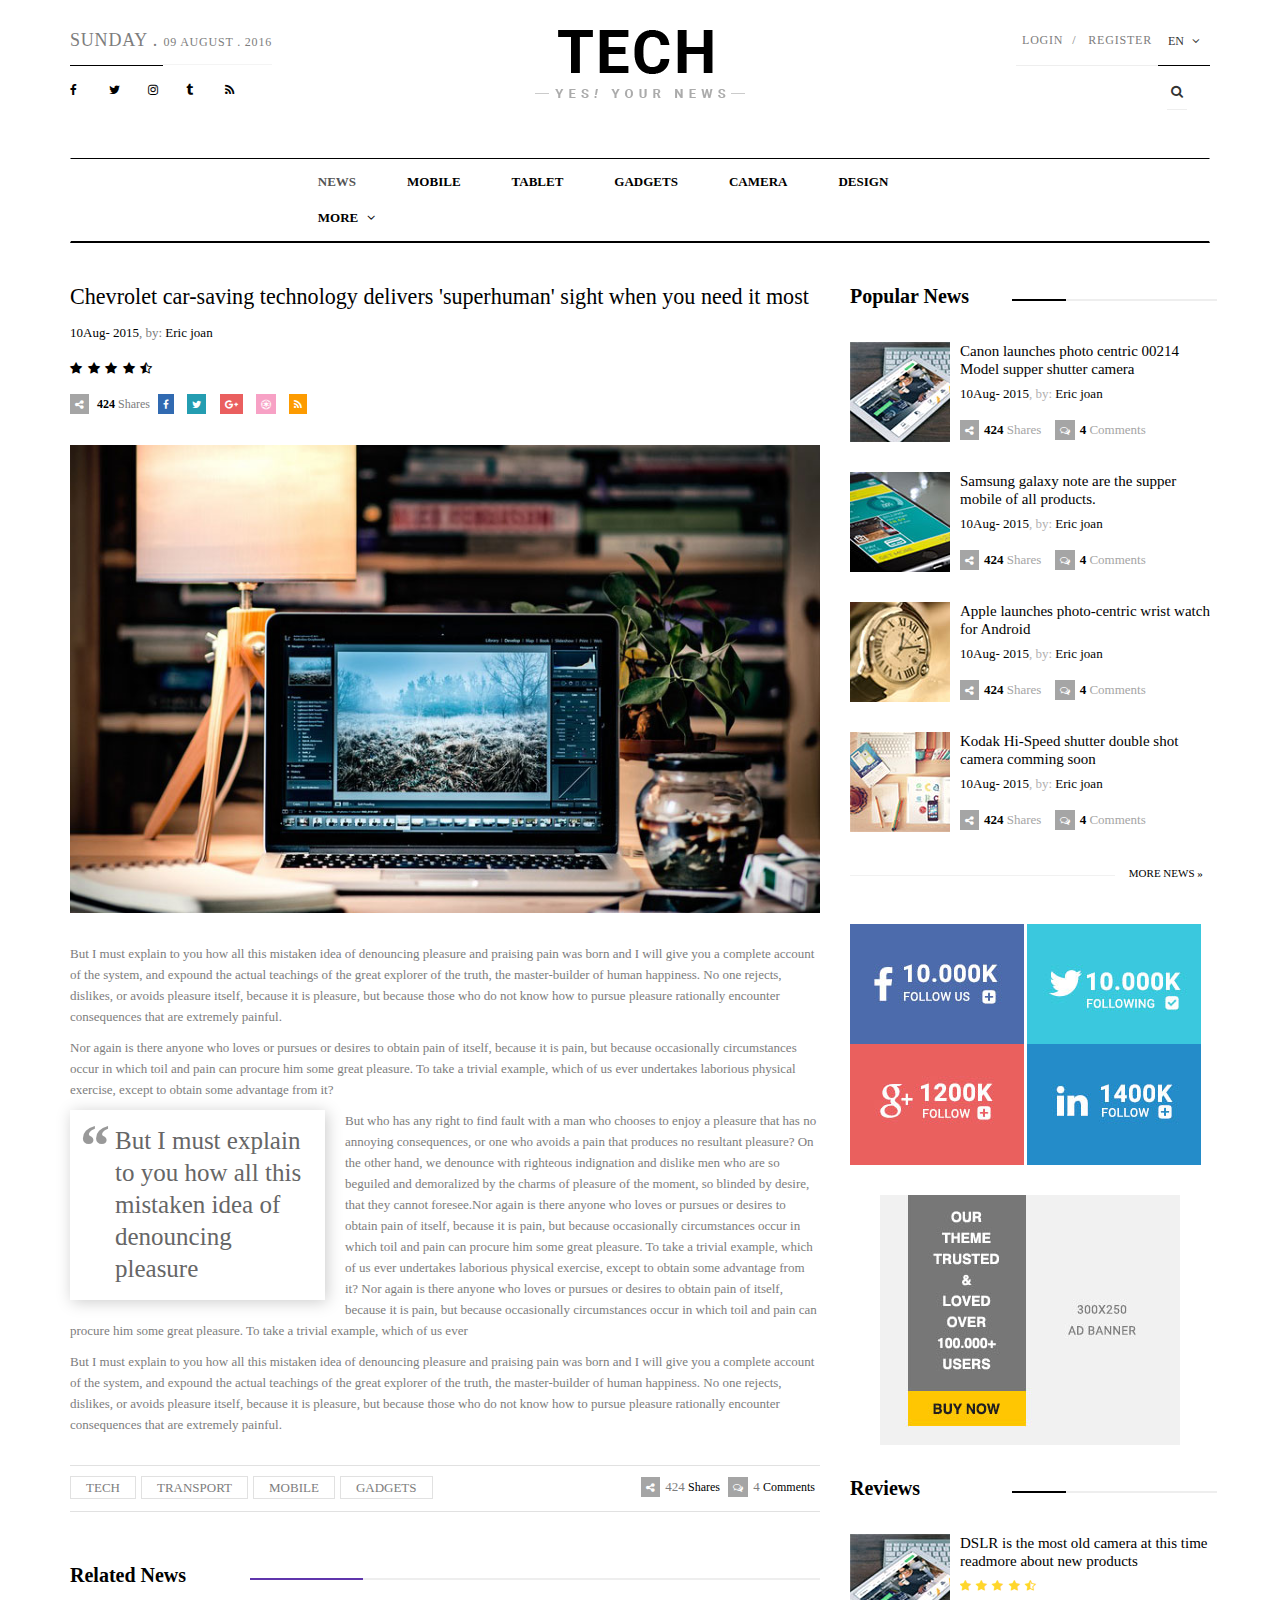
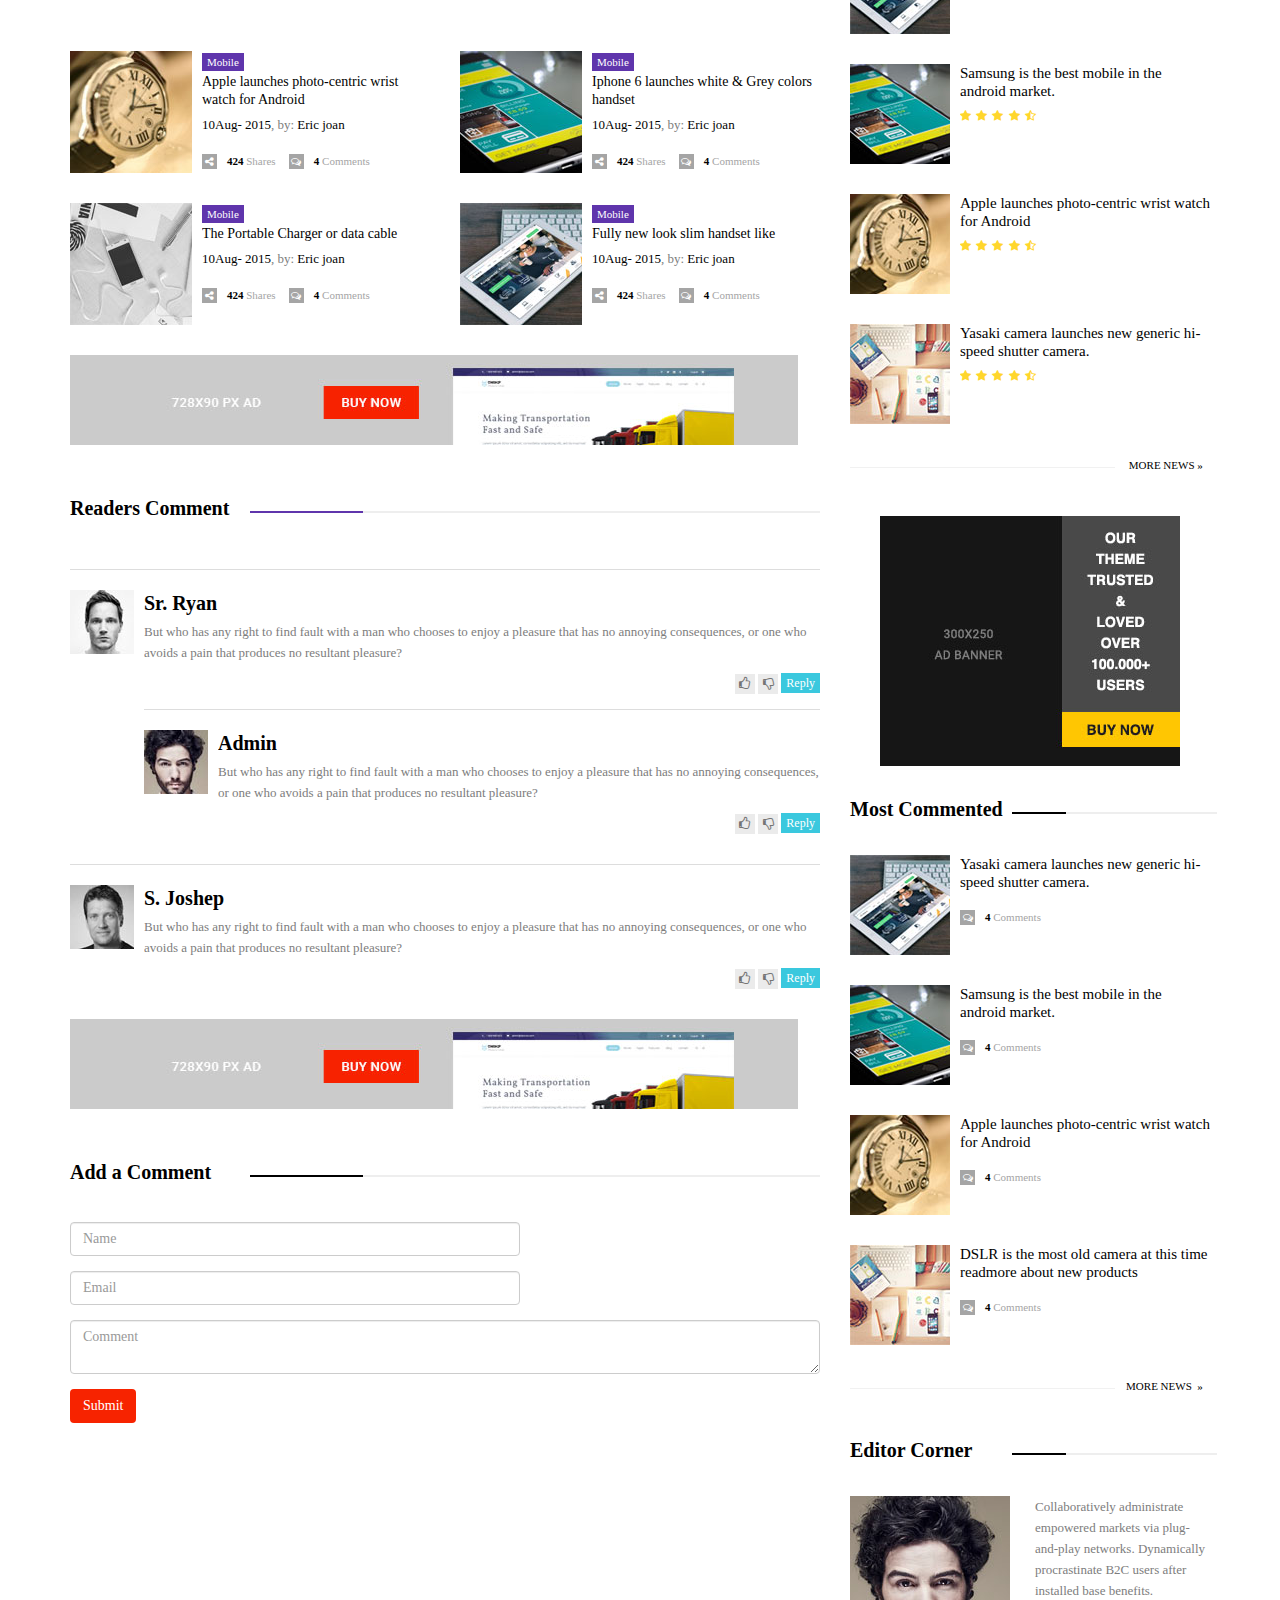
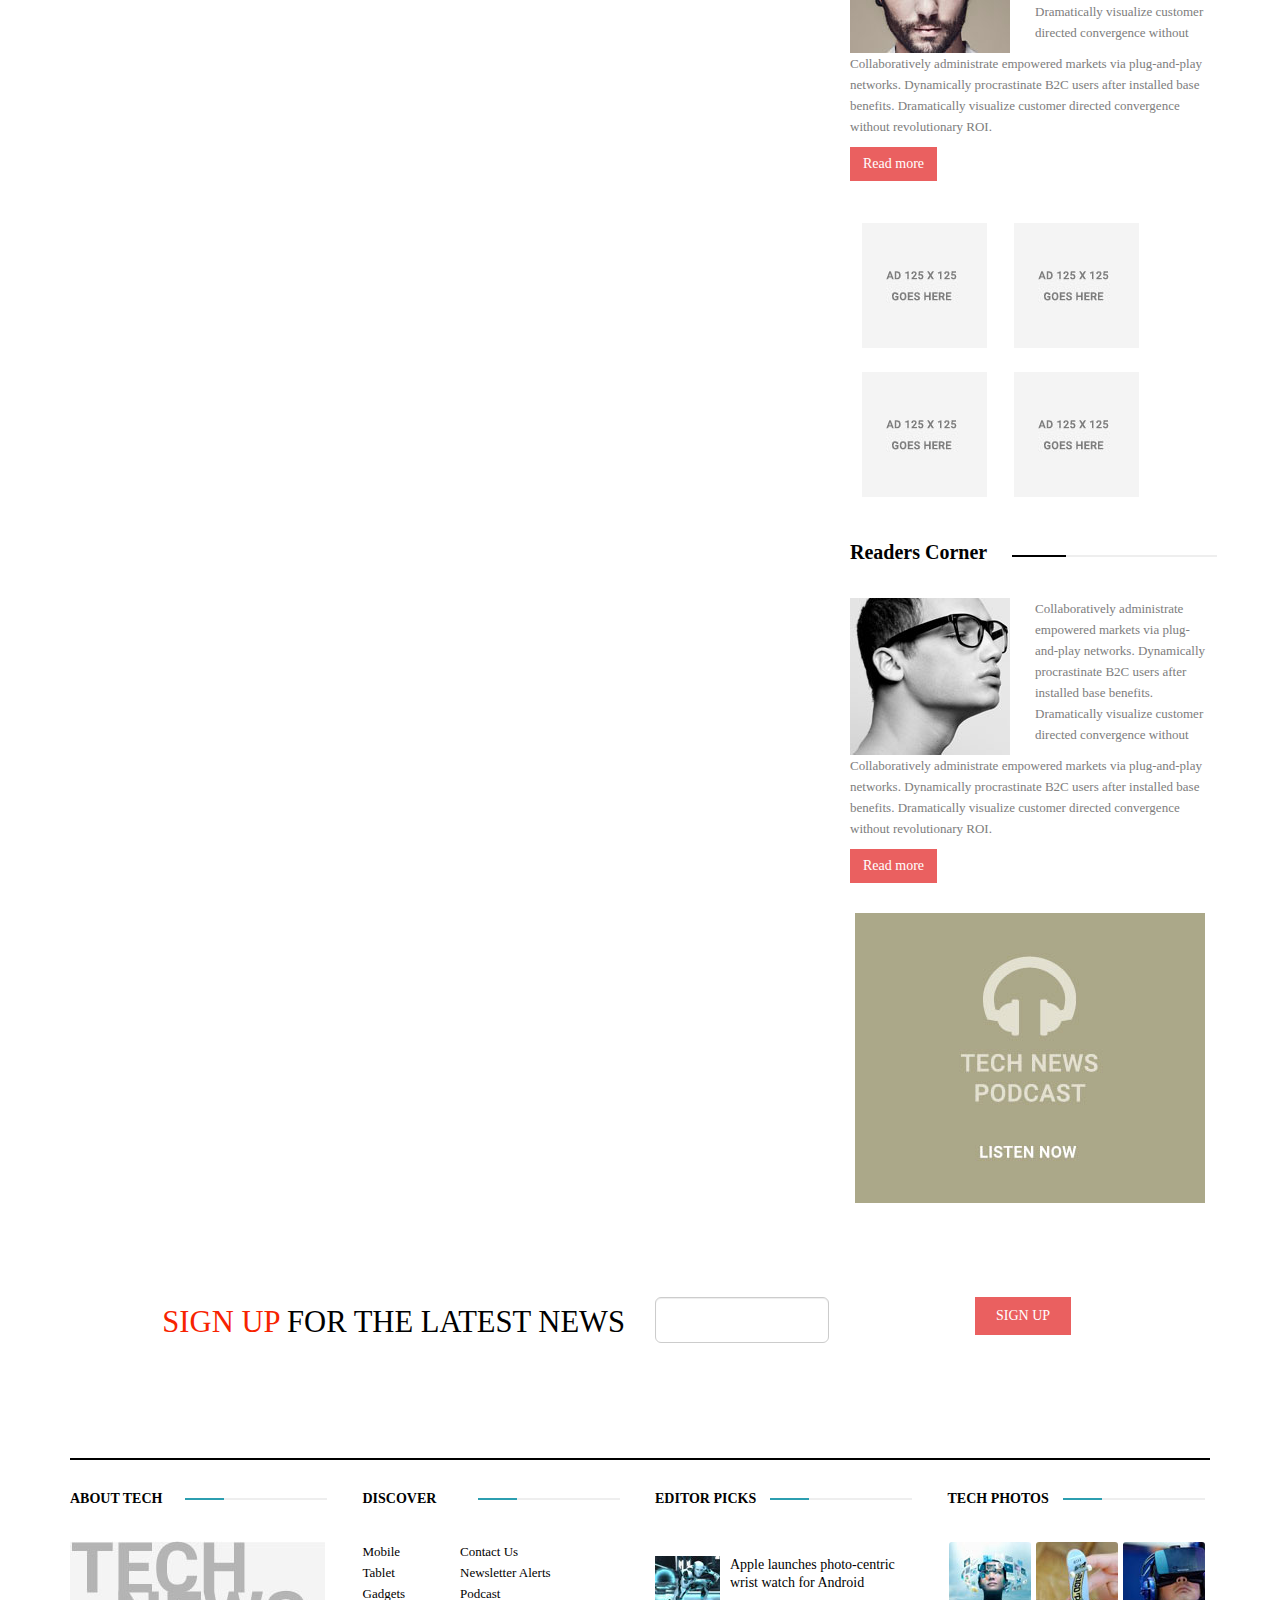
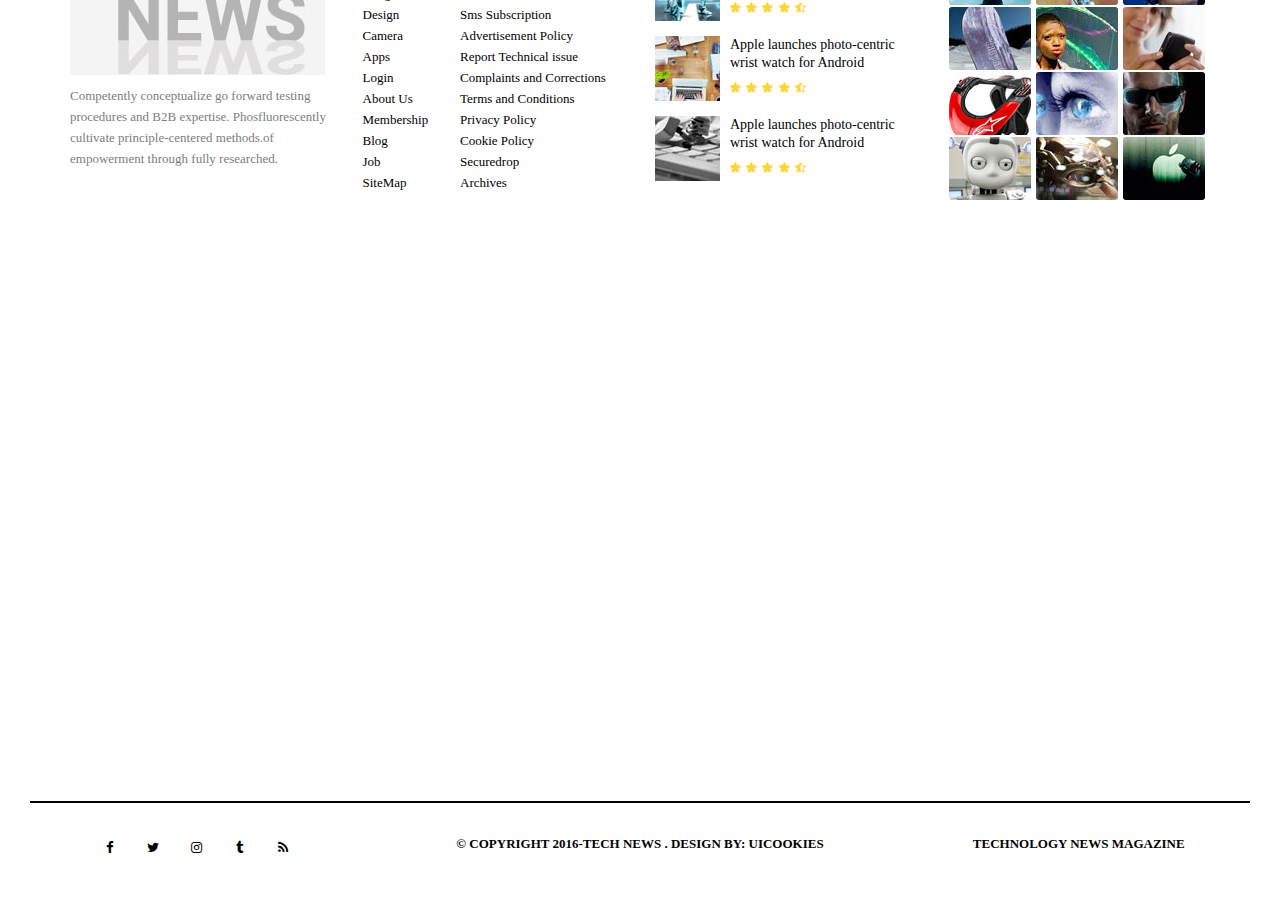
<file: single.html>
<!DOCTYPE html>
<html>
<head>
    <meta charset="utf-8">
    <meta http-equiv="X-UA-Compatible" content="IE=edge">
    <meta name="viewport" content="width=device-width, initial-scale=1">
    <title>TechNews - HTML and CSS Template</title>

    <!-- favicon -->
    <link href="assets/img/favicon.png" rel=icon>

    <!-- web-fonts -->
    <link href='https://fonts.googleapis.com/css?family=Roboto:100,300,400,700,500' rel='stylesheet' type='text/css'>

    <!-- Bootstrap -->
    <link href="assets/css/bootstrap.min.css" rel="stylesheet">

    <!-- font-awesome -->
    <link href="assets/fonts/font-awesome/font-awesome.min.css" rel="stylesheet">
    <!-- Mobile Menu Style -->
    <link href="assets/css/mobile-menu.css" rel="stylesheet">

    <!-- Owl carousel -->
    <link href="assets/css/owl.carousel.css" rel="stylesheet">
    <link href="assets/css/owl.theme.default.min.css" rel="stylesheet">
    <!-- Theme Style -->
    <link href="assets/css/style.css" rel="stylesheet">

    <!-- HTML5 shim and Respond.js for IE8 support of HTML5 elements and media queries -->
    <!-- WARNING: Respond.js doesn't work if you view the page via file:// -->
    <!--[if lt IE 9]>
    <script src="https://oss.maxcdn.com/html5shiv/3.7.2/html5shiv.min.js"></script>
    <script src="https://oss.maxcdn.com/respond/1.4.2/respond.min.js"></script>
    <![endif]-->
</head>

<body id="page-top" data-spy="scroll" data-target=".navbar">
<div id="main-wrapper">
<!-- Page Preloader -->
<div id="preloader">
    <div id="status">
        <div class="status-mes"></div>
    </div>
</div>
<!-- preloader -->

<div class="uc-mobile-menu-pusher">
<div class="content-wrapper">
<section id="header_section_wrapper" class="header_section_wrapper">
    <div class="container">
        <div class="header-section">
            <div class="row">
                <div class="col-md-4">
                    <div class="left_section">
                                            <span class="date">
                                                Sunday .
                                            </span>
                        <!-- Date -->
                                            <span class="time">
                                                09 August . 2016
                                            </span>
                        <!-- Time -->
                        <div class="social">
                            <a class="icons-sm fb-ic"><i class="fa fa-facebook"></i></a>
                            <!--Twitter-->
                            <a class="icons-sm tw-ic"><i class="fa fa-twitter"></i></a>
                            <!--Google +-->
                            <a class="icons-sm inst-ic"><i class="fa fa-instagram"> </i></a>
                            <!--Linkedin-->
                            <a class="icons-sm tmb-ic"><i class="fa fa-tumblr"> </i></a>
                            <!--Pinterest-->
                            <a class="icons-sm rss-ic"><i class="fa fa-rss"> </i></a>
                        </div>
                        <!-- Top Social Section -->
                    </div>
                    <!-- Left Header Section -->
                </div>
                <div class="col-md-4">
                    <div class="logo">
                        <a href="index.html"><img src="assets/img/logo.png" alt="Tech NewsLogo"></a>
                    </div>
                    <!-- Logo Section -->
                </div>
                <div class="col-md-4">
                    <div class="right_section">
                        <ul class="nav navbar-nav">
                            <li><a href="#">Login</a></li>
                            <li><a href="#">Register</a></li>
                            <li class="dropdown lang">
                                <button class="btn btn-default dropdown-toggle" type="button" id="dropdownMenu1"
                                        data-toggle="dropdown" aria-haspopup="true" aria-expanded="true">En <i
                                        class="fa fa-angle-down"></i></button>
                                <ul class="dropdown-menu" aria-labelledby="dropdownMenu1">
                                    <li><a href="#">Bn</a></li>
                                </ul>
                            </li>
                        </ul>
                        <!-- Language Section -->

                        <ul class="nav-cta hidden-xs">
                            <li class="dropdown"><a href="#" data-toggle="dropdown" class="dropdown-toggle"><i
                                    class="fa fa-search"></i></a>
                                <ul class="dropdown-menu">
                                    <li>
                                        <div class="head-search">
                                            <form role="form">
                                                <!-- Input Group -->
                                                <div class="input-group">
                                                    <input type="text" class="form-control"
                                                           placeholder="Type Something"> <span class="input-group-btn">
                                                                            <button type="submit"
                                                                                    class="btn btn-primary">Search
                                                                            </button>
                                                                        </span></div>
                                            </form>
                                        </div>
                                    </li>
                                </ul>
                            </li>
                        </ul>
                        <!-- Search Section -->
                    </div>
                    <!-- Right Header Section -->
                </div>
            </div>
        </div>
        <!-- Header Section -->

        <div class="navigation-section">
            <nav class="navbar m-menu navbar-default">
                <div class="container">
                    <!-- Brand and toggle get grouped for better mobile display -->
                    <div class="navbar-header">
                        <button type="button" class="navbar-toggle collapsed" data-toggle="collapse"
                                data-target="#navbar-collapse-1"><span class="sr-only">Toggle navigation</span> <span
                                class="icon-bar"></span> <span class="icon-bar"></span> <span class="icon-bar"></span>
                        </button>
                    </div>
                    <!-- Collect the nav links, forms, and other content for toggling -->
                    <div class="collapse navbar-collapse" id="#navbar-collapse-1">
                        <ul class="nav navbar-nav main-nav">
                            <li class="active"><a href="index.html">News</a></li>
                            <li><a href="category.html">Mobile</a></li>
                            <li><a href="blog.html">Tablet</a></li>
                            <li><a href="blog.html">Gadgets</a></li>
                            <li><a href="blog.html">Camera</a></li>
                            <li><a href="blog.html">Design</a></li>
                            <li class="dropdown m-menu-fw"><a href="#" data-toggle="dropdown" class="dropdown-toggle">More
                                <span><i class="fa fa-angle-down"></i></span></a>
                                <ul class="dropdown-menu">
                                    <li>
                                        <div class="m-menu-content">
                                            <ul class="col-sm-3">
                                                <li class="dropdown-header">Widget Haeder</li>
                                                <li><a href="#">Awesome Features</a></li>
                                                <li><a href="#">Clean Interface</a></li>
                                                <li><a href="#">Available Possibilities</a></li>
                                                <li><a href="#">Responsive Design</a></li>
                                                <li><a href="#">Pixel Perfect Graphics</a></li>
                                            </ul>
                                            <ul class="col-sm-3">
                                                <li class="dropdown-header">Widget Haeder</li>
                                                <li><a href="#">Awesome Features</a></li>
                                                <li><a href="#">Clean Interface</a></li>
                                                <li><a href="#">Available Possibilities</a></li>
                                                <li><a href="#">Responsive Design</a></li>
                                                <li><a href="#">Pixel Perfect Graphics</a></li>
                                            </ul>
                                            <ul class="col-sm-3">
                                                <li class="dropdown-header">Widget Haeder</li>
                                                <li><a href="#">Awesome Features</a></li>
                                                <li><a href="#">Clean Interface</a></li>
                                                <li><a href="#">Available Possibilities</a></li>
                                                <li><a href="#">Responsive Design</a></li>
                                                <li><a href="#">Pixel Perfect Graphics</a></li>
                                            </ul>
                                            <ul class="col-sm-3">
                                                <li class="dropdown-header">Widget Haeder</li>
                                                <li><a href="#">Awesome Features</a></li>
                                                <li><a href="#">Clean Interface</a></li>
                                                <li><a href="#">Available Possibilities</a></li>
                                                <li><a href="#">Responsive Design</a></li>
                                                <li><a href="#">Pixel Perfect Graphics</a></li>
                                            </ul>
                                        </div>
                                    </li>
                                </ul>
                            </li>
                        </ul>
                    </div>
                    <!-- .navbar-collapse -->
                </div>
                <!-- .container -->
            </nav>
            <!-- .nav -->
        </div>
        <!-- .navigation-section -->
    </div>
    <!-- .container -->
</section>
<!-- header_section_wrapper -->

<section id="entity_section" class="entity_section">
<div class="container">
<div class="row">
<div class="col-md-8">
<div class="entity_wrapper">
    <div class="entity_title">
        <h1><a href="#">Chevrolet car-saving technology delivers 'superhuman' sight when you need it most</a></h1>
    </div>
    <!-- entity_title -->

    <div class="entity_meta"><a href="#" target="_self">10Aug- 2015</a>, by: <a href="#" target="_self">Eric joan</a>
    </div>
    <!-- entity_meta -->

    <div class="entity_rating">
        <i class="fa fa-star"></i>
        <i class="fa fa-star"></i>
        <i class="fa fa-star"></i>
        <i class="fa fa-star"></i>
        <i class="fa fa-star-half-full"></i>
    </div>
    <!-- entity_rating -->

    <div class="entity_social">
        <a href="#" class="icons-sm sh-ic">
            <i class="fa fa-share-alt"></i>
            <b>424</b> <span class="share_ic">Shares</span>
        </a>
        <a href="#" class="icons-sm fb-ic"><i class="fa fa-facebook"></i></a>
        <!--Twitter-->
        <a href="#" class="icons-sm tw-ic"><i class="fa fa-twitter"></i></a>
        <!--Google +-->
        <a href="#" class="icons-sm inst-ic"><i class="fa fa-google-plus"> </i></a>
        <!--Linkedin-->
        <a href="#" class="icons-sm tmb-ic"><i class="fa fa-ge"> </i></a>
        <!--Pinterest-->
        <a href="#" class="icons-sm rss-ic"><i class="fa fa-rss"> </i></a>
    </div>
    <!-- entity_social -->

    <div class="entity_thumb">
        <img class="img-responsive" src="assets/img/category_img_top.jpg" alt="feature-top">
    </div>
    <!-- entity_thumb -->

    <div class="entity_content">
        <p>
            But I must explain to you how all this mistaken idea of denouncing pleasure and praising
            pain was born and I will give you a complete account of the system, and expound the
            actual teachings of the great explorer of the truth, the master-builder of human
            happiness. No one rejects, dislikes, or avoids pleasure itself, because it is pleasure,
            but because those who do not know how to pursue pleasure rationally encounter
            consequences that are extremely painful.
        </p>

        <p>
            Nor again is there anyone who loves or pursues or desires to obtain pain of itself,
            because it is pain, but because occasionally circumstances occur in which toil and pain
            can procure him some great pleasure. To take a trivial example, which of us ever
            undertakes laborious physical exercise, except to obtain some advantage from it?
        </p>

        <blockquote class="pull-left">But I must explain to you how all this mistaken idea of denouncing pleasure
        </blockquote>
        <p> But who has any right to find fault with a man who chooses to enjoy a pleasure that has
            no annoying consequences, or one who avoids a pain that produces no resultant pleasure?
            On the other hand, we denounce with righteous indignation and dislike men who are so
            beguiled and demoralized by the charms of pleasure of the moment, so blinded by desire,
            that they cannot foresee.Nor again is there anyone who loves or pursues or desires to
            obtain pain of itself, because it is pain, but because occasionally circumstances occur
            in which toil and pain can procure him some great pleasure. To take a trivial example,
            which of us ever undertakes laborious physical exercise, except to obtain some advantage
            from it? Nor again is there anyone who loves or pursues or desires to obtain pain of
            itself, because it is pain, but because occasionally circumstances occur in which toil
            and pain can procure him some great pleasure. To take a trivial example, which of us
            ever
        </p>

        <p>
            But I must explain to you how all this mistaken idea of denouncing pleasure and praising
            pain was born and I will give you a complete account of the system, and expound the
            actual teachings of the great explorer of the truth, the master-builder of human
            happiness. No one rejects, dislikes, or avoids pleasure itself, because it is pleasure,
            but because those who do not know how to pursue pleasure rationally encounter
            consequences that are extremely painful.
        </p>
    </div>
    <!-- entity_content -->

    <div class="entity_footer">
        <div class="entity_tag">
            <span class="blank"><a href="#">Tech</a></span>
            <span class="blank"><a href="#">Transport</a></span>
            <span class="blank"><a href="#">Mobile</a></span>
            <span class="blank"><a href="#">Gadgets</a></span>
        </div>
        <!-- entity_tag -->

        <div class="entity_social">
            <span><i class="fa fa-share-alt"></i>424 <a href="#">Shares</a> </span>
            <span><i class="fa fa-comments-o"></i>4 <a href="#">Comments</a> </span>
        </div>
        <!-- entity_social -->

    </div>
    <!-- entity_footer -->

</div>
<!-- entity_wrapper -->

<div class="related_news">
    <div class="entity_inner__title header_purple">
        <h2><a href="#">Related News</a></h2>
    </div>
    <!-- entity_title -->

    <div class="row">
        <div class="col-md-6">
            <div class="media">
                <div class="media-left">
                    <a href="#"><img class="media-object" src="assets/img/cat-mobi-sm1.jpg"
                                     alt="Generic placeholder image"></a>
                </div>
                <div class="media-body">
                    <span class="tag purple"><a href="category.html" target="_self">Mobile</a></span>

                    <h3 class="media-heading"><a href="single.html" target="_self">Apple launches photo-centric wrist
                        watch for Android</a></h3>
                    <span class="media-date"><a href="#">10Aug- 2015</a>,  by: <a href="#">Eric joan</a></span>

                    <div class="media_social">
                        <span><a href="#"><i class="fa fa-share-alt"></i>424</a> Shares</span>
                        <span><a href="#"><i class="fa fa-comments-o"></i>4</a> Comments</span>
                    </div>
                </div>
            </div>
            <div class="media">
                <div class="media-left">
                    <a href="#"><img class="media-object" src="assets/img/cat-mobi-sm3.jpg"
                                     alt="Generic placeholder image"></a>
                </div>
                <div class="media-body">
                    <span class="tag purple"><a href="category.html" target="_self">Mobile</a></span>

                    <h3 class="media-heading"><a href="single.html" target="_self">The Portable Charger or data
                        cable</a></h3>
                    <span class="media-date"><a href="#">10Aug- 2015</a>,  by: <a href="#">Eric joan</a></span>

                    <div class="media_social">
                        <span><a href="#"><i class="fa fa-share-alt"></i>424</a> Shares</span>
                        <span><a href="#"><i class="fa fa-comments-o"></i>4</a> Comments</span>
                    </div>
                </div>
            </div>
        </div>
        <div class="col-md-6">
            <div class="media">
                <div class="media-left">
                    <a href="#"><img class="media-object" src="assets/img/cat-mobi-sm2.jpg"
                                     alt="Generic placeholder image"></a>
                </div>
                <div class="media-body">
                    <span class="tag purple"><a href="category.html" target="_self">Mobile</a></span>

                    <h3 class="media-heading"><a href="single.html" target="_self">Iphone 6 launches white & Grey
                        colors handset</a></h3>
                    <span class="media-date"><a href="#">10Aug- 2015</a>,  by: <a href="#">Eric joan</a></span>

                    <div class="media_social">
                        <span><a href="#"><i class="fa fa-share-alt"></i>424</a> Shares</span>
                        <span><a href="#"><i class="fa fa-comments-o"></i>4</a> Comments</span>
                    </div>
                </div>
            </div>
            <div class="media">
                <div class="media-left">
                    <a href="#"><img class="media-object" src="assets/img/cat-mobi-sm4.jpg"
                                     alt="Generic placeholder image"></a>
                </div>
                <div class="media-body">
                    <span class="tag purple"><a href="category.html" target="_self">Mobile</a></span>
                    <a href="single.html" target="_self"><h3 class="media-heading">Fully new look slim handset
                        like</h3></a>
                    <span class="media-date"><a href="#">10Aug- 2015</a>,  by: <a href="#">Eric joan</a></span>

                    <div class="media_social">
                        <span><a href="#"><i class="fa fa-share-alt"></i>424</a> Shares</span>
                        <span><a href="#"><i class="fa fa-comments-o"></i>4</a> Comments</span>
                    </div>
                </div>
            </div>
        </div>
    </div>
</div>
<!-- Related news -->

<div class="widget_advertisement">
    <img class="img-responsive" src="assets/img/category_advertisement.jpg" alt="feature-top">
</div>
<!--Advertisement-->

<div class="readers_comment">
    <div class="entity_inner__title header_purple">
        <h2>Readers Comment</h2>
    </div>
    <!-- entity_title -->

    <div class="media">
        <div class="media-left">
            <a href="#">
                <img alt="64x64" class="media-object" data-src="assets/img/reader_img1.jpg"
                     src="assets/img/reader_img1.jpg" data-holder-rendered="true">
            </a>
        </div>
        <div class="media-body">
            <h2 class="media-heading"><a href="#">Sr. Ryan</a></h2>
            But who has any right to find fault with a man who chooses to enjoy a pleasure that has
            no annoying consequences, or one who avoids a pain that produces no resultant pleasure?

            <div class="entity_vote">
                <a href="#"><i class="fa fa-thumbs-o-up" aria-hidden="true"></i></a>
                <a href="#"><i class="fa fa-thumbs-o-down" aria-hidden="true"></i></a>
                <a href="#"><span class="reply_ic">Reply </span></a>
            </div>
            <div class="media">
                <div class="media-left">
                    <a href="#">
                        <img alt="64x64" class="media-object" data-src="assets/img/reader_img2.jpg"
                             src="assets/img/reader_img2.jpg" data-holder-rendered="true">
                    </a>
                </div>
                <div class="media-body">
                    <h2 class="media-heading"><a href="#">Admin</a></h2>
                    But who has any right to find fault with a man who chooses to enjoy a pleasure
                    that has no annoying consequences, or one who avoids a pain that produces no
                    resultant pleasure?

                    <div class="entity_vote">
                        <a href="#"><i class="fa fa-thumbs-o-up" aria-hidden="true"></i></a>
                        <a href="#"><i class="fa fa-thumbs-o-down" aria-hidden="true"></i></a>
                        <a href="#"><span class="reply_ic">Reply </span></a>
                    </div>
                </div>
            </div>
        </div>

    </div>
    <!-- media end -->

    <div class="media">
        <div class="media-left">
            <a href="#">
                <img alt="64x64" class="media-object" data-src="assets/img/reader_img3.jpg"
                     src="assets/img/reader_img3.jpg" data-holder-rendered="true">
            </a>
        </div>
        <div class="media-body">
            <h2 class="media-heading"><a href="#">S. Joshep</a></h2>
            But who has any right to find fault with a man who chooses to enjoy a pleasure that has
            no annoying consequences, or one who avoids a pain that produces no resultant pleasure?

            <div class="entity_vote">
                <a href="#"><i class="fa fa-thumbs-o-up" aria-hidden="true"></i></a>
                <a href="#"><i class="fa fa-thumbs-o-down" aria-hidden="true"></i></a>
                <a href="#"><span class="reply_ic">Reply </span></a>
            </div>
        </div>
    </div>
    <!-- media end -->
</div>
<!--Readers Comment-->

<div class="widget_advertisement">
    <img class="img-responsive" src="assets/img/category_advertisement.jpg" alt="feature-top">
</div>
<!--Advertisement-->

<div class="entity_comments">
    <div class="entity_inner__title header_black">
        <h2>Add a Comment</h2>
    </div>
    <!--Entity Title -->

    <div class="entity_comment_from">
        <form>
            <div class="form-group">
                <input type="text" class="form-control" id="inputName" placeholder="Name">
            </div>
            <div class="form-group">
                <input type="text" class="form-control" id="inputEmail" placeholder="Email">
            </div>
            <div class="form-group comment">
                <textarea class="form-control" id="inputComment" placeholder="Comment"></textarea>
            </div>

            <button type="submit" class="btn btn-submit red">Submit</button>
        </form>
    </div>
    <!--Entity Comments From -->

</div>
<!--Entity Comments -->

</div>
<!--Left Section-->

<div class="col-md-4">
<div class="widget">
    <div class="widget_title widget_black">
        <h2><a href="#">Popular News</a></h2>
    </div>
    <div class="media">
        <div class="media-left">
            <a href="#"><img class="media-object" src="assets/img/pop_right1.jpg" alt="Generic placeholder image"></a>
        </div>
        <div class="media-body">
            <h3 class="media-heading">
                <a href="single.html" target="_self">Canon launches photo centric 00214 Model supper shutter camera</a>
            </h3> <span class="media-date"><a href="#">10Aug- 2015</a>,  by: <a href="#">Eric joan</a></span>

            <div class="widget_article_social">
                <span>
                    <a href="single.html" target="_self"> <i class="fa fa-share-alt"></i>424</a> Shares
                </span> 
                <span>
                    <a href="single.html" target="_self"><i class="fa fa-comments-o"></i>4</a> Comments
                </span>
            </div>
        </div>
    </div>
    <div class="media">
        <div class="media-left">
            <a href="#"><img class="media-object" src="assets/img/pop_right2.jpg" alt="Generic placeholder image"></a>
        </div>
        <div class="media-body">
            <h3 class="media-heading">
                <a href="single.html" target="_self">Samsung galaxy note are the supper mobile of all products.</a>
            </h3>
            <span class="media-date"><a href="#">10Aug- 2015</a>,  by: <a href="#">Eric joan</a></span>

            <div class="widget_article_social">
                <span>
                    <a href="single.html" target="_self"> <i class="fa fa-share-alt"></i>424</a> Shares
                </span> 
                <span>
                    <a href="single.html" target="_self"><i class="fa fa-comments-o"></i>4</a> Comments
                </span>
            </div>
        </div>
    </div>
    <div class="media">
        <div class="media-left">
            <a href="#"><img class="media-object" src="assets/img/pop_right3.jpg" alt="Generic placeholder image"></a>
        </div>
        <div class="media-body">
            <h3 class="media-heading">
                <a href="single.html" target="_self">Apple launches photo-centric wrist watch for Android</a>
            </h3>
            <span class="media-date"><a href="#">10Aug- 2015</a>,  by: <a href="#">Eric joan</a></span>

            <div class="widget_article_social">
                <span>
                    <a href="single.html" target="_self"> <i class="fa fa-share-alt"></i>424</a> Shares
                </span> 
                <span>
                    <a href="single.html" target="_self"><i class="fa fa-comments-o"></i>4</a> Comments
                </span>
            </div>
        </div>
    </div>
    <div class="media">
        <div class="media-left">
            <a href="#"><img class="media-object" src="assets/img/pop_right4.jpg" alt="Generic placeholder image"></a>
        </div>
        <div class="media-body">
            <h3 class="media-heading">
                <a href="single.html" target="_self">Kodak Hi-Speed shutter double shot camera comming soon</a>
            </h3>
            <span class="media-date"><a href="#">10Aug- 2015</a>,  by: <a href="#">Eric joan</a></span>

            <div class="widget_article_social">
                <span>
                    <a href="single.html" target="_self"><i class="fa fa-share-alt"></i>424</a> Shares
                </span> 
                <span>
                    <a href="single.html" target="_self"><i class="fa fa-comments-o"></i>4</a> Comments
                </span>
            </div>
        </div>
    </div>
    <p class="widget_divider"><a href="#" target="_self">More News&nbsp;&raquo;</a></p>
</div>
<!-- Popular News -->

<div class="widget hidden-xs m30">
    <img class="img-responsive adv_img" src="assets/img/right_add1.jpg" alt="add_one">
    <img class="img-responsive adv_img" src="assets/img/right_add2.jpg" alt="add_one">
    <img class="img-responsive adv_img" src="assets/img/right_add3.jpg" alt="add_one">
    <img class="img-responsive adv_img" src="assets/img/right_add4.jpg" alt="add_one">
</div>
<!-- Advertisement -->

<div class="widget hidden-xs m30">
    <img class="img-responsive widget_img" src="assets/img/right_add5.jpg" alt="add_one">
</div>
<!-- Advertisement -->

<div class="widget reviews m30">
    <div class="widget_title widget_black">
        <h2><a href="#">Reviews</a></h2>
    </div>
    <div class="media">
        <div class="media-left">
            <a href="#"><img class="media-object" src="assets/img/pop_right1.jpg" alt="Generic placeholder image"></a>
        </div>
        <div class="media-body">
            <h3 class="media-heading">
                <a href="single.html" target="_self">DSLR is the most old camera at this time readmore about new
                    products</a>
            </h3> 
            <span class="rating">
                <i class="fa fa-star"></i>
                <i class="fa fa-star"></i>
                <i class="fa fa-star"></i>
                <i class="fa fa-star"></i>
                <i class="fa fa-star-half-full"></i>
            </span>
        </div>
    </div>
    <div class="media">
        <div class="media-left">
            <a href="#"><img class="media-object" src="assets/img/pop_right2.jpg" alt="Generic placeholder image"></a>
        </div>
        <div class="media-body"><h3 class="media-heading"><a href="single.html" target="_self">Samsung is the best
            mobile in the android market.</a></h3> <span class="rating">
                <i class="fa fa-star"></i>
                <i class="fa fa-star"></i>
                <i class="fa fa-star"></i>
                <i class="fa fa-star"></i>
                <i class="fa fa-star-half-full"></i>
            </span></div>
    </div>
    <div class="media">
        <div class="media-left">
            <a href="#"><img class="media-object" src="assets/img/pop_right3.jpg" alt="Generic placeholder image"></a>
        </div>
        <div class="media-body">
            <h3 class="media-heading">
                <a href="single.html" target="_self">Apple launches photo-centric wrist watch for Android</a>
            </h3> 
            <span class="rating">
                <i class="fa fa-star"></i>
                <i class="fa fa-star"></i>
                <i class="fa fa-star"></i>
                <i class="fa fa-star"></i>
                <i class="fa fa-star-half-full"></i>
            </span></div>
    </div>
    <div class="media">
        <div class="media-left">
            <a href="#"><img class="media-object" src="assets/img/pop_right4.jpg" alt="Generic placeholder image"></a>
        </div>
        <div class="media-body">
            <h3 class="media-heading">
                <a href="single.html" target="_self">Yasaki camera launches new generic hi-speed shutter camera.</a>
            </h3> 
            <span class="rating">
                <i class="fa fa-star"></i>
                <i class="fa fa-star"></i>
                <i class="fa fa-star"></i>
                <i class="fa fa-star"></i>
                <i class="fa fa-star-half-full"></i>
            </span></div>
    </div>
    <p class="widget_divider"><a href="#" target="_self">More News&nbsp;&raquo;</a></p>
</div>
<!-- Reviews News -->

<div class="widget hidden-xs m30">
    <img class="img-responsive widget_img" src="assets/img/right_add6.jpg" alt="add_one">
</div>
<!-- Advertisement -->

<div class="widget m30">
    <div class="widget_title widget_black">
        <h2><a href="#">Most Commented</a></h2>
    </div>
    <div class="media">
        <div class="media-left">
            <a href="#"><img class="media-object" src="assets/img/pop_right1.jpg" alt="Generic placeholder image"></a>
        </div>
        <div class="media-body">
            <h3 class="media-heading">
                <a href="single.html" target="_self">Yasaki camera launches new generic hi-speed shutter camera.</a>
            </h3>

            <div class="media_social">
                <span><i class="fa fa-comments-o"></i><a href="#">4</a> Comments</span>
            </div>
        </div>
    </div>
    <div class="media">
        <div class="media-left">
            <a href="#"><img class="media-object" src="assets/img/pop_right2.jpg" alt="Generic placeholder image"></a>
        </div>
        <div class="media-body">
            <h3 class="media-heading">
                <a href="single.html" target="_self">Samsung is the best mobile in the android market.</a>
            </h3>

            <div class="media_social">
                <span><i class="fa fa-comments-o"></i><a href="#">4</a> Comments</span>
            </div>
        </div>
    </div>
    <div class="media">
        <div class="media-left">
            <a href="#"><img class="media-object" src="assets/img/pop_right3.jpg" alt="Generic placeholder image"></a>
        </div>
        <div class="media-body">
            <h3 class="media-heading">
                <a href="single.html" target="_self">Apple launches photo-centric wrist watch for Android</a>
            </h3>

            <div class="media_social">
                <span><i class="fa fa-comments-o"></i><a href="#">4</a> Comments</span>
            </div>
        </div>
    </div>
    <div class="media">
        <div class="media-left">
            <a href="#"><img class="media-object" src="assets/img/pop_right4.jpg" alt="Generic placeholder image"></a>
        </div>
        <div class="media-body">
            <h3 class="media-heading">
                <a href="single.html" target="_self">DSLR is the most old camera at this time readmore about new
                    products</a>
            </h3>

            <div class="media_social">
                <span><i class="fa fa-comments-o"></i><a href="#">4</a> Comments</span>
            </div>
        </div>
    </div>
    <p class="widget_divider"><a href="#" target="_self">More News&nbsp;&nbsp;&raquo; </a></p>
</div>
<!-- Most Commented News -->

<div class="widget m30">
    <div class="widget_title widget_black">
        <h2><a href="#">Editor Corner</a></h2>
    </div>
    <div class="widget_body"><img class="img-responsive left" src="assets/img/editor.jpg"
                                  alt="Generic placeholder image">

        <p>Collaboratively administrate empowered markets via plug-and-play networks. Dynamically procrastinate B2C
            users after installed base benefits. Dramatically visualize customer directed convergence without</p>

        <p>Collaboratively administrate empowered markets via plug-and-play networks. Dynamically procrastinate B2C
            users after installed base benefits. Dramatically visualize customer directed convergence without
            revolutionary ROI.</p>
        <button class="btn pink">Read more</button>
    </div>
</div>
<!-- Editor News -->

<div class="widget hidden-xs m30">
    <img class="img-responsive add_img" src="assets/img/right_add7.jpg" alt="add_one">
    <img class="img-responsive add_img" src="assets/img/right_add7.jpg" alt="add_one">
    <img class="img-responsive add_img" src="assets/img/right_add7.jpg" alt="add_one">
    <img class="img-responsive add_img" src="assets/img/right_add7.jpg" alt="add_one">
</div>
<!--Advertisement -->

<div class="widget m30">
    <div class="widget_title widget_black">
        <h2><a href="#">Readers Corner</a></h2>
    </div>
    <div class="widget_body"><img class="img-responsive left" src="assets/img/reader.jpg"
                                  alt="Generic placeholder image">

        <p>Collaboratively administrate empowered markets via plug-and-play networks. Dynamically procrastinate B2C
            users after installed base benefits. Dramatically visualize customer directed convergence without</p>

        <p>Collaboratively administrate empowered markets via plug-and-play networks. Dynamically procrastinate B2C
            users after installed base benefits. Dramatically visualize customer directed convergence without
            revolutionary ROI.</p>
        <button class="btn pink">Read more</button>
    </div>
</div>
<!--  Readers Corner News -->

<div class="widget hidden-xs m30">
    <img class="img-responsive widget_img" src="assets/img/podcast.jpg" alt="add_one">
</div>
<!--Advertisement-->
</div>
<!--Right Section-->

</div>
<!-- row -->

</div>
<!-- container -->

</section>
<!-- Entity Section Wrapper -->

<section id="subscribe_section" class="subscribe_section">
    <div class="row">
        <form action="#" method="post" class="form-horizontal">
            <div class="form-group form-group-lg">
                <label class="col-sm-6 control-label" for="formGroupInputLarge">
                    <h1><span class="red-color">Sign up</span> for the latest news</h1>
                </label>

                <div class="col-sm-3">
                    <input type="text" id="subscribe" name="subscribe" class="form-control input-lg">
                </div>
                <div class="col-sm-1">
                    <input type="submit" value="Sign Up" class="btn btn-large pink">
                </div>
                <div class="col-sm-2"></div>
            </div>
        </form>
    </div>
</section>
<!-- Subscriber Section -->

<section id="footer_section" class="footer_section">
    <div class="container">
        <hr class="footer-top">
        <div class="row">
            <div class="col-md-3">
                <div class="footer_widget_title"><h3><a href="category.html" target="_self">About Tech</a></h3></div>
                <div class="logo footer-logo">
                    <a title="fontanero" href="index.html">
                        <img src="assets/img/tech_about.jpg" alt="technews">
                    </a>

                    <p>Competently conceptualize go forward testing procedures and B2B expertise. Phosfluorescently
                        cultivate principle-centered methods.of empowerment through fully researched.</p>
                </div>
            </div>
            <div class="col-md-3">
                <div class="footer_widget_title">
                    <h3><a href="category.html" target="_self">Discover</a></h3>
                </div>
                <div class="row">
                    <div class="col-xs-4">
                        <ul class="list-unstyled left">
                            <li><a href="#">Mobile</a></li>
                            <li><a href="#">Tablet</a></li>
                            <li><a href="#">Gadgets</a></li>
                            <li><a href="#">Design</a></li>
                            <li><a href="#">Camera</a></li>
                            <li><a href="#">Apps</a></li>
                            <li><a href="#">Login</a></li>
                            <li><a href="#">About Us</a></li>
                            <li><a href="#">Membership</a></li>
                            <li><a href="#">Blog</a></li>
                            <li><a href="#">Job</a></li>
                            <li><a href="#">SiteMap</a></li>
                        </ul>
                    </div>
                    <div class="col-xs-8">
                        <ul class="list-unstyled">
                            <li><a href="#">Contact Us</a></li>
                            <li><a href="#">Newsletter Alerts</a></li>
                            <li><a href="#">Podcast</a></li>
                            <li><a href="#">Sms Subscription</a></li>
                            <li><a href="#">Advertisement Policy</a></li>
                            <li><a href="#">Report Technical issue</a></li>
                            <li><a href="#">Complaints and Corrections</a></li>
                            <li><a href="#">Terms and Conditions</a></li>
                            <li><a href="#">Privacy Policy</a></li>
                            <li><a href="#">Cookie Policy</a></li>
                            <li><a href="#">Securedrop</a></li>
                            <li><a href="#">Archives</a></li>
                        </ul>
                    </div>
                </div>
            </div>
            <div class="col-md-3">
                <div class="footer_widget_title">
                    <h3><a href="#" target="_self">Editor Picks</a></h3>
                </div>
                <div class="media">
                    <div class="media-left">
                        <a href="#"><img class="media-object" src="assets/img/editor_pic1.jpg"
                                         alt="Generic placeholder image"></a>
                    </div>
                    <div class="media-body">
                        <h3 class="media-heading">
                            <a href="single.html">Apple launches photo-centric wrist watch for Android</a>
                        </h3> 
                        <span class="rating">
                            <i class="fa fa-star"></i> 
                            <i class="fa fa-star"></i> 
                            <i class="fa fa-star"></i> 
                            <i class="fa fa-star"></i> 
                            <i class="fa fa-star-half-full"></i> 
                        </span>
                    </div>
                </div>
                <div class="media">
                    <div class="media-left">
                        <a href="#"><img class="media-object" src="assets/img/editor_pic2.jpg"
                                         alt="Generic placeholder image"></a>
                    </div>
                    <div class="media-body">
                        <h3 class="media-heading">
                            <a href="single.html">Apple launches photo-centric wrist watch for Android</a>
                        </h3> 
                        <span class="rating">
                            <i class="fa fa-star"></i> 
                            <i class="fa fa-star"></i> 
                            <i class="fa fa-star"></i> 
                            <i class="fa fa-star"></i> 
                            <i class="fa fa-star-half-full"></i> 
                        </span>
                    </div>
                </div>
                <div class="media">
                    <div class="media-left">
                        <a href="#"><img class="media-object" src="assets/img/editor_pic3.jpg"
                                         alt="Generic placeholder image"></a>
                    </div>
                    <div class="media-body">
                        <h3 class="media-heading">
                            <a href="single.html">Apple launches photo-centric wrist watch for Android</a>
                        </h3> 
                        <span class="rating">
                            <i class="fa fa-star"></i> 
                            <i class="fa fa-star"></i> 
                            <i class="fa fa-star"></i> 
                            <i class="fa fa-star"></i> 
                            <i class="fa fa-star-half-full"></i> 
                        </span>
                    </div>
                </div>
            </div>
            <div class="col-md-3">
                <div class="footer_widget_title">
                    <h3><a href="category.html" target="_self">Tech Photos</a></h3>
                </div>
                <div class="widget_photos">
                    <img class="img-thumbnail" src="assets/img/tech_photo1.jpg" alt="Tech Photos">
                    <img class="img-thumbnail" src="assets/img/tech_photo2.jpg" alt="Tech Photos">
                    <img class="img-thumbnail" src="assets/img/tech_photo3.jpg" alt="Tech Photos">
                    <img class="img-thumbnail" src="assets/img/tech_photo4.jpg" alt="Tech Photos">
                    <img class="img-thumbnail" src="assets/img/tech_photo5.jpg" alt="Tech Photos">
                    <img class="img-thumbnail" src="assets/img/tech_photo6.jpg" alt="Tech Photos">
                    <img class="img-thumbnail" src="assets/img/tech_photo7.jpg" alt="Tech Photos">
                    <img class="img-thumbnail" src="assets/img/tech_photo8.jpg" alt="Tech Photos">
                    <img class="img-thumbnail" src="assets/img/tech_photo9.jpg" alt="Tech Photos">
                    <img class="img-thumbnail" src="assets/img/tech_photo10.jpg" alt="Tech Photos">
                    <img class="img-thumbnail" src="assets/img/tech_photo11.jpg" alt="Tech Photos">
                    <img class="img-thumbnail" src="assets/img/tech_photo12.jpg" alt="Tech Photos">
                </div>

            </div>
        </div>
    </div>

    <div class="footer_bottom_Section">
        <div class="container">
            <div class="row">
                <div class="footer">
                    <div class="col-sm-3">
                        <div class="social">
                            <a class="icons-sm fb-ic"><i class="fa fa-facebook"></i></a>
                            <!--Twitter-->
                            <a class="icons-sm tw-ic"><i class="fa fa-twitter"></i></a>
                            <!--Google +-->
                            <a class="icons-sm inst-ic"><i class="fa fa-instagram"> </i></a>
                            <!--Linkedin-->
                            <a class="icons-sm tmb-ic"><i class="fa fa-tumblr"> </i></a>
                            <!--Pinterest-->
                            <a class="icons-sm rss-ic"><i class="fa fa-rss"> </i></a>
                        </div>
                    </div>
                    <div class="col-sm-6">
                        <p>&copy; Copyright 2016-Tech News . Design by: <a href="https://uicookies.com">uiCookies</a> </p>
                    </div>
                    <div class="col-sm-3">
                        <p>Technology News Magazine</p>
                    </div>
                </div>
            </div>
        </div>
    </div>
</section>
</div>
<!-- #content-wrapper -->

</div>
<!-- .offcanvas-pusher -->

<a href="#" class="crunchify-top"><i class="fa fa-angle-up" aria-hidden="true"></i></a>

<div class="uc-mobile-menu uc-mobile-menu-effect">
    <button type="button" class="close" aria-hidden="true" data-toggle="offcanvas"
            id="uc-mobile-menu-close-btn">&times;</button>
    <div>
        <div>
            <ul id="menu">
                <li class="active"><a href="blog.html">News</a></li>
                <li><a href="category.html">Mobile</a></li>
                <li><a href="blog.html">Tablet</a></li>
                <li><a href="category.html">Gadgets</a></li>
                <li><a href="blog.html">Camera</a></li>
                <li><a href="category.html">Design</a></li>
                <li class="dropdown m-menu-fw"><a href="#" data-toggle="dropdown" class="dropdown-toggle">More
                    <span><i class="fa fa-angle-down"></i></span></a>
                    <ul class="dropdown-menu">
                        <li>
                            <div class="m-menu-content">
                                <ul class="col-sm-3">
                                    <li class="dropdown-header">Widget Haeder</li>
                                    <li><a href="#">Awesome Features</a></li>
                                    <li><a href="#">Clean Interface</a></li>
                                    <li><a href="#">Available Possibilities</a></li>
                                    <li><a href="#">Responsive Design</a></li>
                                    <li><a href="#">Pixel Perfect Graphics</a></li>
                                </ul>
                                <ul class="col-sm-3">
                                    <li class="dropdown-header">Widget Haeder</li>
                                    <li><a href="#">Awesome Features</a></li>
                                    <li><a href="#">Clean Interface</a></li>
                                    <li><a href="#">Available Possibilities</a></li>
                                    <li><a href="#">Responsive Design</a></li>
                                    <li><a href="#">Pixel Perfect Graphics</a></li>
                                </ul>
                                <ul class="col-sm-3">
                                    <li class="dropdown-header">Widget Haeder</li>
                                    <li><a href="#">Awesome Features</a></li>
                                    <li><a href="#">Clean Interface</a></li>
                                    <li><a href="#">Available Possibilities</a></li>
                                    <li><a href="#">Responsive Design</a></li>
                                    <li><a href="#">Pixel Perfect Graphics</a></li>
                                </ul>
                                <ul class="col-sm-3">
                                    <li class="dropdown-header">Widget Haeder</li>
                                    <li><a href="#">Awesome Features</a></li>
                                    <li><a href="#">Clean Interface</a></li>
                                    <li><a href="#">Available Possibilities</a></li>
                                    <li><a href="#">Responsive Design</a></li>
                                    <li><a href="#">Pixel Perfect Graphics</a></li>
                                </ul>
                            </div>
                        </li>
                    </ul>
                </li>
            </ul>
        </div>
    </div>
</div>
<!-- .uc-mobile-menu -->

</div>
<!-- #main-wrapper -->

<!-- jquery Core-->
<script src="assets/js/jquery-2.1.4.min.js"></script>

<!-- Bootstrap -->
<script src="assets/js/bootstrap.min.js"></script>

<!-- Theme Menu -->
<script src="assets/js/mobile-menu.js"></script>

<!-- Owl carousel -->
<script src="assets/js/owl.carousel.min.js"></script>

<!-- Theme Script -->
<script src="assets/js/script.js"></script>
</body>

</html>
</file>
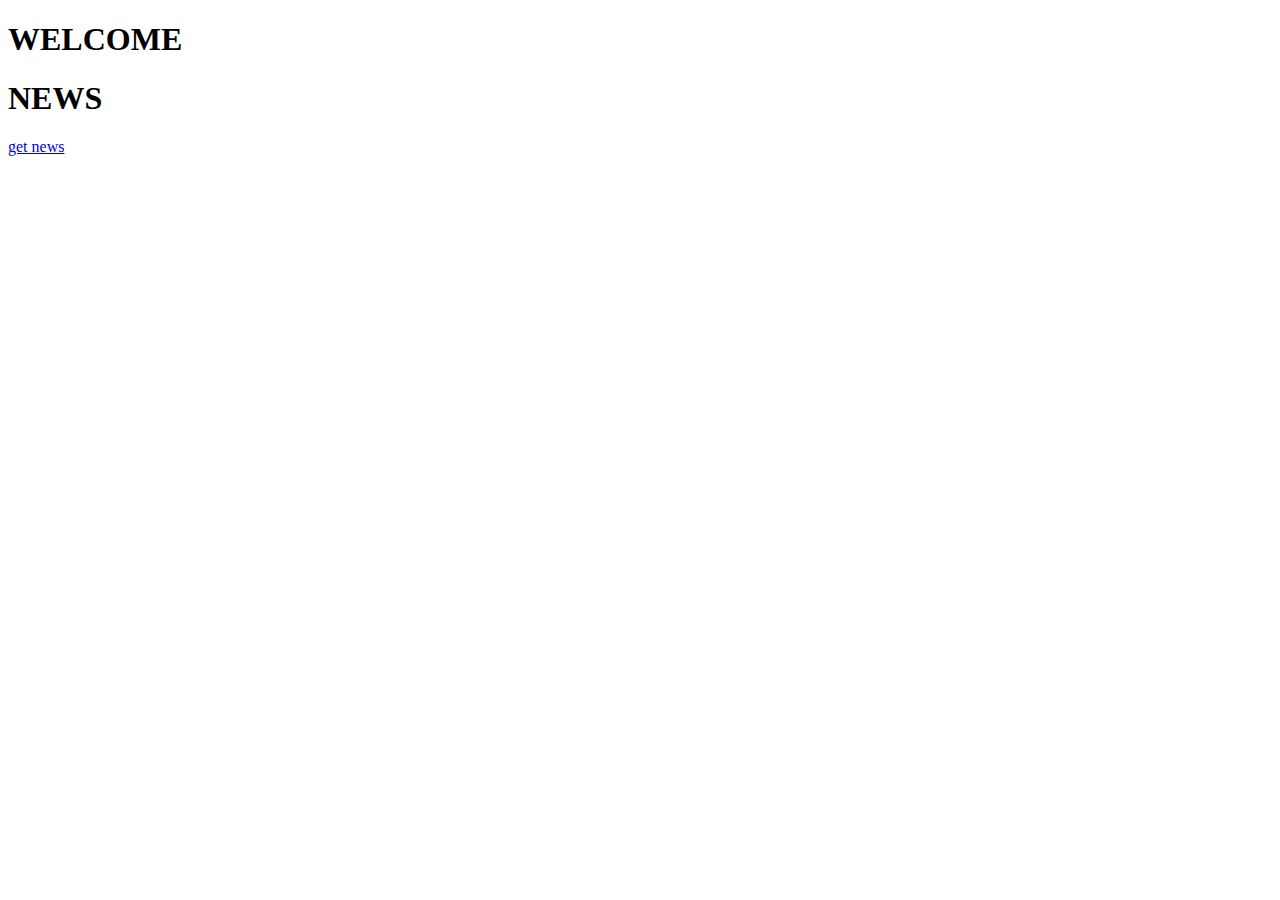
<file: test.html>
<!DOCTYPE html>
<html>
<body>

<h1>WELCOME</h1>
<script
  src="https://code.jquery.com/jquery-3.3.1.min.js"
  integrity="sha256-FgpCb/KJQlLNfOu91ta32o/NMZxltwRo8QtmkMRdAu8="
  crossorigin="anonymous"></script>

<script type = "text/javascript">
function ajaxCall(url, type, successCallback, errorCallback){
    $.ajax({
        type: type,
        url: url,
        success: function(data)
        {
            successCallback(data);
        },
        error: function(xhr, status, error){
            errorCallback(error);
        }
    })
} 

    $(document).ready(function(){
        console.log('doc ready!');
        $('#submit').click(function(){
            let url = 'https://newsapi.org/v2/everything?q=bitcoin&sortBy=publishedAt&apiKey=3bc0fcb13a634a4ba0db6bf6603e35a1';
            
            ajaxCall(url, 'GET', function(data){
                 for (let item in data['articles']){
                        $('#news').append(
                            "<li>" + data['articles'][item]['description']+"</li>"
                        );
                    } 
             }, function(error){
                console.log(error);
             }); 
            //ajaxCall(url, 'GET', apiAjaxSuccessHandler, apiAjaxErrorHandler);

        } );
    
});

function apiAjaxErrorHandler(error){

}

function apiAjaxSuccessHandler(data){
    for (let item in data['articles']){
        $('#news').append(
            "<li>" + data['articles'][item]['description']+"</li>"
        );
    } 
}
</script>

<h1> NEWS</h1>
<ol id="news"></ol>
<a href="#" id="submit"> get news</a>
</body>
</html>
</file>
<file: assets/css/mobile-menu.css>
.uc-offcanvas-wrapper,
.uc-offcanvas-pusher,
.uc-offcanvas-contents {
    height : 100%;
    }

.uc-offcanvas-contents {
    /* overflow-y : scroll;
 background : #f3efe0; */
    }

.uc-offcanvas-open .uc-offcanvas-contents,
.uc-offcanvas-open .uc-offcanvas-contents-inner {

    }

.uc-offcanvas-html-open, .uc-offcanvas-body-open {
    height : 100%
    }

.uc-offcanvas-contents,
.uc-offcanvas-contents-inner {
    position : relative;
    }

.uc-offcanvas-wrapper {
    position : relative;
    overflow : hidden;
    }

.uc-offcanvas-pusher::after {
    position           : absolute;
    top                : 0;
    right              : 0;
    width              : 0;
    height             : 0;
    background         : rgba(0, 0, 0, 0.5);
    content            : '';
    opacity            : 0;
    -webkit-transition : opacity 0.5s, width 0.1s 0.5s, height 0.1s 0.5s;
    -moz-transition    : opacity 0.5s, width 0.1s 0.5s, height 0.1s 0.5s;
    -o-transition      : opacity 0.5s, width 0.1s 0.5s, height 0.1s 0.5s;
    transition         : opacity 0.5s, width 0.1s 0.5s, height 0.1s 0.5s;
    z-index            : 999;
    }

.uc-offcanvas-open .uc-offcanvas-pusher::after {
    width              : 100%;
    height             : 100%;
    opacity            : 1;
    -webkit-transition : opacity 0.5s;
    -moz-transition    : opacity 0.5s;
    -o-transition      : opacity 0.5s;
    transition         : opacity 0.5s;
    }

.slide-along .uc-offcanvas-pusher {
    background-color   : #FFFFFF;
    position           : relative;
    left               : 0;
    z-index            : 1;
    height             : 100%;
    -webkit-transition : -webkit-transform 400ms;
    -moz-transition    : -moz-transform 400ms;
    -ms-transition     : -ms-transform 400ms;
    -o-transition      : -o-transform 400ms;
    transition         : transform 400ms;
    }

.slide-along .uc-offcanvas-container {
    position           : absolute;
    top                : 0;
    left               : 0;
    visibility         : hidden;
    z-index            : 0;

    width              : 300px;
    height             : 100%;
    background         : #27272C; /* Will Change */
    -webkit-transition : all 400ms;
    -moz-transition    : all 400ms;
    -o-transition      : all 400ms;
    transition         : all 400ms;
    }

.uc-offcanvas-container > div {
    overflow-y : scroll;
    overflow-x : hidden;
    height     : calc(100% - 0px);
    visibility : visible;
    }

.uc-offcanvas-container > div::-webkit-scrollbar {
    width : 0px;
    }

.uc-offcanvas-left .uc-offcanvas-container {
    left : 0;
    }

.uc-offcanvas-right .uc-offcanvas-container {
    left  : auto;
    right : 0;
    }

/* Individual effects */

.uc-offcanvas-left.slide-along.uc-offcanvas-open .uc-offcanvas-pusher {
    -webkit-transform : translate(300px, 0);
    -moz-transform    : translate(300px, 0);
    -ms-transform     : translate(300px, 0);
    -o-transform      : translate(300px, 0);
    transform         : translate(300px, 0);
    }

.uc-offcanvas-right.slide-along.uc-offcanvas-open .uc-offcanvas-pusher {
    -webkit-transform : translate(-300px, 0);
    -moz-transform    : translate(-300px, 0);
    -ms-transform     : translate(-300px, 0);
    -o-transform      : translate(-300px, 0);
    transform         : translate(-300px, 0);
    }

.uc-offcanvas-left.slide-along .uc-offcanvas-container {
    -webkit-transform : translate(-50%, 0);
    -moz-transform    : translate(-50%, 0);
    -ms-transform     : translate(-50%, 0);
    -o-transform      : translate(-50%, 0);
    transform         : translate(-50%, 0);
    }

.uc-offcanvas-right.slide-along .uc-offcanvas-container {
    -webkit-transform : translate(50%, 0);
    -moz-transform    : translate(50%, 0);
    -ms-transform     : translate(50%, 0);
    -o-transform      : translate(50%, 0);
    transform         : translate(50%, 0);
    }

.slide-along.uc-offcanvas-open .uc-offcanvas-container {
    visibility         : visible;

    -webkit-transform  : translate(0, 0);
    -moz-transform     : translate(0, 0);
    -ms-transform      : translate(0, 0);
    -o-transform       : translate(0, 0);
    transform          : translate(0, 0);

    -webkit-transition : -webkit-transform 400ms;
    -moz-transition    : -webkit-transform 400ms;
    -ms-transition     : -webkit-transform 400ms;
    -o-transition      : -webkit-transform 400ms;
    transition         : transform 400ms;
    }

.slide-along .uc-offcanvas-container::after {
    display : none;
    }
</file>
<file: assets/css/style.css>
/*
/*
Template Name: Tech News
Description: HTML5 / CSS3 One Page
Version: 1.0
Author: uiCookies.com
*/


/*------------------------------------------------------------------
[Table of contents]

1. Header
    - left
           - date
           - year
        - middle
       - logo	
        - right
           - share
           - language dropdown


           

    font-family: 'PT Serif', serif;

    font-family: 'Bangers', cursive;

    font-family: 'Vidaloka', serif;

    font-family: 'Limelight', cursive;


           
# [Color codes]

# Body  (text): #888
# Heading Color #0E1555
# Theme Color (link color) #FD367E
# Mid grey (sub header) #666666
# -------------------------------------------------------------------
 body{
    font-weight: 300;
    margin: 16px;
    min-height: 100vh;
    font-family: -apple-system, BlinkMacSystemFont, 'Roboto', 'Segoe UI';
    }
*/

body {
    font-family: 'Roboto', serif;
    font-size: 13px;
    line-height: 21px;
    color: #7d7d7d;
    background: #ffffff;
}
header {
    display: flex;
    justify-content: space-between;
    align-items: center;
    flex-wrap: wrap;
    margin: 16px 0;
  }
    
   /* main {
        display: grid;
        grid-gap: 30px;
        grid-template-columns: repeat(auto-fit, minmax(300px, 1fr));
        grid-auto-rows: max-content;
        grid-auto-flow: row dense;
      }*/
/* --------------------------------------
 * Global Typography
 *------------------------------------------*/
 
h1,
h2,
h3,
h4,
h5,
h6,
h7 {
    font-family: 'Roboto', serif;
    color: #000;
    margin-top: 10px;
    margin-bottom: 10px;
}

h1 {
    font-size: 1.7em;
    line-height: 1.3em;
    font-weight: 500;
}

  
 
h2 {
    font-size: 20px;
    line-height: 26px;
    font-weight: 700;


}

h3 {
    font-size: 14px;
    line-height: 18px;
    font-weight: 500;
}

h4 {
    font-size: 1.7em;
    line-height: 1.7em;
    font-weight: 500;
}

h5 {
    font-size: 20px;
    line-height: 25px;
    font-weight: 400;
}

h6 {
    font-size: 15px;
    line-height: 17px;
    font-weight: normal;
}

h7 {
    font-size:20px;

    text-align: left;
}


/* --------------------------------------
 * LINK STYLE
 *------------------------------------------*/
 /*#abc{
    margin: 0; 
    /*margin-left: 40%; 
    margin-right: 40%;
    margin-top: 50px;
    left: 50%;
    padding-top: 10px; 
    width: 20%; 
    height: 150px; 
    position: absolute; 
    background: #FBFBF0; 
    border: solid #000000 2px; 
    z-index: 9; 
    font-family: 'Courier New'; 
    visibility: hidden; 
    } */
input[type="text"],
input[type="password"] {
    width: 60%;
}

input {
    margin: .4rem 0;
}
a {
    color              : #010101;
    text-decoration    : none;
    -webkit-transition : all 0.3s ease 0s;
    -moz-transition    : all 0.3s ease 0s;
    -o-transition      : all 0.3s ease 0s;
    transition         : all 0.3s ease 0s;
}

a,
a:active,
a:focus,
a:active {
    text-decoration : none;
    outline         : none
}

a:hover,
a:focus {
    color: #58c4dc;
    text-decoration: none;
}

ul {
    margin: 0;
    padding: 0;
    list-style: none;
}


/* --------------------
   Section Background
   -------------------*/

.gray-bg {
    background-color: #f0f1f3;
    padding: 80px 0;
}

.white-bg {
    background-color: #fff;
}


/* --------------------
 *  main Wrapper
 * -------------------*/

.m16 {
    margin-top: 16px;
}

.m30 {
    margin-top: 30px;
}

section {
    margin-top: 30px;
}

.subscribe_section{
    padding: 30px;
}
/* --------------------
   Breadcrumb Section
   -------------------*/

.breadcrumb{
    background-color: #fff;
    text-transform: uppercase;
}
.breadcrumb > li a{
    color: #ccc;
}
.breadcrumb > li + li:before{
    content: "\00BB";
    font-size: 18px;   
}
.breadcrumb > .active{
    color: #ccc;
}

/* --------------------
   Header Section
   -------------------*/

.header_section_wrapper{
    margin: 0 !important;
    padding-top: 30px;
}

.header-section .logo {
    text-align: center;
    margin: 0 auto;
}

.header-section .left_section {
    text-transform: uppercase;
    font-size: 12px;
    letter-spacing: 0.8px;
}

.header-section .date {
    border-bottom: 1px solid #000;
    padding-bottom: 15px;
    font-size: 18px;
    
}

.header-section .time {
    border-bottom: 1px solid #f4f4f4;
    padding-bottom: 15px;
}

.header-section .social {
    margin-top: 20px;
}

.header-section .social i {
    width: 35px;
    height: 35px;
    line-height: 35px;
    cursor: pointer;
}
.header-section .social i::first-child{
    color: #eee;
}

.right_section .nav {
    float: right;
}

.right_section .lang i {
    margin-left: 5px;
}

.right_section .btn {
    border: none;
    text-transform: uppercase;
    font-size: 12px;
    padding: 3px 10px 15px;
}

.right_section .navbar-nav > li:first-child a:after {
    content: " /";
    margin-left: 5px;
}

.right_section .navbar-nav > li:last-child {
    border-bottom: 1px solid #000;
}

.right_section .navbar-nav > li > a {
    padding: 0 6px 15px;
    text-transform: uppercase;
    letter-spacing: 0.8px;
    color: #7d7d7d;
    font-size: 12px;
    border-bottom: 1px solid #eee;
}

.right_section .nav-cta {
    float: right;
    top: 45px;
    left: 171px;
    position: relative;
    -webkit-transition: all .3s ease-in-out;
    -moz-transition: all .3s ease-in-out;
    transition: all .3s ease-in-out;
    border-bottom: 1px solid #eee;
}

.right_section .nav-cta > li > a {
    display: inline-block;
    color: #333;
    width: 20px;
    height: 34px;
    line-height: 34px;
    text-align: center;
}

.right_section .dropdown-menu {
    left: auto;
    right: 0;
}

.right_section .head-search {
    width: 370px;
}

.right_section .head-search {
    padding: 8px;
}

.right_section .form-control {
    height: 40px;
}

.head-search .btn {
    padding: 11px 20px;
}

.right_section .navbar-nav > li > a:hover,
.right_section .btn:hover {
    color: #3a71b4;
    background-color: #fff;
}

.right_section .lang .dropdown-menu {
    padding: 2px 0;
    margin: 18px 0 0;
    min-width: 50%;
}

.search-menu .search-button {
    margin-top: 10px;
    padding-bottom: 5px;
    color: #000;
    float: right;
    border-bottom: 1px solid #a1a1a1;
}

.search-menu .form-group {
    margin-bottom: 0;
}

.search-menu .input-group .form-control {
    width: 90%;
}

@media screen and (max-width: 768px) {
    .header-section {
        text-align: center;
    }
    .header-section .logo {
        margin-top: 30px;
    }
    .right-menu .navbar-nav li {
        float: left;
        margin: 0 auto;
    }
    .header-section .right_section {
        display: inline-flex;
        position: relative;
        text-align: center;
        margin: 0 auto;
    }
    .header-section .top_menu {
        float: none;
    }
    .header-section .top_menu li {
        float: left;
    }
    .overlay.active {
        background-color: rgba(34, 62, 125, 0.91) !important;
    }
    .header-section .btn {
        margin-top: 19px;
        height: 42px;
    }
    .right-menu .nav {
        float: left;
        margin-top: 20px;
    }
}


/*-----------------------------
 NAVIGATION STYLE
--------------------------------*/


/*Navigation*/

.navigation-section i {
    margin-left: 5px;
}

.navigation-section .navbar-default {
    border-top: 1px solid #000;
    border-bottom: 2px solid #000;
    margin-top: 50px;
    background: transparent;
    border-radius: 0;
}

@media screen and (max-width: 768px) {
    .navbar-collapse.collapse {
        display: none !important;
    }
    .navigation-section .navbar-default {
        border: none;
        margin: 0;
        display: inline;
        padding: 0;
    }
}

@media (min-width: 768px) {
    .navigation-section .navbar-nav {
        margin: 0 18%;
    }
    .navbar-default {
        background-color:#fff(102, 18, 18)53, 49, 49,(36, 26, 26);
        padding: 5px 0;
        border-color: transparent;
        -webkit-transition: all .5s ease-in-out;
        -moz-transition: all .5s ease-in-out;
        transition: all .5s ease-in-out;
    }
    .navbar-right .dropdown-menu {
        right: auto;
    }
}

.navbar-default {
    margin-bottom: 0;
}

.navbar-brand {
    padding-top: 0;
    padding-bottom: 0;
    height: 40px;
}

.navbar-default .navbar-nav > li {
    margin-right: 17px;
}

.navbar-default .navbar-nav > li:last-child {
    margin-right: 20px;
}

.navbar-default .navbar-nav > li > a {
    color: #000;
    padding: 8px 17px;
    text-transform: uppercase;
    font-weight: bold;
}

.navbar-default .navbar-nav > .active > a,
.navbar-default .navbar-nav > .active > a:focus,
.navbar-default .navbar-nav > .active > a:hover {
    background-color: transparent;
}

.navbar-default .navbar-nav > li > a:focus,
.navbar-default .navbar-nav > li > a:hover {
    color: #000;
}


/*Dropdown Menu*/

.dropdown-menu {
    display: inherit;
    top: 80% !important;
    padding: 0;
    font-size: 13px;
    opacity: 0;
    visibility: hidden;
    border-radius: 0;
    box-shadow: 0px 0px 0px #fff;
    -webkit-transition: all 0.3s ease 0s;
    -moz-transition: all 0.3s ease 0s;
    -o-transition: all 0.3s ease 0s;
    transition: all 0.3s ease 0s;
    -webkit-transform: translateY(50px);
    -moz-transform: translateY(50px);
    transform: translateY(50px);
}

.dropdown:hover .dropdown-menu {
    display: block;
    margin-top: 28px !important;
    opacity: 1;
    visibility: visible;
    -webkit-transform: translateY(0);
    -moz-transform: translateY(0);
    transform: translateY(0);
}

.dropdown-menu::before {
    top: -30px;
    content: "";
    position: absolute;
    width: 100%;
    height: 30px;
    display: block;
}

.dropdown-header {
    font-size: 13px;
    line-height: 30px;
    font-weight: 800;
    color: #000;
    text-transform: uppercase;
}

.navigation-section .dropdown-menu li a {
    display: block;
    font-size: 13px;
    line-height: 30px;
    color: #000;
    padding: 3px 20px;
}

.dropdown-menu li a:hover {
    color: #31aae2;
    background-color: #f5f5f5;
    padding-left: 25px;
}

.dropdown-menu > .active > a,
.dropdown-menu > .active > a:focus,
.dropdown-menu > .active > a:hover {
    color: #31aae2;
    background-color: #f5f5f5;
    padding-left: 25px;

}

.navbar-default .navbar-nav > .open > a,
.navbar-default .navbar-nav > .open > a:focus,
.navbar-default .navbar-nav > .open > a:hover {
    color: #000000;
    background-color: transparent;
}


/*Mega Menu*/

.m-menu .nav,
.m-menu .collapse,
.m-menu .dropup,
.m-menu .dropdown {
    position: static;
}

.m-menu .container {
    position: relative;
}

.m-menu .dropdown-menu {
    left: auto;
}

.m-menu .m-menu-content {}

.m-menu .dropdown.m-menu-fw .dropdown-menu {
    left: 0;
    right: 30px;
}

.m-menu-content ul {
    border-right: 1px solid #f5f5f5;
    padding: 20px;
}

.m-menu-content ul:last-of-type {
    border-right: 0;
}

@media (max-width: 768px) {
    .navbar-toggle {
        display: block;
    }
}

.navigation-section .navbar-header {
    position: absolute;
    bottom: 285px;
    left: 0px;
    background: #333;
}

.navbar-toggle {
    margin: 0;
    border: 0;
    border-radius: 0;
}

.navbar-default .navbar-toggle:focus,
.navbar-default .navbar-toggle:hover {
    background-color: transparent;
}

.navbar-toggle .icon-bar {
    width: 14px;
    height: 3px;
}

.navbar-default .navbar-toggle .icon-bar {
    background-color: #ffffff;
}

.navbar-toggle .icon-bar + .icon-bar {
    margin-top: 2px;
}


/*uc-mobile-menu*/

.uc-mobile-menu {}

.uc-mobile-menu-container > div {
    visibility: hidden;
}

#menu {
    margin: 50px 40px;
}

#menu > li {
    text-transform: uppercase;
}

#menu > li:last-child {
    border-bottom: 0;
}

#menu > li ul li {
    margin-left: 0;
    color: #999999;
}

#menu li a {
    display: block;
    text-decoration: none;
    color: #777777;
    padding: 10px 0;
    font-size: 16px;
    border-bottom: 1px dotted #444;
}

#menu li a:hover,
#menu li.active a {
    color: #ffffff;
}


/*Mobile Menu Close*/

.uc-mobile-menu .close {
    position: absolute;
    right: 0;
    top: 0;
    color: #ffffff;
    text-shadow: none;
    filter: alpha(opacity=50);
    opacity: .5;
    width: 44px;
    height: 44px;
    -webkit-transition: all 0.3s ease 0s;
    -moz-transition: all 0.3s ease 0s;
    -o-transition: all 0.3s ease 0s;
    transition: all 0.3s ease 0s;
}

.uc-mobile-menu .close:hover {
    opacity: 1;
}


/* ---------------------------------------------- /*
 * Rating style
/* ---------------------------------------------- */

.rating {
    font-size: 12px;
    margin-top: 1px;
}

.rating i {
    display: inline-block;
    position: relative;
    width: 1.1em;
    color: transparent;
    cursor: pointer;
    color: #ffd62c;
}


/* ---------------------------------------------- /*
 * Feature Tech News
/* ---------------------------------------------- */

.feature_static_last_wrapper {
    margin-top: 30px;
}

.feature_article_inner {
    background: rgba(255, 255, 255, 0.753);
    position: center;
    bottom: 0;
    padding: 5px 5px;
    left: 5%;
    width: 80%;

}

.feature_article_content {
    margin-top: 10px;
    font-size: 0px;
}

.feature_article_date {
    margin-top: 10px;
}
.article_wrapper{
    margin-bottom: 30px;   
}

@media screen and (max-width: 768px) {
    .feature_article_title h1 {
        font-size: 15px;
        line-height: 18px;
    }
    .feature_article_date,
    .feature_article_content {
        font-size: 10px;
        line-height: 13px;
    }
    .feature_article_date {
        margin-top: 5px;
    }
    .feature_news_section .feature_news_item {
        margin-bottom: 30px;
    }
    .feature_news_section .feature_article_body {
        width: 85%;
    }
    .feature_article_inner {
        padding: 0 20px 5px;
    }
    .feature_article_wrapper {
        margin-bottom: 30px;
    }
}


/* ---------------------------------------------- /*
 * Owl Carousel Slider for Blog
/* ---------------------------------------------- */

#feature-news-carousel .item img {
    display: block;
    width: 100%;
    height: auto;
}
.right_category_image{
    margin-left: -30px;
}
.carousel-control.left,
.carousel-control.right {
    background-image: none;
}

.carousel-control .fa-chevron-left,
.carousel-control .fa-chevron-right,
.carousel-control .icon-prev {
    margin-left: -10px;
}

.carousel-control .fa-chevron-left,
.carousel-control .fa-chevron-right,
.carousel-control .icon-next,
.carousel-control .icon-prev {
    width           : 30px;
    height          : 30px;
    font-size       : 30px;
}

.carousel-control .fa-chevron-left,
.carousel-control .icon-prev {
    left            : 50%;
    margin-left     : -10px;
}

.carousel-control .fa-chevron-left,
.carousel-control .fa-chevron-right,
.carousel-control .icon-next,
.carousel-control .icon-prev {
    position        : absolute;
    top             : 50%;
    z-index         : 5;
    display         : inline-block;
    margin-top      : -10px;
}

@media screen and (max-width: 768px) {
    .right_category_image{
        margin-left: 0px;
    }
}

/* ---------------------------------------------- /*
 * Category Tech News
/* ---------------------------------------------- */

.article_title {
    background-color: #fff;
    z-index         : 3;
}

.article_title:after {
    position        : relative;
    display         : inline-block;
    bottom          : 35px;
    left            : 25%;
    content         : " ";
    width           : 75%;
    border-top      : 2px solid #eee;
    z-index         : 1;
}

.header_purple h2:after {
    display         : table;
    position        : relative;
    left            : 100px;
    bottom          : 10px;
    height          : 2px;
    content         : " ";
    text-shadow     : none;
    width           : 15%;
    background-color: #5f35ac;
    z-index         : 2;
}

.header_pink h2:after {
    display         : table;
    position        : relative;
    left            : 100px;
    bottom          : 10px;
    height          : 2px;
    content         : " ";
    text-shadow     : none;
    width           : 15%;
    background-color: #ea6060;
    z-index         : 2;
}

.header_blue h2:after {
    display         : table;
    position        : relative;
    left            : 100px;
    bottom          : 10px;
    height          : 2px;
    content         : " ";
    text-shadow     : none;
    width           : 15%;
    background-color: #2196F3;
    z-index         : 2;
}

.header_black h2:after {
    display         : table;
    position        : relative;
    left            : 100px;
    bottom          : 10px;
    height          : 2px;
    content         : " ";
    text-shadow     : none;
    width           : 15%;
    background-color: #000;
    z-index         : 2;
}

.header_orange h2:after {
    display         : table;
    position        : relative;
    left            : 100px;
    bottom          : 10px;
    height          : 2px;
    content         : " ";
    text-shadow     : none;
    width           : 15%;
    background-color: #ff8400;
    z-index         : 2;
}

.category_article_body {
    position        : relative;
    bottom          : 0;
    left            : 0;
    right           : 0;
}
.category_article_list{
    margin-top: 30px;
}
.category_article_wrapper {
    margin-bottom   : 50px;
}

.category_article_image,
.top_article_img {
    margin-bottom   : 15px;
}

.category_article_wrapper .media-heading {
    margin-top      : 5px;
}

.media_social {
    margin-top      : 15px;
    color           : #000;
}

.media_social i {
    margin-right    : 10px;
    color           : #fff;
    width           : 15px;
    height          : 15px;
    line-height     : 15px;
    font-size       : 10px;
    text-align      : center;
    background-color: #a5a5a5;
}

.media_social span {
    color           : #a5a5a5;
    margin-right    : 10px;
    font-size       : 11px;
}

.media_social a {
    font-weight     : bold;
}

.category_article_content {
    margin-top      : 20px;
    font-size       : 15px;
}

.category_article_date:after {
    position        : absolute;
    margin          : 0;
    height          : 1px;
    right           : 25px;
    bottom          : 62%;
    content         : " ";
    width           : 50%;
    background-color: #eee;
}

@media screen and (max-width: 768px) {
    .top_article_img {
        margin-top  : 15px;
    }
    .category_article_date:after {
        position    : relative;
        display     : inline-table;
        left        : 5px;
        bottom      : 3px;
        width       : 40%;
    }
}

.category_article_wrapper .blockquote {
    display         : block;
    background      : #efecec;
    padding         : 25px 0px 25px 45px;
    box-shadow      : none;
    margin-bottom   : 15px;
    position        : relative;
    font-size       : 16px;
    line-height     : 1.2;
    color           : #666;
    width           : 100%;
    float           : left;
    border          : none
}

.category_section {
    margin-top: 20px;
}

.category_article_star {
    margin-bottom: 10px;
    margin-top: 10px;
}

.related_news,.readers_comment,.entity_comments{
     margin-top: 50px;
}
.related_news .media{
    margin-top: 30px;
}

.entity_rating{
    font-size: 13px;
    margin-top: 15px;
}
.entity_rating i{
    display: inline-block;
    position: relative;
    width: 1.1em;
    cursor: pointer;
    color: #000;
}

.entity_social {
    margin-bottom: 30px;
}
.entity_social i{
    padding: 5px;
    margin-top: 15px;
    margin-right: 5px;
    color: #fff;
    font-size: 10px;
    background-color: #a5a5a5;
}
.entity_social a {
    margin-right: 5px;
    font-size: 12px;
    color: #000;
}

.entity_social .share_ic {
    color: #7d7d7d;
    font-weight: normal;
}

.entity_social .fa-facebook {
    background-color: #316ab1;
}

.entity_social .fa-twitter {
    background-color: #249db1;
}

.entity_social .fa-ge {
    background-color: #f7a1c5;
}

.entity_social .fa-google-plus {
    background-color: #ea5f5f;
}

.entity_social .fa-rss {
    background-color: #fd9b00;
}

.entity_social .arrow {
    font-size: 22px;
    font-weight: 600;
    color: #000;
}

.entity_content{
    margin-top: 30px;
    margin-bottom: 30px;
}

.entity_content blockquote {
    display: block;
    padding: 15px 20px 15px 45px;
    margin: 0px 20px 15px 0px;
    position: relative;
    font-size: 25px;
    line-height: 32px;
    color: #666;
    width: 34%;
    border: none ;
    -moz-box-shadow: 2px 2px 15px #ccc;
    -webkit-box-shadow: 2px 2px 15px #ccc;
    box-shadow: 2px 2px 15px #ccc;
}

.entity_content blockquote::before {
    content: "\201C";
    font-family: Georgia, serif;
    font-size: 60px;
    font-weight: bold;
    color: #999;
    position: absolute;
    left: 10px;
    top: 20px;
}

.entity_content blockquote::after {
    content: "";
}

.entity_content blockquote a {
    text-decoration: none;
    background: #eee;
    cursor: pointer;
    padding: 0 3px;
    color: #c76c0c;
}

.entity_content blockquote a:hover {
    color: #666;
}

.entity_content blockquote em {
    font-style: italic;
}

.entity_inner__title {
    background-color: #fff;
    z-index         : 3;
}

.entity_inner__title:after {
    position        : relative;
    display         : inline-block;
    bottom          : 35px;
    left            : 35%;
    content         : " ";
    width           : 65%;
    border-top      : 2px solid #eee;
    z-index         : 1;
}
.entity_inner__title h2:after{
    left: 180px;
}
.entity_vote {
    padding: 10px 0 0;
    text-align: right;
}

.entity_vote i {
    width: 20px;
    height: 20px;
    line-height: 20px;
    background: #ebebeb;
    text-align: center;
    color: #747474;
}

.entity_vote .reply_ic {
    padding: 3px 5px;
    vertical-align: top;
    color: #fff;
    font-size: 12px;
    background-color: rgb(58, 200, 222);
}

.entity_footer {
    border-top: 1px solid #e1e1e1;
    border-bottom: 1px solid #e1e1e1;
    padding-top: 10px;
    padding-bottom: 35px;
}

.entity_footer .entity_tag span{
    float: left;
    border: 1px solid #e1e1e1;
    padding-top: 0px;
    padding-bottom: 0px;
    padding-left: 15px;
    padding-right: 15px;
    margin-right: 5px;
    text-transform: uppercase;
}
.entity_footer .entity_tag a{
    color: #7d7d7d;
}
.entity_footer .entity_tag a:hover,.entity_footer .entity_tag a:focus{
    color: #58c4dc;
}

.entity_footer .entity_social {
    float: right;
    margin-bottom: 0;
}
.entity_footer .entity_social i{
    margin-top: 0;
}

.readers_comment .media {
    padding: 15px 0 0;
    border-top: 1px solid #e5e5e5;
    margin-bottom: 15px;
}

/* ---------------------------------------------- /*
 * Social Style
/* ---------------------------------------------- */

.article_social {
    margin-top: 30px;
    color: #000;
}

.article_social i {
    padding: 5px;
    margin-right: 5px;
    color: #fff;
    font-size: 10px;
    background-color: #a5a5a5;
}

.article_social span {
    color: #a5a5a5;
    margin-right: 10px;
}

.article_social a {
    margin-right: 5px;
    font-weight: bold;
}

.article_social .reply_ic {
    padding: 4px;
    margin-right: 5px;
    color: #fff;
    font-size: 10px;
    text-align: center;
    width: 22px;
    background-color: #a5a5a5;
}

@media screen and (max-width: 768px) {
    .article_social{
        margin-top: 10px;
    }
    .article_social span{
        font-size: 11px;
    }
}

/* ---------------------------------------------- /*
 * Readers Comment Section
/* ---------------------------------------------- */

.readers_comment .form-control {
    border-radius: 0;
    padding: 20px;
}

.readers_comment .btn {
    border-radius: 0;
    padding: 9px 30px;
}

.readers_comment.form_section {
    width: 50%;
}

.readers_comment .form_group {
    margin-bottom: 15px;
}

.readers_comment .media:first-child {
    border-radius: 0;
    border: none;
}

.readers_comment .media {
    border-top: 1px solid #ddd;
    padding-top: 20px;
}


/* ---------------------------------------------- /*
 * Video Section
/* ---------------------------------------------- */

.video_section .well {
    padding: 50px;
    border-radius: 0;
    border: none;
    background-color: rgba(239, 239, 239, 0.69);
}

.video_section .embed-responsive-4by3 {
    padding-bottom: 55%;
}

.category_article_wrapper .embed-responsive-4by3 {
    padding-bottom: 40%;
    margin-bottom: 0;
}

.embed-responsive-4by3 {
    padding-bottom: 35%;
}

/* ---------------------------------------------- /*
 * Subscribe Style
/* ---------------------------------------------- */

.subscribe_section .form-horizontal .form-group-lg .control-label{
    padding-top: 0;
}
.subscribe_section h1 {
    text-transform: uppercase;
}

.subscribe_section .btn {
    border-radius: 0;
    padding: 8px 20px;
    text-transform: uppercase;
}

/* ---------------------------------------------- /*
 * Sidebar Style
/* ---------------------------------------------- */

.widget {
    position: relative;
    display: block;
    margin-bottom: 30px;
}

.widget_title {
    background-color: #fff;
    z-index: 3;
}

.widget_title:after {
    position: relative;
    display: inline-block;
    bottom: 35px;
    left: 52%;
    content: " ";
    width: 50%;
    border-top: 2px solid #eee;
    z-index: 1;
}

.widget_black h2:after {
    display: table;
    position: relative;
    left: 45%;
    bottom: 10px;
    height: 2px;
    content: " ";
    text-shadow: none;
    width: 15%;
    background-color: #000;
    z-index: 2;
}

.widget i:hover {
    color: #f7510f;
    cursor: pointer;
}

.widget_adv {
    text-align: center;
    margin: 30px;
}

.widget_advertisement {
    text-align: center;
    margin: 30px 0;
}

.widget_body img {
    float: left;
    position: relative;
    margin-right: 25px;
}

.widget .add_img {
    display: inline-block;
    padding: 12px 12px;
}

.widget .media {
    margin-top: 0;
    margin-bottom: 30px;
}

.widget .media-heading {
    margin-bottom: 5px;
    font-size: 15px;
    line-height: 18px;
}

.widget .media-date {
    color: #b2b0b0;
}

.widget_article_social {
    color: #a5a5a5;
    margin-top: 15px;
}

.widget_article_social i {
    padding: 5px;
    margin-right: 5px;
    color: #fff;
    font-size: 10px;
    background-color: #a5a5a5;
}

.widget_article_social span {
    margin-right: 10px;
}

.widget_article_social a {
    font-weight: bold;
}

.widget_img {
    text-align: center;
    margin: 0 auto;
}

.widget .adv_img {
    display: inline-block;
}

.widget_body .btn {
    border-radius: 0;
}

.widget hr {
    border-color: #e0e0e0;
}

.widget-title hr {
    border-width: 4px;
    margin-bottom: 0;
}

.widget-title hr:before {
    width: 80px;
    background-color: #ddd;
    display: block;
    height: 4px;
    position: relative;
    content: "";
    top: -4px;
}
.widget_divider {
    display: inline-block;
    vertical-align: baseline;
    zoom: 1;
    width: 98%;
    position: relative;
    text-align: right;
    text-transform: uppercase;
    font-size: 11px;
}

.widget_divider::after {
    content: '';
    display: block;
    width: 75%;
    left: 0;
    text-align: right;
    position: absolute;
    top: 12px;
    border-top: 1px solid #f1f1f1;
}

/* ---------------------------------------------- /*
 * Divider Style
/* ---------------------------------------------- */

.divider {
    display: inline-block;
    vertical-align: baseline;
    zoom: 1;
    width: 98%;
    position: relative;
    text-align: right;
    text-transform: uppercase;
    font-size: 11px;
}

.divider::after {
    content: '';
    display: block;
    width: 87%;
    left: 0;
    text-align: right;
    position: absolute;
    top: 1em;
    border-top: 1px solid #f1f1f1;
}

.tag {
    padding: 3px 5px;
    font-size: 11px;
}

.tag a,.tag_lg a {
    color: #fff;
}

.tag_lg {
    padding: 3px 8px;
    left: 5%;
    text-transform: uppercase;
    bottom: 100%;
    position: absolute;
    display: inline-block;
}

@media screen and (max-width: 768px) {
    .tag_lg {
        font-size: 12px;
        padding: 3px 8px;
    }

    .media-body .tag {
        margin-top: 0px;
        padding: 1px 5px;
        display: inline-table;
    }
}

.red-color {
    color: #f72300;
}

.red {
    background-color: #f72300;
    color: #fff;
}

.green {
    background-color: #aac648;
    color: #fff;
}

.blue {
    background-color: #2196F3;
    color: #fff;
}

.pink {
    background-color: #ea6060;
    color: #fff;
}

.black {
    background-color: #000000;
    color: #fff;
}

.orange {
    background-color: #ff8400;
    color: #fff;
}

.purple {
    background-color: #5f35ac;
    color: #fff;
}


/*------------------------------------------------
 pagination style
-----------------------------------------------*/

.pagination_section {
    border-top: 1px solid #eee;
    border-bottom: 1px solid #eee;
    margin-top: 30px;
    margin-bottom: 30px;
}

.pagination > li:first-child > a,
.pagination > li:first-child > span {
    border-radius: 0;
}

.pagination > li:last-child > a,
.pagination > li:last-child > span {
    border-radius: 0;
}

.pagination > li > a,
.pagination > li > span {
    color: #101010;
    background-color: #eee;
    border-radius: 0;
    margin-right: 4px;
}

.pagination > li > a:focus,
.pagination > li > a:active {
    background-color: #e25b5b;
}


/*------------------------------------------------
 footer-top style
-----------------------------------------------*/

.footer_section{
    padding: 30px;
}
.footer-top {
    border-top: 2px solid #000;
    margin-top: 0;
}
.footer-top hr{
    margin-top: 0px; 
    margin-bottom: 30px;
}

.footer-top ul li a {
    font-size: 13px;
    padding: 2px 2px 2px 0;
}

.footer-top ul li > a:focus,
.footer-top ul li > a:hover {
    text-decoration: underline;
}

.footer-top .media{
    margin-top: 0px;
    margin-bottom: 15px;
}
.footer-logo img {
    margin-bottom: 10px;
}

.footer-top i {
    color: #000;
    cursor: pointer;
}

.footer-top i:hover {
    color: #f7510f;
    cursor: pointer;
}

.footer-top h4 {
    color: #888;
    margin-bottom: 1.5em;
}

.footer_section .widget_photos img {
    border: none;
    padding: 1px;
}
.footer_widget_title h3 {
    text-transform: uppercase;
    color: #2c9eb0;
    font-weight: 600;
}

.footer_widget_title:after {
    position: relative;
    display: inline-block;
    bottom: 35px;
    left: 58%;
    content: " ";
    width: 40%;
    border-top: 2px solid #eee;
    z-index: 1;
}

.footer_widget_title h3:after {
    display: table;
    position: relative;
    left: 115px;
    bottom: 10px;
    height: 2px;
    content: " ";
    text-shadow: none;
    width: 15%;
    background-color: #2c9eb0;
    z-index: 2;
}
.row {

}

/*------------------------------------------------
 footer bottom style
-----------------------------------------------*/

.footer_bottom_Section {
    border-top: 2px solid #000;
    padding: 30px 0;
    text-transform: uppercase;
    text-align: center;
    margin-top: 600px;
}

.footer_bottom_Section p {
    font-weight: bold;
    text-shadow: #000;
    color: #000;
}
.footer_bottom_Section .social i {
    width: 30px;
    height: 30px;
    line-height: 30px;
    margin-right: 10px;
    cursor: pointer;
    color: #000;
}
.footer_widget_title {
    background-color: #fff;
    z-index: 3;
}

/* ---------------------------------------------- /*
 * Preloader
/* ---------------------------------------------- */

#preloader {
    bottom: 0;
    left: 0;
    position: fixed;
    right: 0;
    top: 0;
    z-index: 9999;
}


/* ---------------------------------------------- /*
 * Scroll Top Wrapper
/* ---------------------------------------------- */

.crunchify-top {
    display: none;
    position: fixed;
    bottom: 40px;
    right: 15px;
    width: 30px;
    height: 30px;
    line-height: 30px;
    background-color: rgb(58, 200, 222);
    text-decoration: none;
    border-radius: 4px;
    color: #fff;
    font-size: 20px;
    text-align: center;
    cursor: pointer;
    z-index: 333;
}

.crunchify-top:hover {
    background-color: rgb(49, 160, 177);
    color: #fff;
}
</file>
